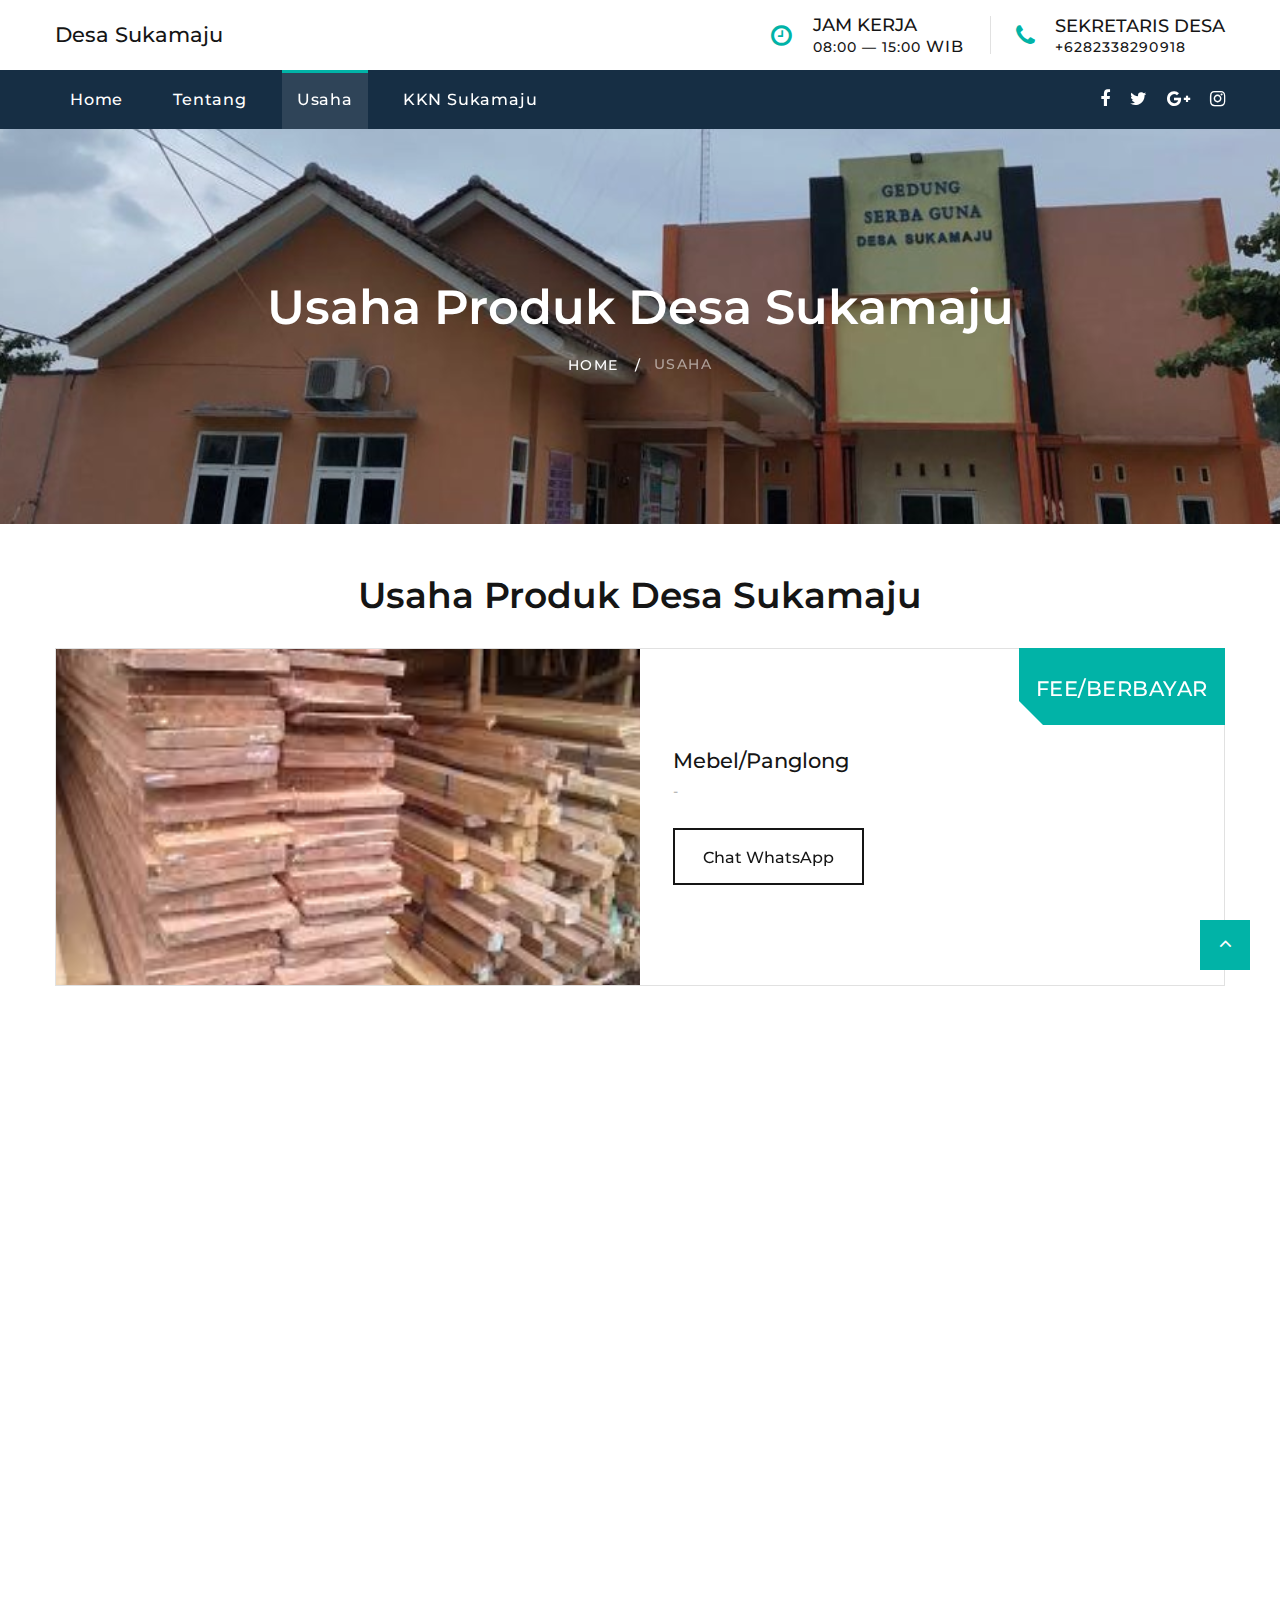
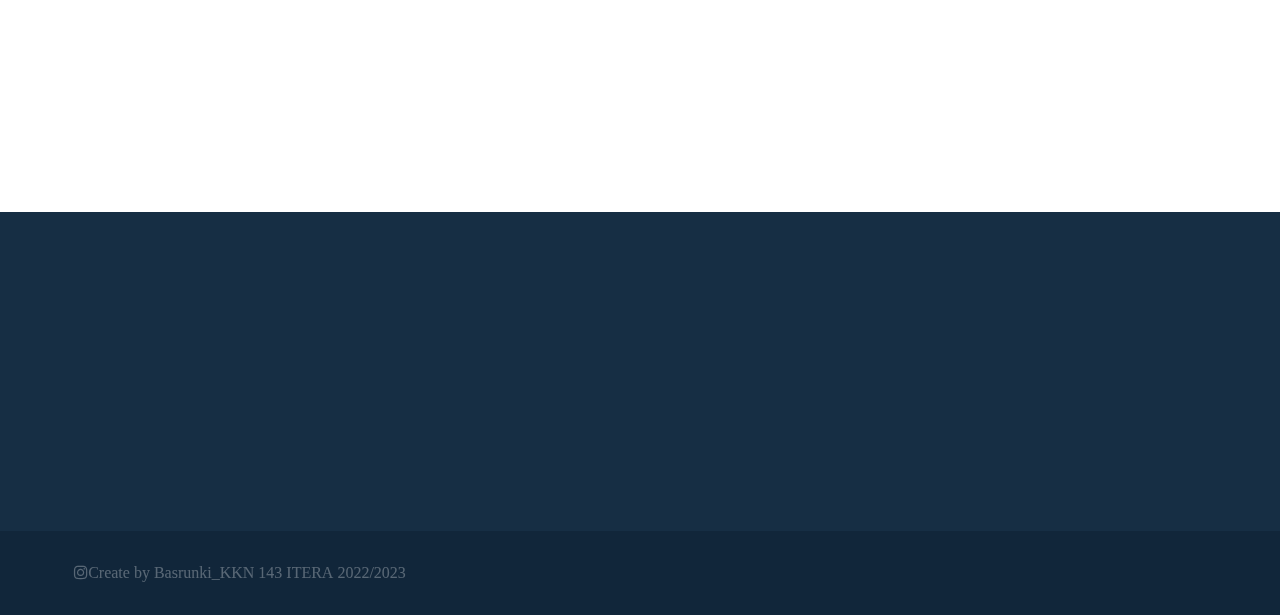
<file: umkm.html>
<!DOCTYPE html>
<html class="wide wow-animation" lang="en">
  <head>
    <title>Usaha Produk Desa Sukamaju</title>
    <meta name="format-detection" content="telephone=no" />
    <meta
      name="viewport"
      content="width=device-width, height=device-height, initial-scale=1.0, maximum-scale=1.0, user-scalable=0"
    />
    <meta http-equiv="X-UA-Compatible" content="IE=edge" />
    <meta charset="utf-8" />
    <link rel="icon" href="images/favicon.ico" type="image/x-icon" />
    <!-- Stylesheets-->
    <link
      rel="stylesheet"
      type="text/css"
      href="//fonts.googleapis.com/css?family=Montserrat:400,500,600,700%7CPoppins:400%7CTeko:300,400"
    />
    <link rel="stylesheet" href="css/bootstrap.css" />
    <link rel="stylesheet" href="css/fonts.css" />
    <link rel="stylesheet" href="css/style.css" />
    <style>
      .ie-panel {
        display: none;
        background: #212121;
        padding: 10px 0;
        box-shadow: 3px 3px 5px 0 rgba(0, 0, 0, 0.3);
        clear: both;
        text-align: center;
        position: relative;
        z-index: 1;
      }
      html.ie-10 .ie-panel,
      html.lt-ie-10 .ie-panel {
        display: block;
      }
    </style>
  </head>
  <body>
    <div class="ie-panel">
      <a href="http://windows.microsoft.com/en-US/internet-explorer/"
        ><img
          src="images/ie8-panel/warning_bar_0000_us.jpg"
          height="42"
          width="820"
          alt="You are using an outdated browser. For a faster, safer browsing experience, upgrade for free today."
      /></a>
    </div>
    <div class="preloader">
      <div class="preloader-body">
        <div class="cssload-container">
          <div class="cssload-speeding-wheel"></div>
        </div>
        <p>Loading...</p>
      </div>
    </div>
    <div class="page">
      <header class="section page-header">
        <!-- RD Navbar-->
        <div class="rd-navbar-wrap">
          <nav
            class="rd-navbar rd-navbar-corporate"
            data-layout="rd-navbar-fixed"
            data-sm-layout="rd-navbar-fixed"
            data-md-layout="rd-navbar-fixed"
            data-md-device-layout="rd-navbar-fixed"
            data-lg-layout="rd-navbar-static"
            data-lg-device-layout="rd-navbar-fixed"
            data-xl-layout="rd-navbar-static"
            data-xl-device-layout="rd-navbar-static"
            data-xxl-layout="rd-navbar-static"
            data-xxl-device-layout="rd-navbar-static"
            data-lg-stick-up-offset="46px"
            data-xl-stick-up-offset="46px"
            data-xxl-stick-up-offset="106px"
            data-lg-stick-up="true"
            data-xl-stick-up="true"
            data-xxl-stick-up="true"
          >
            <div
              class="rd-navbar-collapse-toggle rd-navbar-fixed-element-1"
              data-rd-navbar-toggle=".rd-navbar-collapse"
            >
              <span></span>
            </div>
            <div class="rd-navbar-aside-outer">
              <div class="rd-navbar-aside">
                <!-- RD Navbar Panel-->
                <div class="rd-navbar-panel">
                  <!-- RD Navbar Toggle-->
                  <button
                    class="rd-navbar-toggle"
                    data-rd-navbar-toggle=".rd-navbar-nav-wrap"
                  >
                    <span></span>
                  </button>
                  <!-- RD Navbar Brand-->
                  <div class="rd-navbar-brand">
                    <!--Brand--><a class="brand" href="index.html"
                      ><h5>Desa Sukamaju</h5></a
                    >
                  </div>
                </div>
                <div class="rd-navbar-aside-right rd-navbar-collapse">
                  <ul class="rd-navbar-corporate-contacts">
                    <li>
                      <div class="unit unit-spacing-xs">
                        <div class="unit-left">
                          <span class="icon fa fa-clock-o"></span>
                        </div>
                        <div class="unit-body">
                          <h6>Jam Kerja</h6>
                          <p>08:00 — 15:00 <span>WIB</span></p>
                        </div>
                      </div>
                    </li>
                    <li>
                      <div class="unit unit-spacing-xs">
                        <div class="unit-left">
                          <span class="icon fa fa-phone"></span>
                        </div>
                        <div class="unit-body">
                          <h6>Sekretaris Desa</h6>
                          <a class="link-phone" href="tel:#"
                            >+6282338290918</a
                          >
                        </div>
                      </div>
                    </li>
                  </ul>
                </div>
              </div>
            </div>
            <div class="rd-navbar-main-outer">
              <div class="rd-navbar-main">
                <div class="rd-navbar-nav-wrap">
                  <ul
                    class="list-inline list-inline-md rd-navbar-corporate-list-social"
                  >
                    <li><a class="icon fa fa-facebook" href="#"></a></li>
                    <li><a class="icon fa fa-twitter" href="#"></a></li>
                    <li><a class="icon fa fa-google-plus" href="#"></a></li>
                    <li><a class="icon fa fa-instagram" href="#"></a></li>
                  </ul>
                  <!-- RD Navbar Nav-->
                  <ul class="rd-navbar-nav">
                    <li class="rd-nav-item">
                      <a class="rd-nav-link" href="index.html">Home</a>
                    </li>
                    <li class="rd-nav-item ">
                      <a class="rd-nav-link" href="about.html">Tentang</a>
                    </li>
                    <li class="rd-nav-item active">
                        <a class="rd-nav-link" href="umkm.html">Usaha</a>
                      </li>
                    <li class="rd-nav-item ">
                      <a class="rd-nav-link" href="kkn.html">KKN Sukamaju</a>
                    </li>
                    
                  </ul>
                </div>
              </div>
            </div>
          </nav>
        </div>
      </header>
      <!-- Breadcrumbs -->
      <section class="breadcrumbs-custom-inset">
        <div class="breadcrumbs-custom context-dark bg-overlay-60">
          <div class="container">
            <h2 class="breadcrumbs-custom-title">
              Usaha Produk Desa Sukamaju 
            </h2>
            <ul class="breadcrumbs-custom-path">
              <li><a href="index.html">Home</a></li>
              <li class="active">Usaha</li>
            </ul>
          </div>
          <div
            class="box-position"
            style="background-image: url(sukamaju/balaidesa.jpg)"
          ></div>
        </div>
      </section>
      <!--  -->
 
      <section class="section section-sm bg-default">
        <div class="container">
          <h3 class="oh-desktop">
            <span class="d-inline-block wow slideInDown">Usaha Produk Desa Sukamaju </span>
          </h3>
          <div class="row row-sm row-40 row-md-50" id="usaha">
            
          </div>
        </div>
      </section>
      <!--  -->

      <footer class="section footer-corporate context-dark" id="contact">
        
      </footer>
    </div>
    <!-- Global Mailform Output-->
    <div class="snackbars" id="form-output-global"></div>
    <!-- Javascript-->
    <script src="js/core.min.js"></script>
    <script src="js/script.js"></script>
    <script src="js/ambilData.js"></script>
  </body>
</html>
</file>
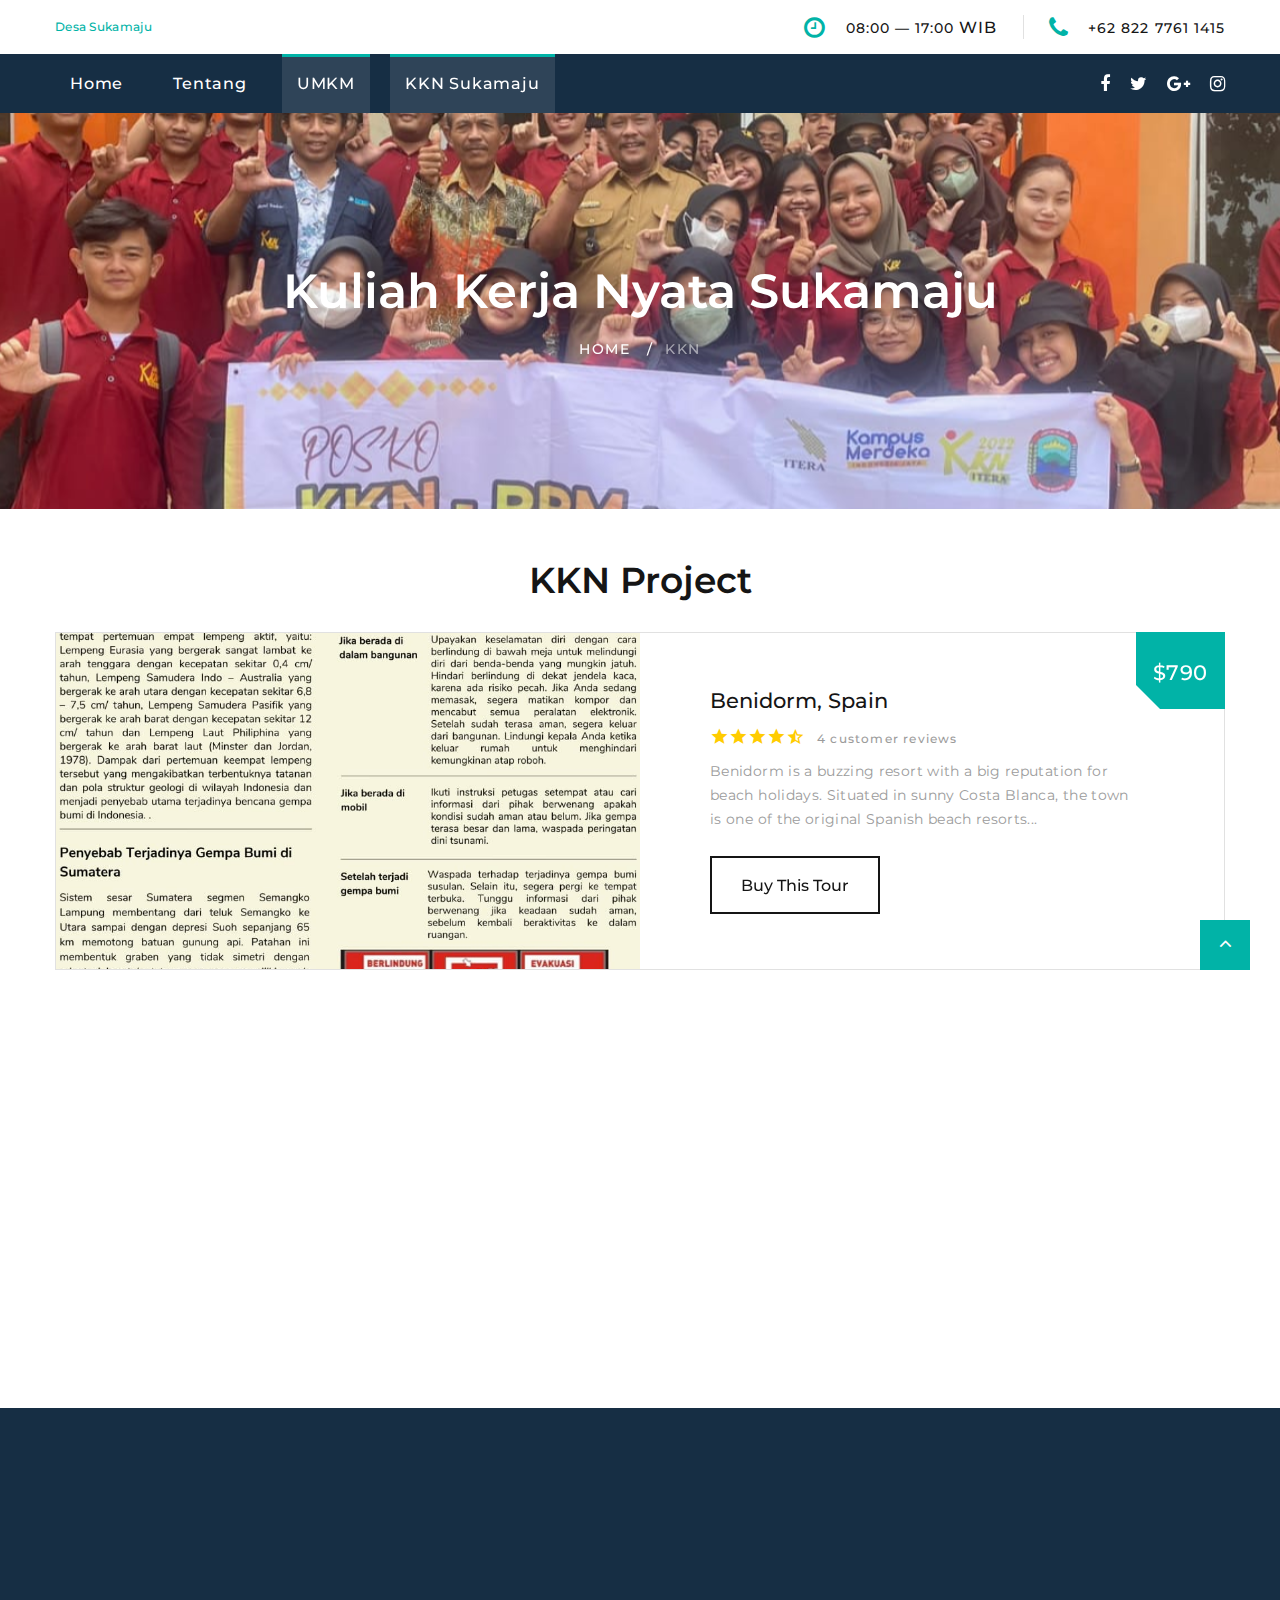
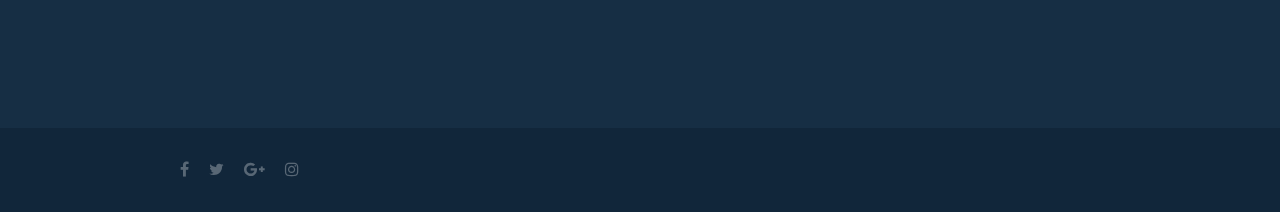
<file: site/kkn.html>
<!DOCTYPE html>
<html class="wide wow-animation" lang="en">
  <head>
    <title>kuliah kerja nyata</title>
    <meta name="format-detection" content="telephone=no" />
    <meta
      name="viewport"
      content="width=device-width, height=device-height, initial-scale=1.0, maximum-scale=1.0, user-scalable=0"
    />
    <meta http-equiv="X-UA-Compatible" content="IE=edge" />
    <meta charset="utf-8" />
    <link rel="icon" href="images/favicon.ico" type="image/x-icon" />
    <!-- Stylesheets-->
    <link
      rel="stylesheet"
      type="text/css"
      href="//fonts.googleapis.com/css?family=Montserrat:400,500,600,700%7CPoppins:400%7CTeko:300,400"
    />
    <link rel="stylesheet" href="css/bootstrap.css" />
    <link rel="stylesheet" href="css/fonts.css" />
    <link rel="stylesheet" href="css/style.css" />
    <style>
      .ie-panel {
        display: none;
        background: #212121;
        padding: 10px 0;
        box-shadow: 3px 3px 5px 0 rgba(0, 0, 0, 0.3);
        clear: both;
        text-align: center;
        position: relative;
        z-index: 1;
      }
      html.ie-10 .ie-panel,
      html.lt-ie-10 .ie-panel {
        display: block;
      }
    </style>
  </head>
  <body>
    <div class="ie-panel">
      <a href="http://windows.microsoft.com/en-US/internet-explorer/"
        ><img
          src="images/ie8-panel/warning_bar_0000_us.jpg"
          height="42"
          width="820"
          alt="You are using an outdated browser. For a faster, safer browsing experience, upgrade for free today."
      /></a>
    </div>
    <div class="preloader">
      <div class="preloader-body">
        <div class="cssload-container">
          <div class="cssload-speeding-wheel"></div>
        </div>
        <p>Loading...</p>
      </div>
    </div>
    <div class="page">
      <header class="section page-header">
        <!-- RD Navbar-->
        <div class="rd-navbar-wrap">
          <nav
            class="rd-navbar rd-navbar-corporate"
            data-layout="rd-navbar-fixed"
            data-sm-layout="rd-navbar-fixed"
            data-md-layout="rd-navbar-fixed"
            data-md-device-layout="rd-navbar-fixed"
            data-lg-layout="rd-navbar-static"
            data-lg-device-layout="rd-navbar-fixed"
            data-xl-layout="rd-navbar-static"
            data-xl-device-layout="rd-navbar-static"
            data-xxl-layout="rd-navbar-static"
            data-xxl-device-layout="rd-navbar-static"
            data-lg-stick-up-offset="46px"
            data-xl-stick-up-offset="46px"
            data-xxl-stick-up-offset="106px"
            data-lg-stick-up="true"
            data-xl-stick-up="true"
            data-xxl-stick-up="true"
          >
            <div
              class="rd-navbar-collapse-toggle rd-navbar-fixed-element-1"
              data-rd-navbar-toggle=".rd-navbar-collapse"
            >
              <span></span>
            </div>
            <div class="rd-navbar-aside-outer">
              <div class="rd-navbar-aside">
                <!-- RD Navbar Panel-->
                <div class="rd-navbar-panel">
                  <!-- RD Navbar Toggle-->
                  <button
                    class="rd-navbar-toggle"
                    data-rd-navbar-toggle=".rd-navbar-nav-wrap"
                  >
                    <span></span>
                  </button>
                  <!-- RD Navbar Brand-->
                  <div class="rd-navbar-brand">
                    <!--Brand--><a class="brand" href="index.html"
                      >Desa Sukamaju</a
                    >
                  </div>
                </div>
                <div class="rd-navbar-aside-right rd-navbar-collapse">
                  <ul class="rd-navbar-corporate-contacts">
                    <li>
                      <div class="unit unit-spacing-xs">
                        <div class="unit-left">
                          <span class="icon fa fa-clock-o"></span>
                        </div>
                        <div class="unit-body">
                          <p>08:00 — 17:00 <span>WIB</span></p>
                        </div>
                      </div>
                    </li>
                    <li>
                      <div class="unit unit-spacing-xs">
                        <div class="unit-left">
                          <span class="icon fa fa-phone"></span>
                        </div>
                        <div class="unit-body">
                          <a class="link-phone" href="tel:#"
                            >+62 822 7761 1415</a
                          >
                        </div>
                      </div>
                    </li>
                  </ul>
                </div>
              </div>
            </div>
            <div class="rd-navbar-main-outer">
              <div class="rd-navbar-main">
                <div class="rd-navbar-nav-wrap">
                  <ul
                    class="list-inline list-inline-md rd-navbar-corporate-list-social"
                  >
                    <li><a class="icon fa fa-facebook" href="#"></a></li>
                    <li><a class="icon fa fa-twitter" href="#"></a></li>
                    <li><a class="icon fa fa-google-plus" href="#"></a></li>
                    <li><a class="icon fa fa-instagram" href="#"></a></li>
                  </ul>
                  <!-- RD Navbar Nav-->
                  <ul class="rd-navbar-nav">
                    <li class="rd-nav-item">
                      <a class="rd-nav-link" href="index.html">Home</a>
                    </li>
                    <li class="rd-nav-item ">
                      <a class="rd-nav-link" href="about.html">Tentang</a>
                    </li>
                    <li class="rd-nav-item active">
                      <a class="rd-nav-link" href="umkm.html">UMKM</a>
                    </li>
                    <li class="rd-nav-item active">
                      <a class="rd-nav-link" href="kkn.html">KKN Sukamaju</a>
                    </li>
                  </ul>
                </div>
              </div>
            </div>
          </nav>
        </div>
      </header>
      <!-- Breadcrumbs -->
      <section class="breadcrumbs-custom-inset">
        <div class="breadcrumbs-custom context-dark bg-overlay-60">
          <div class="container">
            <h2 class="breadcrumbs-custom-title">
              Kuliah Kerja Nyata Sukamaju
            </h2>
            <ul class="breadcrumbs-custom-path">
              <li><a href="index.html">Home</a></li>
              <li class="active">KKN</li>
            </ul>
          </div>
          <div
            class="box-position"
            style="background-image: url(sukamaju/kkn.jpg)"
          ></div>
        </div>
      </section>
      <!--  -->

      <section class="section section-sm bg-default">
        <div class="container">
          <h3 class="oh-desktop">
            <span class="d-inline-block wow slideInDown">KKN Project</span>
          </h3>
          <div class="row row-sm row-40 row-md-50">
            <div class="col-sm-6 col-md-12 wow fadeInRight">
              <!-- Product Big-->
              <article class="product-big">
                <div
                  class="unit flex-column flex-md-row align-items-md-stretch"
                >
                  <div class="unit-left">
                    <a class="product-big-figure" href="#"
                      ><img
                        src="sukamaju/kkn/aning.jpg"
                        alt=""
                        width="960"
                        height="1280"
                    /></a>
                  </div>
                  <div class="unit-body">
                    <div class="product-big-body">
                      <h5 class="product-big-title">
                        <a href="#">Benidorm, Spain</a>
                      </h5>
                      <div class="group-sm group-middle justify-content-start">
                        <div class="product-big-rating">
                          <span class="icon material-icons-star"></span
                          ><span class="icon material-icons-star"></span
                          ><span class="icon material-icons-star"></span
                          ><span class="icon material-icons-star"></span
                          ><span class="icon material-icons-star_half"></span>
                        </div>
                        <a class="product-big-reviews" href="#"
                          >4 customer reviews</a
                        >
                      </div>
                      <p class="product-big-text">
                        Benidorm is a buzzing resort with a big reputation for
                        beach holidays. Situated in sunny Costa Blanca, the town
                        is one of the original Spanish beach resorts...
                      </p>
                      <a
                        class="button button-black-outline button-ujarak"
                        href="#"
                        >Buy This Tour</a
                      >
                      <div class="product-big-price-wrap">
                        <span class="product-big-price">$790</span>
                      </div>
                    </div>
                  </div>
                </div>
              </article>
            </div>
            <div class="col-sm-6 col-md-12 wow fadeInLeft">
              <!-- Product Big-->
              <article class="product-big">
                <div
                  class="unit flex-column flex-md-row align-items-md-stretch"
                >
                  <div class="unit-left">
                    <a class="product-big-figure" href="#"
                      ><img
                        src="images/product-big-2-600x366.jpg"
                        alt=""
                        width="600"
                        height="366"
                    /></a>
                  </div>
                  <div class="unit-body">
                    <div class="product-big-body">
                      <h5 class="product-big-title">
                        <a href="#">Mauritius Island, Africa</a>
                      </h5>
                      <div class="group-sm group-middle justify-content-start">
                        <div class="product-big-rating">
                          <span class="icon material-icons-star"></span
                          ><span class="icon material-icons-star"></span
                          ><span class="icon material-icons-star"></span
                          ><span class="icon material-icons-star"></span
                          ><span class="icon material-icons-star_half"></span>
                        </div>
                        <a class="product-big-reviews" href="#"
                          >5 customer reviews</a
                        >
                      </div>
                      <p class="product-big-text">
                        The beautiful and inviting island nation of Mauritius is
                        an ideal ‘flop and drop’ at the conclusion of your
                        safari. Indulge in the delightful scents of the
                        fragrant...
                      </p>
                      <a
                        class="button button-black-outline button-ujarak"
                        href="#"
                        >Buy This Tour</a
                      >
                      <div class="product-big-price-wrap">
                        <span class="product-big-price">$890</span>
                      </div>
                    </div>
                  </div>
                </div>
              </article>
            </div>
          </div>
        </div>
      </section>
      <!--  -->

      <footer class="section footer-corporate context-dark">
        <div class="footer-corporate-inset">
          <div class="container">
            <div class="row row-40 justify-content-lg-between">
              <div class="col-sm-6 col-md-12 col-lg-3 col-xl-4">
                <div class="oh-desktop">
                  <div class="wow slideInRight" data-wow-delay="0s">
                    <h6 class="text-spacing-100 text-uppercase">Contact us</h6>
                    <ul class="footer-contacts d-inline-block d-sm-block">
                      <li>
                        <div class="unit">
                          <div class="unit-left">
                            <span class="icon fa fa-phone"></span>
                          </div>
                          <div class="unit-body">
                            <a class="link-phone" href="tel:#"
                              >+1 323-913-4688</a
                            >
                          </div>
                        </div>
                      </li>
                      <li>
                        <div class="unit">
                          <div class="unit-left">
                            <span class="icon fa fa-envelope"></span>
                          </div>
                          <div class="unit-body">
                            <a class="link-aemail" href="mailto:#"
                              >info@demolink.org</a
                            >
                          </div>
                        </div>
                      </li>
                      <li>
                        <div class="unit">
                          <div class="unit-left">
                            <span class="icon fa fa-location-arrow"></span>
                          </div>
                          <div class="unit-body">
                            <a class="link-location" href="#"
                              >4730 Crystal Springs Dr, Los Angeles, CA 90027</a
                            >
                          </div>
                        </div>
                      </li>
                    </ul>
                  </div>
                </div>
              </div>
            </div>
          </div>
        </div>
        <div class="footer-corporate-bottom-panel">
          <div class="container">
            <div
              class="row justfy-content-xl-space-berween row-10 align-items-md-center2"
            >
              <div class="col-sm-6 col-md-4 text-sm-right text-md-center">
                <div>
                  <ul class="list-inline list-inline-sm footer-social-list-2">
                    <li><a class="icon fa fa-facebook" href="#"></a></li>
                    <li><a class="icon fa fa-twitter" href="#"></a></li>
                    <li><a class="icon fa fa-google-plus" href="#"></a></li>
                    <li><a class="icon fa fa-instagram" href="#"></a></li>
                  </ul>
                </div>
              </div>
            </div>
          </div>
        </div>
      </footer>
    </div>
    <!-- Global Mailform Output-->
    <div class="snackbars" id="form-output-global"></div>
    <!-- Javascript-->
    <script src="js/core.min.js"></script>
    <script src="js/script.js"></script>
  </body>
</html>
</file>
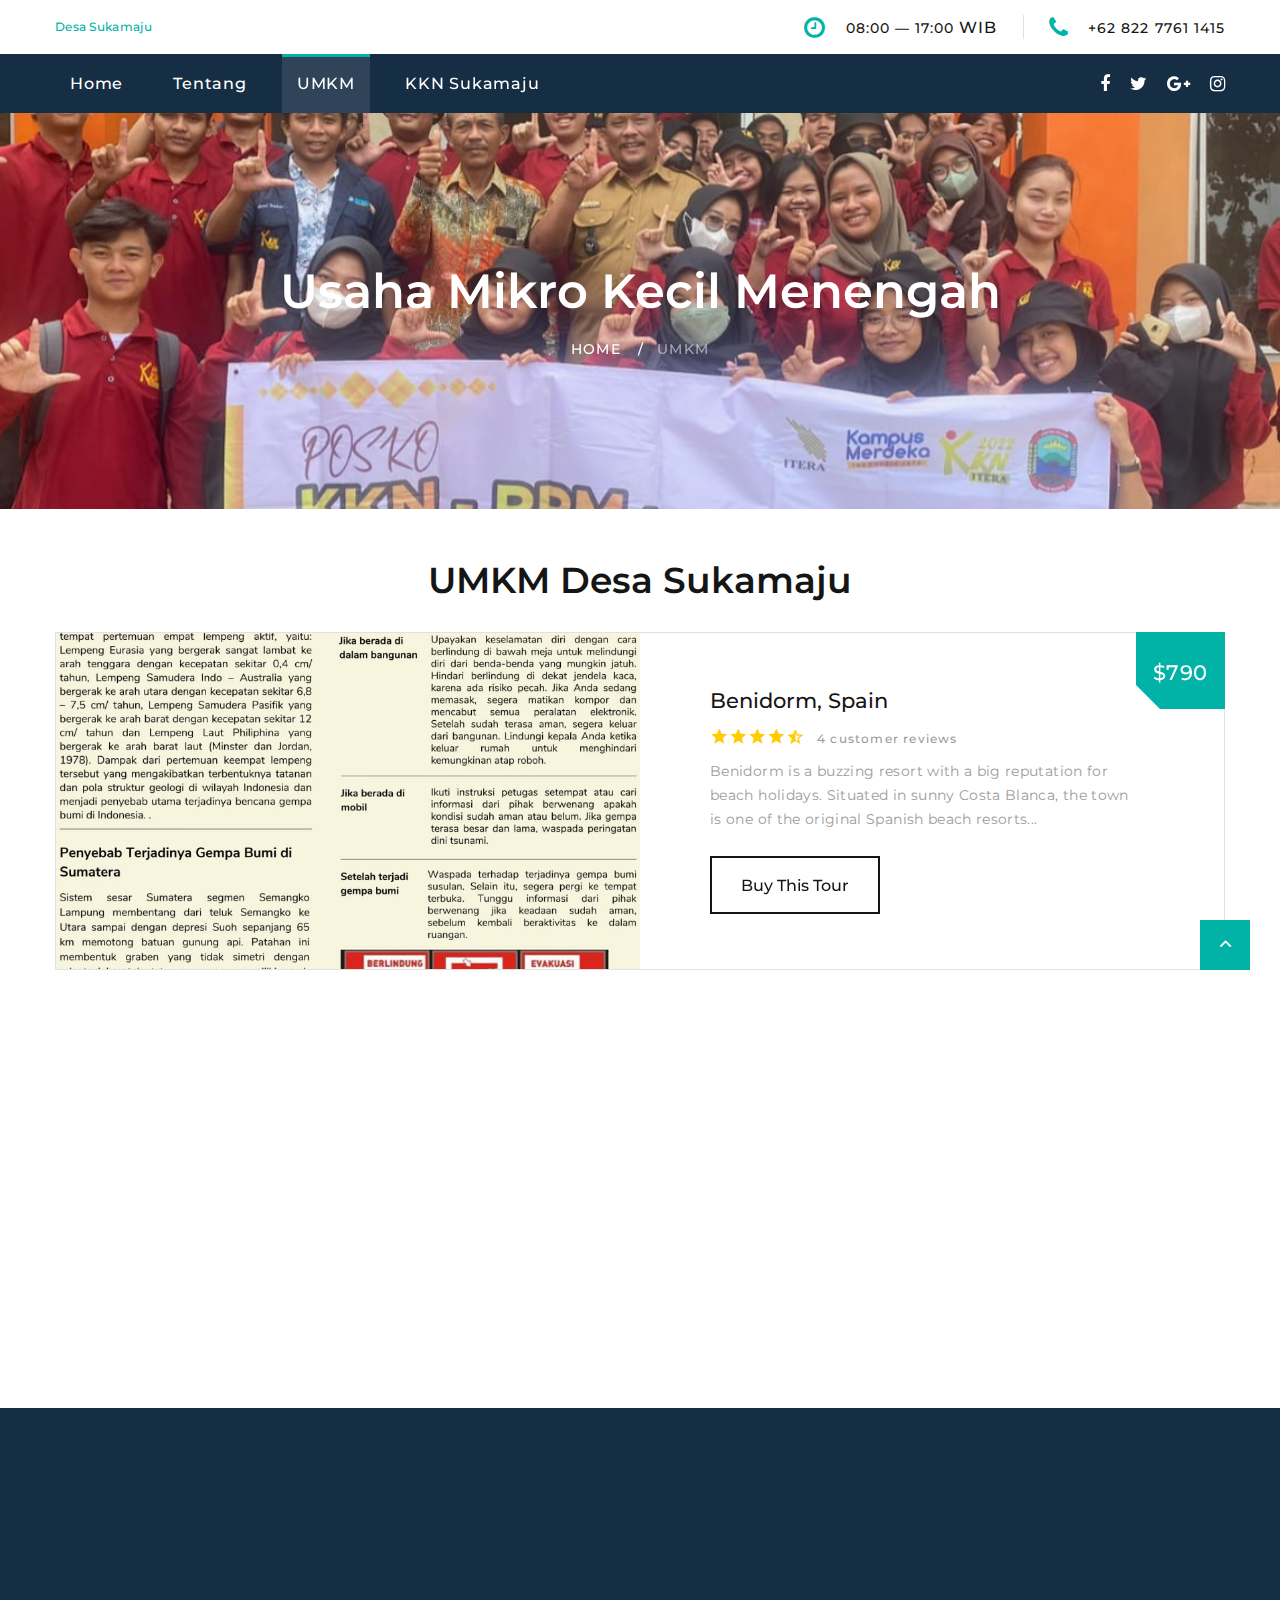
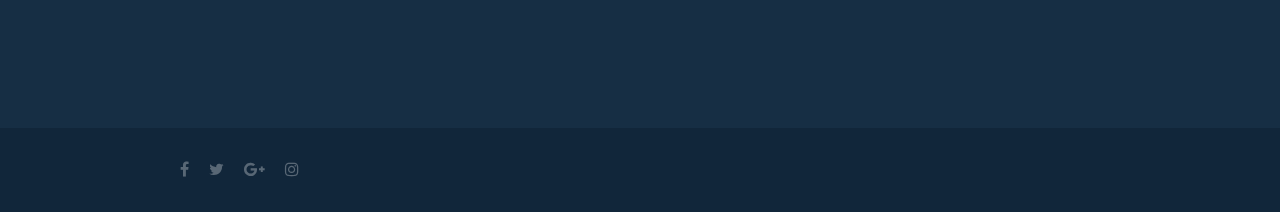
<file: site/umkm.html>
<!DOCTYPE html>
<html class="wide wow-animation" lang="en">
  <head>
    <title>UMKM Desa Sukamaju</title>
    <meta name="format-detection" content="telephone=no" />
    <meta
      name="viewport"
      content="width=device-width, height=device-height, initial-scale=1.0, maximum-scale=1.0, user-scalable=0"
    />
    <meta http-equiv="X-UA-Compatible" content="IE=edge" />
    <meta charset="utf-8" />
    <link rel="icon" href="images/favicon.ico" type="image/x-icon" />
    <!-- Stylesheets-->
    <link
      rel="stylesheet"
      type="text/css"
      href="//fonts.googleapis.com/css?family=Montserrat:400,500,600,700%7CPoppins:400%7CTeko:300,400"
    />
    <link rel="stylesheet" href="css/bootstrap.css" />
    <link rel="stylesheet" href="css/fonts.css" />
    <link rel="stylesheet" href="css/style.css" />
    <style>
      .ie-panel {
        display: none;
        background: #212121;
        padding: 10px 0;
        box-shadow: 3px 3px 5px 0 rgba(0, 0, 0, 0.3);
        clear: both;
        text-align: center;
        position: relative;
        z-index: 1;
      }
      html.ie-10 .ie-panel,
      html.lt-ie-10 .ie-panel {
        display: block;
      }
    </style>
  </head>
  <body>
    <div class="ie-panel">
      <a href="http://windows.microsoft.com/en-US/internet-explorer/"
        ><img
          src="images/ie8-panel/warning_bar_0000_us.jpg"
          height="42"
          width="820"
          alt="You are using an outdated browser. For a faster, safer browsing experience, upgrade for free today."
      /></a>
    </div>
    <div class="preloader">
      <div class="preloader-body">
        <div class="cssload-container">
          <div class="cssload-speeding-wheel"></div>
        </div>
        <p>Loading...</p>
      </div>
    </div>
    <div class="page">
      <header class="section page-header">
        <!-- RD Navbar-->
        <div class="rd-navbar-wrap">
          <nav
            class="rd-navbar rd-navbar-corporate"
            data-layout="rd-navbar-fixed"
            data-sm-layout="rd-navbar-fixed"
            data-md-layout="rd-navbar-fixed"
            data-md-device-layout="rd-navbar-fixed"
            data-lg-layout="rd-navbar-static"
            data-lg-device-layout="rd-navbar-fixed"
            data-xl-layout="rd-navbar-static"
            data-xl-device-layout="rd-navbar-static"
            data-xxl-layout="rd-navbar-static"
            data-xxl-device-layout="rd-navbar-static"
            data-lg-stick-up-offset="46px"
            data-xl-stick-up-offset="46px"
            data-xxl-stick-up-offset="106px"
            data-lg-stick-up="true"
            data-xl-stick-up="true"
            data-xxl-stick-up="true"
          >
            <div
              class="rd-navbar-collapse-toggle rd-navbar-fixed-element-1"
              data-rd-navbar-toggle=".rd-navbar-collapse"
            >
              <span></span>
            </div>
            <div class="rd-navbar-aside-outer">
              <div class="rd-navbar-aside">
                <!-- RD Navbar Panel-->
                <div class="rd-navbar-panel">
                  <!-- RD Navbar Toggle-->
                  <button
                    class="rd-navbar-toggle"
                    data-rd-navbar-toggle=".rd-navbar-nav-wrap"
                  >
                    <span></span>
                  </button>
                  <!-- RD Navbar Brand-->
                  <div class="rd-navbar-brand">
                    <!--Brand--><a class="brand" href="index.html"
                      >Desa Sukamaju</a
                    >
                  </div>
                </div>
                <div class="rd-navbar-aside-right rd-navbar-collapse">
                  <ul class="rd-navbar-corporate-contacts">
                    <li>
                      <div class="unit unit-spacing-xs">
                        <div class="unit-left">
                          <span class="icon fa fa-clock-o"></span>
                        </div>
                        <div class="unit-body">
                          <p>08:00 — 17:00 <span>WIB</span></p>
                        </div>
                      </div>
                    </li>
                    <li>
                      <div class="unit unit-spacing-xs">
                        <div class="unit-left">
                          <span class="icon fa fa-phone"></span>
                        </div>
                        <div class="unit-body">
                          <a class="link-phone" href="tel:#"
                            >+62 822 7761 1415</a
                          >
                        </div>
                      </div>
                    </li>
                  </ul>
                </div>
              </div>
            </div>
            <div class="rd-navbar-main-outer">
              <div class="rd-navbar-main">
                <div class="rd-navbar-nav-wrap">
                  <ul
                    class="list-inline list-inline-md rd-navbar-corporate-list-social"
                  >
                    <li><a class="icon fa fa-facebook" href="#"></a></li>
                    <li><a class="icon fa fa-twitter" href="#"></a></li>
                    <li><a class="icon fa fa-google-plus" href="#"></a></li>
                    <li><a class="icon fa fa-instagram" href="#"></a></li>
                  </ul>
                  <!-- RD Navbar Nav-->
                  <ul class="rd-navbar-nav">
                    <li class="rd-nav-item">
                      <a class="rd-nav-link" href="index.html">Home</a>
                    </li>
                    <li class="rd-nav-item ">
                      <a class="rd-nav-link" href="about.html">Tentang</a>
                    </li>
                    <li class="rd-nav-item active">
                        <a class="rd-nav-link" href="umkm.html">UMKM</a>
                      </li>
                    <li class="rd-nav-item ">
                      <a class="rd-nav-link" href="kkn.html">KKN Sukamaju</a>
                    </li>
                    
                  </ul>
                </div>
              </div>
            </div>
          </nav>
        </div>
      </header>
      <!-- Breadcrumbs -->
      <section class="breadcrumbs-custom-inset">
        <div class="breadcrumbs-custom context-dark bg-overlay-60">
          <div class="container">
            <h2 class="breadcrumbs-custom-title">
              Usaha Mikro Kecil Menengah 
            </h2>
            <ul class="breadcrumbs-custom-path">
              <li><a href="index.html">Home</a></li>
              <li class="active">UMKM</li>
            </ul>
          </div>
          <div
            class="box-position"
            style="background-image: url(sukamaju/kkn.jpg)"
          ></div>
        </div>
      </section>
      <!--  -->

      <section class="section section-sm bg-default">
        <div class="container">
          <h3 class="oh-desktop">
            <span class="d-inline-block wow slideInDown">UMKM Desa Sukamaju </span>
          </h3>
          <div class="row row-sm row-40 row-md-50">
            <div class="col-sm-6 col-md-12 wow fadeInRight">
              <!-- Product Big-->
              <article class="product-big">
                <div
                  class="unit flex-column flex-md-row align-items-md-stretch"
                >
                  <div class="unit-left">
                    <a class="product-big-figure" href="#"
                      ><img
                        src="sukamaju/kkn/aning.jpg"
                        alt=""
                        width="960"
                        height="1280"
                    /></a>
                  </div>
                  <div class="unit-body">
                    <div class="product-big-body">
                      <h5 class="product-big-title">
                        <a href="#">Benidorm, Spain</a>
                      </h5>
                      <div class="group-sm group-middle justify-content-start">
                        <div class="product-big-rating">
                          <span class="icon material-icons-star"></span
                          ><span class="icon material-icons-star"></span
                          ><span class="icon material-icons-star"></span
                          ><span class="icon material-icons-star"></span
                          ><span class="icon material-icons-star_half"></span>
                        </div>
                        <a class="product-big-reviews" href="#"
                          >4 customer reviews</a
                        >
                      </div>
                      <p class="product-big-text">
                        Benidorm is a buzzing resort with a big reputation for
                        beach holidays. Situated in sunny Costa Blanca, the town
                        is one of the original Spanish beach resorts...
                      </p>
                      <a
                        class="button button-black-outline button-ujarak"
                        href="#"
                        >Buy This Tour</a
                      >
                      <div class="product-big-price-wrap">
                        <span class="product-big-price">$790</span>
                      </div>
                    </div>
                  </div>
                </div>
              </article>
            </div>
            <div class="col-sm-6 col-md-12 wow fadeInLeft">
              <!-- Product Big-->
              <article class="product-big">
                <div
                  class="unit flex-column flex-md-row align-items-md-stretch"
                >
                  <div class="unit-left">
                    <a class="product-big-figure" href="#"
                      ><img
                        src="images/product-big-2-600x366.jpg"
                        alt=""
                        width="600"
                        height="366"
                    /></a>
                  </div>
                  <div class="unit-body">
                    <div class="product-big-body">
                      <h5 class="product-big-title">
                        <a href="#">Mauritius Island, Africa</a>
                      </h5>
                      <div class="group-sm group-middle justify-content-start">
                        <div class="product-big-rating">
                          <span class="icon material-icons-star"></span
                          ><span class="icon material-icons-star"></span
                          ><span class="icon material-icons-star"></span
                          ><span class="icon material-icons-star"></span
                          ><span class="icon material-icons-star_half"></span>
                        </div>
                        <a class="product-big-reviews" href="#"
                          >5 customer reviews</a
                        >
                      </div>
                      <p class="product-big-text">
                        The beautiful and inviting island nation of Mauritius is
                        an ideal ‘flop and drop’ at the conclusion of your
                        safari. Indulge in the delightful scents of the
                        fragrant...
                      </p>
                      <a
                        class="button button-black-outline button-ujarak"
                        href="#"
                        >Buy This Tour</a
                      >
                      <div class="product-big-price-wrap">
                        <span class="product-big-price">$890</span>
                      </div>
                    </div>
                  </div>
                </div>
              </article>
            </div>
          </div>
        </div>
      </section>
      <!--  -->

      <footer class="section footer-corporate context-dark">
        <div class="footer-corporate-inset">
          <div class="container">
            <div class="row row-40 justify-content-lg-between">
              <div class="col-sm-6 col-md-12 col-lg-3 col-xl-4">
                <div class="oh-desktop">
                  <div class="wow slideInRight" data-wow-delay="0s">
                    <h6 class="text-spacing-100 text-uppercase">Contact us</h6>
                    <ul class="footer-contacts d-inline-block d-sm-block">
                      <li>
                        <div class="unit">
                          <div class="unit-left">
                            <span class="icon fa fa-phone"></span>
                          </div>
                          <div class="unit-body">
                            <a class="link-phone" href="tel:#"
                              >+1 323-913-4688</a
                            >
                          </div>
                        </div>
                      </li>
                      <li>
                        <div class="unit">
                          <div class="unit-left">
                            <span class="icon fa fa-envelope"></span>
                          </div>
                          <div class="unit-body">
                            <a class="link-aemail" href="mailto:#"
                              >info@demolink.org</a
                            >
                          </div>
                        </div>
                      </li>
                      <li>
                        <div class="unit">
                          <div class="unit-left">
                            <span class="icon fa fa-location-arrow"></span>
                          </div>
                          <div class="unit-body">
                            <a class="link-location" href="#"
                              >4730 Crystal Springs Dr, Los Angeles, CA 90027</a
                            >
                          </div>
                        </div>
                      </li>
                    </ul>
                  </div>
                </div>
              </div>
            </div>
          </div>
        </div>
        <div class="footer-corporate-bottom-panel">
          <div class="container">
            <div
              class="row justfy-content-xl-space-berween row-10 align-items-md-center2"
            >
              <div class="col-sm-6 col-md-4 text-sm-right text-md-center">
                <div>
                  <ul class="list-inline list-inline-sm footer-social-list-2">
                    <li><a class="icon fa fa-facebook" href="#"></a></li>
                    <li><a class="icon fa fa-twitter" href="#"></a></li>
                    <li><a class="icon fa fa-google-plus" href="#"></a></li>
                    <li><a class="icon fa fa-instagram" href="#"></a></li>
                  </ul>
                </div>
              </div>
            </div>
          </div>
        </div>
      </footer>
    </div>
    <!-- Global Mailform Output-->
    <div class="snackbars" id="form-output-global"></div>
    <!-- Javascript-->
    <script src="js/core.min.js"></script>
    <script src="js/script.js"></script>
  </body>
</html>
</file>
<file: css/fonts.css>
/*
*
* Fonts
*//*
*
* Font Awesome Icons 4.7.0
* --------------------------------------------------
*/@font-face {	font-family: 'FontAwesome';	src: url("../fonts/fontawesome-webfont.eot?v=4.7.0");	src: url("../fonts/fontawesome-webfont.eot?#iefix&v=4.7.0") format("embedded-opentype"), url("../fonts/fontawesome-webfont.woff2?v=4.7.0") format("woff2"), url("../fonts/fontawesome-webfont.woff?v=4.7.0") format("woff"), url("../fonts/fontawesome-webfont.ttf?v=4.7.0") format("truetype"), url("../fonts/fontawesome-webfont.svg?v=4.7.0#fontawesomeregular") format("svg");	font-weight: normal;	font-style: normal;}.fa {	display: inline-block;	font-family: 'FontAwesome';	font-size: inherit;	text-rendering: auto;	-webkit-font-smoothing: antialiased;	-moz-osx-font-smoothing: grayscale;}[class*='fa-']:before {	font-weight: 400;	font-family: 'FontAwesome';}/* makes the font 33% larger relative to the icon container */.fa-lg {	font-size: 1.33333333em;	line-height: 0.75em;	vertical-align: -15%;}.fa-2x {	font-size: 2em;}.fa-3x {	font-size: 3em;}.fa-4x {	font-size: 4em;}.fa-5x {	font-size: 5em;}.fa-fw {	width: 1.28571429em;	text-align: center;}.fa-ul {	padding-left: 0;	margin-left: 2.14285714em;	list-style-type: none;}.fa-ul > li {	position: relative;}.fa-li {	position: absolute;	left: -2.14285714em;	width: 2.14285714em;	top: 0.14285714em;	text-align: center;}.fa-li.fa-lg {	left: -1.85714286em;}.fa-border {	padding: .2em .25em .15em;	border: solid 0.08em #eeeeee;	border-radius: .1em;}.fa-pull-left {	float: left;}.fa-pull-right {	float: right;}.fa.fa-pull-left {	margin-right: .3em;}.fa.fa-pull-right {	margin-left: .3em;}/* Deprecated as of 4.4.0 */.pull-right {	float: right;}.pull-left {	float: left;}.fa.pull-left {	margin-right: .3em;}.fa.pull-right {	margin-left: .3em;}.fa-spin {	-webkit-animation: fa-spin 2s infinite linear;	animation: fa-spin 2s infinite linear;}.fa-pulse {	-webkit-animation: fa-spin 1s infinite steps(8);	animation: fa-spin 1s infinite steps(8);}@-webkit-keyframes fa-spin {	0% {		-webkit-transform: rotate(0deg);		transform: rotate(0deg);	}	100% {		-webkit-transform: rotate(359deg);		transform: rotate(359deg);	}}@keyframes fa-spin {	0% {		-webkit-transform: rotate(0deg);		transform: rotate(0deg);	}	100% {		-webkit-transform: rotate(359deg);		transform: rotate(359deg);	}}.fa-rotate-90 {	-ms-filter: "progid:DXImageTransform.Microsoft.BasicImage(rotation=1)";	-webkit-transform: rotate(90deg);	-ms-transform: rotate(90deg);	transform: rotate(90deg);}.fa-rotate-180 {	-ms-filter: "progid:DXImageTransform.Microsoft.BasicImage(rotation=2)";	-webkit-transform: rotate(180deg);	-ms-transform: rotate(180deg);	transform: rotate(180deg);}.fa-rotate-270 {	-ms-filter: "progid:DXImageTransform.Microsoft.BasicImage(rotation=3)";	-webkit-transform: rotate(270deg);	-ms-transform: rotate(270deg);	transform: rotate(270deg);}.fa-flip-horizontal {	-ms-filter: "progid:DXImageTransform.Microsoft.BasicImage(rotation=0, mirror=1)";	-webkit-transform: scale(-1, 1);	-ms-transform: scale(-1, 1);	transform: scale(-1, 1);}.fa-flip-vertical {	-ms-filter: "progid:DXImageTransform.Microsoft.BasicImage(rotation=2, mirror=1)";	-webkit-transform: scale(1, -1);	-ms-transform: scale(1, -1);	transform: scale(1, -1);}:root .fa-rotate-90,:root .fa-rotate-180,:root .fa-rotate-270,:root .fa-flip-horizontal,:root .fa-flip-vertical {	filter: none;}.fa-stack {	position: relative;	display: inline-block;	width: 2em;	height: 2em;	line-height: 2em;	vertical-align: middle;}.fa-stack-1x,.fa-stack-2x {	position: absolute;	left: 0;	width: 100%;	text-align: center;}.fa-stack-1x {	line-height: inherit;}.fa-stack-2x {	font-size: 2em;}.fa-inverse {	color: #ffffff;}/* Font Awesome uses the Unicode Private Use Area (PUA) to ensure screen
   readers do not read off random characters that represent icons */.fa-glass:before {	content: "\f000";}.fa-music:before {	content: "\f001";}.fa-search:before {	content: "\f002";}.fa-envelope-o:before {	content: "\f003";}.fa-heart:before {	content: "\f004";}.fa-star:before {	content: "\f005";}.fa-star-o:before {	content: "\f006";}.fa-user:before {	content: "\f007";}.fa-film:before {	content: "\f008";}.fa-th-large:before {	content: "\f009";}.fa-th:before {	content: "\f00a";}.fa-th-list:before {	content: "\f00b";}.fa-check:before {	content: "\f00c";}.fa-remove:before,.fa-close:before,.fa-times:before {	content: "\f00d";}.fa-search-plus:before {	content: "\f00e";}.fa-search-minus:before {	content: "\f010";}.fa-power-off:before {	content: "\f011";}.fa-signal:before {	content: "\f012";}.fa-gear:before,.fa-cog:before {	content: "\f013";}.fa-trash-o:before {	content: "\f014";}.fa-home:before {	content: "\f015";}.fa-file-o:before {	content: "\f016";}.fa-clock-o:before {	content: "\f017";}.fa-road:before {	content: "\f018";}.fa-download:before {	content: "\f019";}.fa-arrow-circle-o-down:before {	content: "\f01a";}.fa-arrow-circle-o-up:before {	content: "\f01b";}.fa-inbox:before {	content: "\f01c";}.fa-play-circle-o:before {	content: "\f01d";}.fa-rotate-right:before,.fa-repeat:before {	content: "\f01e";}.fa-refresh:before {	content: "\f021";}.fa-list-alt:before {	content: "\f022";}.fa-lock:before {	content: "\f023";}.fa-flag:before {	content: "\f024";}.fa-headphones:before {	content: "\f025";}.fa-volume-off:before {	content: "\f026";}.fa-volume-down:before {	content: "\f027";}.fa-volume-up:before {	content: "\f028";}.fa-qrcode:before {	content: "\f029";}.fa-barcode:before {	content: "\f02a";}.fa-tag:before {	content: "\f02b";}.fa-tags:before {	content: "\f02c";}.fa-book:before {	content: "\f02d";}.fa-bookmark:before {	content: "\f02e";}.fa-print:before {	content: "\f02f";}.fa-camera:before {	content: "\f030";}.fa-font:before {	content: "\f031";}.fa-bold:before {	content: "\f032";}.fa-italic:before {	content: "\f033";}.fa-text-height:before {	content: "\f034";}.fa-text-width:before {	content: "\f035";}.fa-align-left:before {	content: "\f036";}.fa-align-center:before {	content: "\f037";}.fa-align-right:before {	content: "\f038";}.fa-align-justify:before {	content: "\f039";}.fa-list:before {	content: "\f03a";}.fa-dedent:before,.fa-outdent:before {	content: "\f03b";}.fa-indent:before {	content: "\f03c";}.fa-video-camera:before {	content: "\f03d";}.fa-photo:before,.fa-image:before,.fa-picture-o:before {	content: "\f03e";}.fa-pencil:before {	content: "\f040";}.fa-map-marker:before {	content: "\f041";}.fa-adjust:before {	content: "\f042";}.fa-tint:before {	content: "\f043";}.fa-edit:before,.fa-pencil-square-o:before {	content: "\f044";}.fa-share-square-o:before {	content: "\f045";}.fa-check-square-o:before {	content: "\f046";}.fa-arrows:before {	content: "\f047";}.fa-step-backward:before {	content: "\f048";}.fa-fast-backward:before {	content: "\f049";}.fa-backward:before {	content: "\f04a";}.fa-play:before {	content: "\f04b";}.fa-pause:before {	content: "\f04c";}.fa-stop:before {	content: "\f04d";}.fa-forward:before {	content: "\f04e";}.fa-fast-forward:before {	content: "\f050";}.fa-step-forward:before {	content: "\f051";}.fa-eject:before {	content: "\f052";}.fa-chevron-left:before {	content: "\f053";}.fa-chevron-right:before {	content: "\f054";}.fa-plus-circle:before {	content: "\f055";}.fa-minus-circle:before {	content: "\f056";}.fa-times-circle:before {	content: "\f057";}.fa-check-circle:before {	content: "\f058";}.fa-question-circle:before {	content: "\f059";}.fa-info-circle:before {	content: "\f05a";}.fa-crosshairs:before {	content: "\f05b";}.fa-times-circle-o:before {	content: "\f05c";}.fa-check-circle-o:before {	content: "\f05d";}.fa-ban:before {	content: "\f05e";}.fa-arrow-left:before {	content: "\f060";}.fa-arrow-right:before {	content: "\f061";}.fa-arrow-up:before {	content: "\f062";}.fa-arrow-down:before {	content: "\f063";}.fa-mail-forward:before,.fa-share:before {	content: "\f064";}.fa-expand:before {	content: "\f065";}.fa-compress:before {	content: "\f066";}.fa-plus:before {	content: "\f067";}.fa-minus:before {	content: "\f068";}.fa-asterisk:before {	content: "\f069";}.fa-exclamation-circle:before {	content: "\f06a";}.fa-gift:before {	content: "\f06b";}.fa-leaf:before {	content: "\f06c";}.fa-fire:before {	content: "\f06d";}.fa-eye:before {	content: "\f06e";}.fa-eye-slash:before {	content: "\f070";}.fa-warning:before,.fa-exclamation-triangle:before {	content: "\f071";}.fa-plane:before {	content: "\f072";}.fa-calendar:before {	content: "\f073";}.fa-random:before {	content: "\f074";}.fa-comment:before {	content: "\f075";}.fa-magnet:before {	content: "\f076";}.fa-chevron-up:before {	content: "\f077";}.fa-chevron-down:before {	content: "\f078";}.fa-retweet:before {	content: "\f079";}.fa-shopping-cart:before {	content: "\f07a";}.fa-folder:before {	content: "\f07b";}.fa-folder-open:before {	content: "\f07c";}.fa-arrows-v:before {	content: "\f07d";}.fa-arrows-h:before {	content: "\f07e";}.fa-bar-chart-o:before,.fa-bar-chart:before {	content: "\f080";}.fa-twitter-square:before {	content: "\f081";}.fa-facebook-square:before {	content: "\f082";}.fa-camera-retro:before {	content: "\f083";}.fa-key:before {	content: "\f084";}.fa-gears:before,.fa-cogs:before {	content: "\f085";}.fa-comments:before {	content: "\f086";}.fa-thumbs-o-up:before {	content: "\f087";}.fa-thumbs-o-down:before {	content: "\f088";}.fa-star-half:before {	content: "\f089";}.fa-heart-o:before {	content: "\f08a";}.fa-sign-out:before {	content: "\f08b";}.fa-linkedin-square:before {	content: "\f08c";}.fa-thumb-tack:before {	content: "\f08d";}.fa-external-link:before {	content: "\f08e";}.fa-sign-in:before {	content: "\f090";}.fa-trophy:before {	content: "\f091";}.fa-github-square:before {	content: "\f092";}.fa-upload:before {	content: "\f093";}.fa-lemon-o:before {	content: "\f094";}.fa-phone:before {	content: "\f095";}.fa-square-o:before {	content: "\f096";}.fa-bookmark-o:before {	content: "\f097";}.fa-phone-square:before {	content: "\f098";}.fa-twitter:before {	content: "\f099";}.fa-facebook-f:before,.fa-facebook:before {	content: "\f09a";}.fa-github:before {	content: "\f09b";}.fa-unlock:before {	content: "\f09c";}.fa-credit-card:before {	content: "\f09d";}.fa-feed:before,.fa-rss:before {	content: "\f09e";}.fa-hdd-o:before {	content: "\f0a0";}.fa-bullhorn:before {	content: "\f0a1";}.fa-bell:before {	content: "\f0f3";}.fa-certificate:before {	content: "\f0a3";}.fa-hand-o-right:before {	content: "\f0a4";}.fa-hand-o-left:before {	content: "\f0a5";}.fa-hand-o-up:before {	content: "\f0a6";}.fa-hand-o-down:before {	content: "\f0a7";}.fa-arrow-circle-left:before {	content: "\f0a8";}.fa-arrow-circle-right:before {	content: "\f0a9";}.fa-arrow-circle-up:before {	content: "\f0aa";}.fa-arrow-circle-down:before {	content: "\f0ab";}.fa-globe:before {	content: "\f0ac";}.fa-wrench:before {	content: "\f0ad";}.fa-tasks:before {	content: "\f0ae";}.fa-filter:before {	content: "\f0b0";}.fa-briefcase:before {	content: "\f0b1";}.fa-arrows-alt:before {	content: "\f0b2";}.fa-group:before,.fa-users:before {	content: "\f0c0";}.fa-chain:before,.fa-link:before {	content: "\f0c1";}.fa-cloud:before {	content: "\f0c2";}.fa-flask:before {	content: "\f0c3";}.fa-cut:before,.fa-scissors:before {	content: "\f0c4";}.fa-copy:before,.fa-files-o:before {	content: "\f0c5";}.fa-paperclip:before {	content: "\f0c6";}.fa-save:before,.fa-floppy-o:before {	content: "\f0c7";}.fa-square:before {	content: "\f0c8";}.fa-navicon:before,.fa-reorder:before,.fa-bars:before {	content: "\f0c9";}.fa-list-ul:before {	content: "\f0ca";}.fa-list-ol:before {	content: "\f0cb";}.fa-strikethrough:before {	content: "\f0cc";}.fa-underline:before {	content: "\f0cd";}.fa-table:before {	content: "\f0ce";}.fa-magic:before {	content: "\f0d0";}.fa-truck:before {	content: "\f0d1";}.fa-pinterest:before {	content: "\f0d2";}.fa-pinterest-square:before {	content: "\f0d3";}.fa-google-plus-square:before {	content: "\f0d4";}.fa-google-plus:before {	content: "\f0d5";}.fa-money:before {	content: "\f0d6";}.fa-caret-down:before {	content: "\f0d7";}.fa-caret-up:before {	content: "\f0d8";}.fa-caret-left:before {	content: "\f0d9";}.fa-caret-right:before {	content: "\f0da";}.fa-columns:before {	content: "\f0db";}.fa-unsorted:before,.fa-sort:before {	content: "\f0dc";}.fa-sort-down:before,.fa-sort-desc:before {	content: "\f0dd";}.fa-sort-up:before,.fa-sort-asc:before {	content: "\f0de";}.fa-envelope:before {	content: "\f0e0";}.fa-linkedin:before {	content: "\f0e1";}.fa-rotate-left:before,.fa-undo:before {	content: "\f0e2";}.fa-legal:before,.fa-gavel:before {	content: "\f0e3";}.fa-dashboard:before,.fa-tachometer:before {	content: "\f0e4";}.fa-comment-o:before {	content: "\f0e5";}.fa-comments-o:before {	content: "\f0e6";}.fa-flash:before,.fa-bolt:before {	content: "\f0e7";}.fa-sitemap:before {	content: "\f0e8";}.fa-umbrella:before {	content: "\f0e9";}.fa-paste:before,.fa-clipboard:before {	content: "\f0ea";}.fa-lightbulb-o:before {	content: "\f0eb";}.fa-exchange:before {	content: "\f0ec";}.fa-cloud-download:before {	content: "\f0ed";}.fa-cloud-upload:before {	content: "\f0ee";}.fa-user-md:before {	content: "\f0f0";}.fa-stethoscope:before {	content: "\f0f1";}.fa-suitcase:before {	content: "\f0f2";}.fa-bell-o:before {	content: "\f0a2";}.fa-coffee:before {	content: "\f0f4";}.fa-cutlery:before {	content: "\f0f5";}.fa-file-text-o:before {	content: "\f0f6";}.fa-building-o:before {	content: "\f0f7";}.fa-hospital-o:before {	content: "\f0f8";}.fa-ambulance:before {	content: "\f0f9";}.fa-medkit:before {	content: "\f0fa";}.fa-fighter-jet:before {	content: "\f0fb";}.fa-beer:before {	content: "\f0fc";}.fa-h-square:before {	content: "\f0fd";}.fa-plus-square:before {	content: "\f0fe";}.fa-angle-double-left:before {	content: "\f100";}.fa-angle-double-right:before {	content: "\f101";}.fa-angle-double-up:before {	content: "\f102";}.fa-angle-double-down:before {	content: "\f103";}.fa-angle-left:before {	content: "\f104";}.fa-angle-right:before {	content: "\f105";}.fa-angle-up:before {	content: "\f106";}.fa-angle-down:before {	content: "\f107";}.fa-desktop:before {	content: "\f108";}.fa-laptop:before {	content: "\f109";}.fa-tablet:before {	content: "\f10a";}.fa-mobile-phone:before,.fa-mobile:before {	content: "\f10b";}.fa-circle-o:before {	content: "\f10c";}.fa-quote-left:before {	content: "\f10d";}.fa-quote-right:before {	content: "\f10e";}.fa-spinner:before {	content: "\f110";}.fa-circle:before {	content: "\f111";}.fa-mail-reply:before,.fa-reply:before {	content: "\f112";}.fa-github-alt:before {	content: "\f113";}.fa-folder-o:before {	content: "\f114";}.fa-folder-open-o:before {	content: "\f115";}.fa-smile-o:before {	content: "\f118";}.fa-frown-o:before {	content: "\f119";}.fa-meh-o:before {	content: "\f11a";}.fa-gamepad:before {	content: "\f11b";}.fa-keyboard-o:before {	content: "\f11c";}.fa-flag-o:before {	content: "\f11d";}.fa-flag-checkered:before {	content: "\f11e";}.fa-terminal:before {	content: "\f120";}.fa-code:before {	content: "\f121";}.fa-mail-reply-all:before,.fa-reply-all:before {	content: "\f122";}.fa-star-half-empty:before,.fa-star-half-full:before,.fa-star-half-o:before {	content: "\f123";}.fa-location-arrow:before {	content: "\f124";}.fa-crop:before {	content: "\f125";}.fa-code-fork:before {	content: "\f126";}.fa-unlink:before,.fa-chain-broken:before {	content: "\f127";}.fa-question:before {	content: "\f128";}.fa-info:before {	content: "\f129";}.fa-exclamation:before {	content: "\f12a";}.fa-superscript:before {	content: "\f12b";}.fa-subscript:before {	content: "\f12c";}.fa-eraser:before {	content: "\f12d";}.fa-puzzle-piece:before {	content: "\f12e";}.fa-microphone:before {	content: "\f130";}.fa-microphone-slash:before {	content: "\f131";}.fa-shield:before {	content: "\f132";}.fa-calendar-o:before {	content: "\f133";}.fa-fire-extinguisher:before {	content: "\f134";}.fa-rocket:before {	content: "\f135";}.fa-maxcdn:before {	content: "\f136";}.fa-chevron-circle-left:before {	content: "\f137";}.fa-chevron-circle-right:before {	content: "\f138";}.fa-chevron-circle-up:before {	content: "\f139";}.fa-chevron-circle-down:before {	content: "\f13a";}.fa-html5:before {	content: "\f13b";}.fa-css3:before {	content: "\f13c";}.fa-anchor:before {	content: "\f13d";}.fa-unlock-alt:before {	content: "\f13e";}.fa-bullseye:before {	content: "\f140";}.fa-ellipsis-h:before {	content: "\f141";}.fa-ellipsis-v:before {	content: "\f142";}.fa-rss-square:before {	content: "\f143";}.fa-play-circle:before {	content: "\f144";}.fa-ticket:before {	content: "\f145";}.fa-minus-square:before {	content: "\f146";}.fa-minus-square-o:before {	content: "\f147";}.fa-level-up:before {	content: "\f148";}.fa-level-down:before {	content: "\f149";}.fa-check-square:before {	content: "\f14a";}.fa-pencil-square:before {	content: "\f14b";}.fa-external-link-square:before {	content: "\f14c";}.fa-share-square:before {	content: "\f14d";}.fa-compass:before {	content: "\f14e";}.fa-toggle-down:before,.fa-caret-square-o-down:before {	content: "\f150";}.fa-toggle-up:before,.fa-caret-square-o-up:before {	content: "\f151";}.fa-toggle-right:before,.fa-caret-square-o-right:before {	content: "\f152";}.fa-euro:before,.fa-eur:before {	content: "\f153";}.fa-gbp:before {	content: "\f154";}.fa-dollar:before,.fa-usd:before {	content: "\f155";}.fa-rupee:before,.fa-inr:before {	content: "\f156";}.fa-cny:before,.fa-rmb:before,.fa-yen:before,.fa-jpy:before {	content: "\f157";}.fa-ruble:before,.fa-rouble:before,.fa-rub:before {	content: "\f158";}.fa-won:before,.fa-krw:before {	content: "\f159";}.fa-bitcoin:before,.fa-btc:before {	content: "\f15a";}.fa-file:before {	content: "\f15b";}.fa-file-text:before {	content: "\f15c";}.fa-sort-alpha-asc:before {	content: "\f15d";}.fa-sort-alpha-desc:before {	content: "\f15e";}.fa-sort-amount-asc:before {	content: "\f160";}.fa-sort-amount-desc:before {	content: "\f161";}.fa-sort-numeric-asc:before {	content: "\f162";}.fa-sort-numeric-desc:before {	content: "\f163";}.fa-thumbs-up:before {	content: "\f164";}.fa-thumbs-down:before {	content: "\f165";}.fa-youtube-square:before {	content: "\f166";}.fa-youtube:before {	content: "\f167";}.fa-xing:before {	content: "\f168";}.fa-xing-square:before {	content: "\f169";}.fa-youtube-play:before {	content: "\f16a";}.fa-dropbox:before {	content: "\f16b";}.fa-stack-overflow:before {	content: "\f16c";}.fa-instagram:before {	content: "\f16d";}.fa-flickr:before {	content: "\f16e";}.fa-adn:before {	content: "\f170";}.fa-bitbucket:before {	content: "\f171";}.fa-bitbucket-square:before {	content: "\f172";}.fa-tumblr:before {	content: "\f173";}.fa-tumblr-square:before {	content: "\f174";}.fa-long-arrow-down:before {	content: "\f175";}.fa-long-arrow-up:before {	content: "\f176";}.fa-long-arrow-left:before {	content: "\f177";}.fa-long-arrow-right:before {	content: "\f178";}.fa-apple:before {	content: "\f179";}.fa-windows:before {	content: "\f17a";}.fa-android:before {	content: "\f17b";}.fa-linux:before {	content: "\f17c";}.fa-dribbble:before {	content: "\f17d";}.fa-skype:before {	content: "\f17e";}.fa-foursquare:before {	content: "\f180";}.fa-trello:before {	content: "\f181";}.fa-female:before {	content: "\f182";}.fa-male:before {	content: "\f183";}.fa-gittip:before,.fa-gratipay:before {	content: "\f184";}.fa-sun-o:before {	content: "\f185";}.fa-moon-o:before {	content: "\f186";}.fa-archive:before {	content: "\f187";}.fa-bug:before {	content: "\f188";}.fa-vk:before {	content: "\f189";}.fa-weibo:before {	content: "\f18a";}.fa-renren:before {	content: "\f18b";}.fa-pagelines:before {	content: "\f18c";}.fa-stack-exchange:before {	content: "\f18d";}.fa-arrow-circle-o-right:before {	content: "\f18e";}.fa-arrow-circle-o-left:before {	content: "\f190";}.fa-toggle-left:before,.fa-caret-square-o-left:before {	content: "\f191";}.fa-dot-circle-o:before {	content: "\f192";}.fa-wheelchair:before {	content: "\f193";}.fa-vimeo-square:before {	content: "\f194";}.fa-turkish-lira:before,.fa-try:before {	content: "\f195";}.fa-plus-square-o:before {	content: "\f196";}.fa-space-shuttle:before {	content: "\f197";}.fa-slack:before {	content: "\f198";}.fa-envelope-square:before {	content: "\f199";}.fa-wordpress:before {	content: "\f19a";}.fa-openid:before {	content: "\f19b";}.fa-institution:before,.fa-bank:before,.fa-university:before {	content: "\f19c";}.fa-mortar-board:before,.fa-graduation-cap:before {	content: "\f19d";}.fa-yahoo:before {	content: "\f19e";}.fa-google:before {	content: "\f1a0";}.fa-reddit:before {	content: "\f1a1";}.fa-reddit-square:before {	content: "\f1a2";}.fa-stumbleupon-circle:before {	content: "\f1a3";}.fa-stumbleupon:before {	content: "\f1a4";}.fa-delicious:before {	content: "\f1a5";}.fa-digg:before {	content: "\f1a6";}.fa-pied-piper-pp:before {	content: "\f1a7";}.fa-pied-piper-alt:before {	content: "\f1a8";}.fa-drupal:before {	content: "\f1a9";}.fa-joomla:before {	content: "\f1aa";}.fa-language:before {	content: "\f1ab";}.fa-fax:before {	content: "\f1ac";}.fa-building:before {	content: "\f1ad";}.fa-child:before {	content: "\f1ae";}.fa-paw:before {	content: "\f1b0";}.fa-spoon:before {	content: "\f1b1";}.fa-cube:before {	content: "\f1b2";}.fa-cubes:before {	content: "\f1b3";}.fa-behance:before {	content: "\f1b4";}.fa-behance-square:before {	content: "\f1b5";}.fa-steam:before {	content: "\f1b6";}.fa-steam-square:before {	content: "\f1b7";}.fa-recycle:before {	content: "\f1b8";}.fa-automobile:before,.fa-car:before {	content: "\f1b9";}.fa-cab:before,.fa-taxi:before {	content: "\f1ba";}.fa-tree:before {	content: "\f1bb";}.fa-spotify:before {	content: "\f1bc";}.fa-deviantart:before {	content: "\f1bd";}.fa-soundcloud:before {	content: "\f1be";}.fa-database:before {	content: "\f1c0";}.fa-file-pdf-o:before {	content: "\f1c1";}.fa-file-word-o:before {	content: "\f1c2";}.fa-file-excel-o:before {	content: "\f1c3";}.fa-file-powerpoint-o:before {	content: "\f1c4";}.fa-file-photo-o:before,.fa-file-picture-o:before,.fa-file-image-o:before {	content: "\f1c5";}.fa-file-zip-o:before,.fa-file-archive-o:before {	content: "\f1c6";}.fa-file-sound-o:before,.fa-file-audio-o:before {	content: "\f1c7";}.fa-file-movie-o:before,.fa-file-video-o:before {	content: "\f1c8";}.fa-file-code-o:before {	content: "\f1c9";}.fa-vine:before {	content: "\f1ca";}.fa-codepen:before {	content: "\f1cb";}.fa-jsfiddle:before {	content: "\f1cc";}.fa-life-bouy:before,.fa-life-buoy:before,.fa-life-saver:before,.fa-support:before,.fa-life-ring:before {	content: "\f1cd";}.fa-circle-o-notch:before {	content: "\f1ce";}.fa-ra:before,.fa-resistance:before,.fa-rebel:before {	content: "\f1d0";}.fa-ge:before,.fa-empire:before {	content: "\f1d1";}.fa-git-square:before {	content: "\f1d2";}.fa-git:before {	content: "\f1d3";}.fa-y-combinator-square:before,.fa-yc-square:before,.fa-hacker-news:before {	content: "\f1d4";}.fa-tencent-weibo:before {	content: "\f1d5";}.fa-qq:before {	content: "\f1d6";}.fa-wechat:before,.fa-weixin:before {	content: "\f1d7";}.fa-send:before,.fa-paper-plane:before {	content: "\f1d8";}.fa-send-o:before,.fa-paper-plane-o:before {	content: "\f1d9";}.fa-history:before {	content: "\f1da";}.fa-circle-thin:before {	content: "\f1db";}.fa-header:before {	content: "\f1dc";}.fa-paragraph:before {	content: "\f1dd";}.fa-sliders:before {	content: "\f1de";}.fa-share-alt:before {	content: "\f1e0";}.fa-share-alt-square:before {	content: "\f1e1";}.fa-bomb:before {	content: "\f1e2";}.fa-soccer-ball-o:before,.fa-futbol-o:before {	content: "\f1e3";}.fa-tty:before {	content: "\f1e4";}.fa-binoculars:before {	content: "\f1e5";}.fa-plug:before {	content: "\f1e6";}.fa-slideshare:before {	content: "\f1e7";}.fa-twitch:before {	content: "\f1e8";}.fa-yelp:before {	content: "\f1e9";}.fa-newspaper-o:before {	content: "\f1ea";}.fa-wifi:before {	content: "\f1eb";}.fa-calculator:before {	content: "\f1ec";}.fa-paypal:before {	content: "\f1ed";}.fa-google-wallet:before {	content: "\f1ee";}.fa-cc-visa:before {	content: "\f1f0";}.fa-cc-mastercard:before {	content: "\f1f1";}.fa-cc-discover:before {	content: "\f1f2";}.fa-cc-amex:before {	content: "\f1f3";}.fa-cc-paypal:before {	content: "\f1f4";}.fa-cc-stripe:before {	content: "\f1f5";}.fa-bell-slash:before {	content: "\f1f6";}.fa-bell-slash-o:before {	content: "\f1f7";}.fa-trash:before {	content: "\f1f8";}.fa-copyright:before {	content: "\f1f9";}.fa-at:before {	content: "\f1fa";}.fa-eyedropper:before {	content: "\f1fb";}.fa-paint-brush:before {	content: "\f1fc";}.fa-birthday-cake:before {	content: "\f1fd";}.fa-area-chart:before {	content: "\f1fe";}.fa-pie-chart:before {	content: "\f200";}.fa-line-chart:before {	content: "\f201";}.fa-lastfm:before {	content: "\f202";}.fa-lastfm-square:before {	content: "\f203";}.fa-toggle-off:before {	content: "\f204";}.fa-toggle-on:before {	content: "\f205";}.fa-bicycle:before {	content: "\f206";}.fa-bus:before {	content: "\f207";}.fa-ioxhost:before {	content: "\f208";}.fa-angellist:before {	content: "\f209";}.fa-cc:before {	content: "\f20a";}.fa-shekel:before,.fa-sheqel:before,.fa-ils:before {	content: "\f20b";}.fa-meanpath:before {	content: "\f20c";}.fa-buysellads:before {	content: "\f20d";}.fa-connectdevelop:before {	content: "\f20e";}.fa-dashcube:before {	content: "\f210";}.fa-forumbee:before {	content: "\f211";}.fa-leanpub:before {	content: "\f212";}.fa-sellsy:before {	content: "\f213";}.fa-shirtsinbulk:before {	content: "\f214";}.fa-simplybuilt:before {	content: "\f215";}.fa-skyatlas:before {	content: "\f216";}.fa-cart-plus:before {	content: "\f217";}.fa-cart-arrow-down:before {	content: "\f218";}.fa-diamond:before {	content: "\f219";}.fa-ship:before {	content: "\f21a";}.fa-user-secret:before {	content: "\f21b";}.fa-motorcycle:before {	content: "\f21c";}.fa-street-view:before {	content: "\f21d";}.fa-heartbeat:before {	content: "\f21e";}.fa-venus:before {	content: "\f221";}.fa-mars:before {	content: "\f222";}.fa-mercury:before {	content: "\f223";}.fa-intersex:before,.fa-transgender:before {	content: "\f224";}.fa-transgender-alt:before {	content: "\f225";}.fa-venus-double:before {	content: "\f226";}.fa-mars-double:before {	content: "\f227";}.fa-venus-mars:before {	content: "\f228";}.fa-mars-stroke:before {	content: "\f229";}.fa-mars-stroke-v:before {	content: "\f22a";}.fa-mars-stroke-h:before {	content: "\f22b";}.fa-neuter:before {	content: "\f22c";}.fa-genderless:before {	content: "\f22d";}.fa-facebook-official:before {	content: "\f230";}.fa-pinterest-p:before {	content: "\f231";}.fa-whatsapp:before {	content: "\f232";}.fa-server:before {	content: "\f233";}.fa-user-plus:before {	content: "\f234";}.fa-user-times:before {	content: "\f235";}.fa-hotel:before,.fa-bed:before {	content: "\f236";}.fa-viacoin:before {	content: "\f237";}.fa-train:before {	content: "\f238";}.fa-subway:before {	content: "\f239";}.fa-medium:before {	content: "\f23a";}.fa-yc:before,.fa-y-combinator:before {	content: "\f23b";}.fa-optin-monster:before {	content: "\f23c";}.fa-opencart:before {	content: "\f23d";}.fa-expeditedssl:before {	content: "\f23e";}.fa-battery-4:before,.fa-battery:before,.fa-battery-full:before {	content: "\f240";}.fa-battery-3:before,.fa-battery-three-quarters:before {	content: "\f241";}.fa-battery-2:before,.fa-battery-half:before {	content: "\f242";}.fa-battery-1:before,.fa-battery-quarter:before {	content: "\f243";}.fa-battery-0:before,.fa-battery-empty:before {	content: "\f244";}.fa-mouse-pointer:before {	content: "\f245";}.fa-i-cursor:before {	content: "\f246";}.fa-object-group:before {	content: "\f247";}.fa-object-ungroup:before {	content: "\f248";}.fa-sticky-note:before {	content: "\f249";}.fa-sticky-note-o:before {	content: "\f24a";}.fa-cc-jcb:before {	content: "\f24b";}.fa-cc-diners-club:before {	content: "\f24c";}.fa-clone:before {	content: "\f24d";}.fa-balance-scale:before {	content: "\f24e";}.fa-hourglass-o:before {	content: "\f250";}.fa-hourglass-1:before,.fa-hourglass-start:before {	content: "\f251";}.fa-hourglass-2:before,.fa-hourglass-half:before {	content: "\f252";}.fa-hourglass-3:before,.fa-hourglass-end:before {	content: "\f253";}.fa-hourglass:before {	content: "\f254";}.fa-hand-grab-o:before,.fa-hand-rock-o:before {	content: "\f255";}.fa-hand-stop-o:before,.fa-hand-paper-o:before {	content: "\f256";}.fa-hand-scissors-o:before {	content: "\f257";}.fa-hand-lizard-o:before {	content: "\f258";}.fa-hand-spock-o:before {	content: "\f259";}.fa-hand-pointer-o:before {	content: "\f25a";}.fa-hand-peace-o:before {	content: "\f25b";}.fa-trademark:before {	content: "\f25c";}.fa-registered:before {	content: "\f25d";}.fa-creative-commons:before {	content: "\f25e";}.fa-gg:before {	content: "\f260";}.fa-gg-circle:before {	content: "\f261";}.fa-tripadvisor:before {	content: "\f262";}.fa-odnoklassniki:before {	content: "\f263";}.fa-odnoklassniki-square:before {	content: "\f264";}.fa-get-pocket:before {	content: "\f265";}.fa-wikipedia-w:before {	content: "\f266";}.fa-safari:before {	content: "\f267";}.fa-chrome:before {	content: "\f268";}.fa-firefox:before {	content: "\f269";}.fa-opera:before {	content: "\f26a";}.fa-internet-explorer:before {	content: "\f26b";}.fa-tv:before,.fa-television:before {	content: "\f26c";}.fa-contao:before {	content: "\f26d";}.fa-500px:before {	content: "\f26e";}.fa-amazon:before {	content: "\f270";}.fa-calendar-plus-o:before {	content: "\f271";}.fa-calendar-minus-o:before {	content: "\f272";}.fa-calendar-times-o:before {	content: "\f273";}.fa-calendar-check-o:before {	content: "\f274";}.fa-industry:before {	content: "\f275";}.fa-map-pin:before {	content: "\f276";}.fa-map-signs:before {	content: "\f277";}.fa-map-o:before {	content: "\f278";}.fa-map:before {	content: "\f279";}.fa-commenting:before {	content: "\f27a";}.fa-commenting-o:before {	content: "\f27b";}.fa-houzz:before {	content: "\f27c";}.fa-vimeo:before {	content: "\f27d";}.fa-black-tie:before {	content: "\f27e";}.fa-fonticons:before {	content: "\f280";}.fa-reddit-alien:before {	content: "\f281";}.fa-edge:before {	content: "\f282";}.fa-credit-card-alt:before {	content: "\f283";}.fa-codiepie:before {	content: "\f284";}.fa-modx:before {	content: "\f285";}.fa-fort-awesome:before {	content: "\f286";}.fa-usb:before {	content: "\f287";}.fa-product-hunt:before {	content: "\f288";}.fa-mixcloud:before {	content: "\f289";}.fa-scribd:before {	content: "\f28a";}.fa-pause-circle:before {	content: "\f28b";}.fa-pause-circle-o:before {	content: "\f28c";}.fa-stop-circle:before {	content: "\f28d";}.fa-stop-circle-o:before {	content: "\f28e";}.fa-shopping-bag:before {	content: "\f290";}.fa-shopping-basket:before {	content: "\f291";}.fa-hashtag:before {	content: "\f292";}.fa-bluetooth:before {	content: "\f293";}.fa-bluetooth-b:before {	content: "\f294";}.fa-percent:before {	content: "\f295";}.fa-gitlab:before {	content: "\f296";}.fa-wpbeginner:before {	content: "\f297";}.fa-wpforms:before {	content: "\f298";}.fa-envira:before {	content: "\f299";}.fa-universal-access:before {	content: "\f29a";}.fa-wheelchair-alt:before {	content: "\f29b";}.fa-question-circle-o:before {	content: "\f29c";}.fa-blind:before {	content: "\f29d";}.fa-audio-description:before {	content: "\f29e";}.fa-volume-control-phone:before {	content: "\f2a0";}.fa-braille:before {	content: "\f2a1";}.fa-assistive-listening-systems:before {	content: "\f2a2";}.fa-asl-interpreting:before,.fa-american-sign-language-interpreting:before {	content: "\f2a3";}.fa-deafness:before,.fa-hard-of-hearing:before,.fa-deaf:before {	content: "\f2a4";}.fa-glide:before {	content: "\f2a5";}.fa-glide-g:before {	content: "\f2a6";}.fa-signing:before,.fa-sign-language:before {	content: "\f2a7";}.fa-low-vision:before {	content: "\f2a8";}.fa-viadeo:before {	content: "\f2a9";}.fa-viadeo-square:before {	content: "\f2aa";}.fa-snapchat:before {	content: "\f2ab";}.fa-snapchat-ghost:before {	content: "\f2ac";}.fa-snapchat-square:before {	content: "\f2ad";}.fa-pied-piper:before {	content: "\f2ae";}.fa-first-order:before {	content: "\f2b0";}.fa-yoast:before {	content: "\f2b1";}.fa-themeisle:before {	content: "\f2b2";}.fa-google-plus-circle:before,.fa-google-plus-official:before {	content: "\f2b3";}.fa-fa:before,.fa-font-awesome:before {	content: "\f2b4";}.fa-handshake-o:before {	content: "\f2b5";}.fa-envelope-open:before {	content: "\f2b6";}.fa-envelope-open-o:before {	content: "\f2b7";}.fa-linode:before {	content: "\f2b8";}.fa-address-book:before {	content: "\f2b9";}.fa-address-book-o:before {	content: "\f2ba";}.fa-vcard:before,.fa-address-card:before {	content: "\f2bb";}.fa-vcard-o:before,.fa-address-card-o:before {	content: "\f2bc";}.fa-user-circle:before {	content: "\f2bd";}.fa-user-circle-o:before {	content: "\f2be";}.fa-user-o:before {	content: "\f2c0";}.fa-id-badge:before {	content: "\f2c1";}.fa-drivers-license:before,.fa-id-card:before {	content: "\f2c2";}.fa-drivers-license-o:before,.fa-id-card-o:before {	content: "\f2c3";}.fa-quora:before {	content: "\f2c4";}.fa-free-code-camp:before {	content: "\f2c5";}.fa-telegram:before {	content: "\f2c6";}.fa-thermometer-4:before,.fa-thermometer:before,.fa-thermometer-full:before {	content: "\f2c7";}.fa-thermometer-3:before,.fa-thermometer-three-quarters:before {	content: "\f2c8";}.fa-thermometer-2:before,.fa-thermometer-half:before {	content: "\f2c9";}.fa-thermometer-1:before,.fa-thermometer-quarter:before {	content: "\f2ca";}.fa-thermometer-0:before,.fa-thermometer-empty:before {	content: "\f2cb";}.fa-shower:before {	content: "\f2cc";}.fa-bathtub:before,.fa-s15:before,.fa-bath:before {	content: "\f2cd";}.fa-podcast:before {	content: "\f2ce";}.fa-window-maximize:before {	content: "\f2d0";}.fa-window-minimize:before {	content: "\f2d1";}.fa-window-restore:before {	content: "\f2d2";}.fa-times-rectangle:before,.fa-window-close:before {	content: "\f2d3";}.fa-times-rectangle-o:before,.fa-window-close-o:before {	content: "\f2d4";}.fa-bandcamp:before {	content: "\f2d5";}.fa-grav:before {	content: "\f2d6";}.fa-etsy:before {	content: "\f2d7";}.fa-imdb:before {	content: "\f2d8";}.fa-ravelry:before {	content: "\f2d9";}.fa-eercast:before {	content: "\f2da";}.fa-microchip:before {	content: "\f2db";}.fa-snowflake-o:before {	content: "\f2dc";}.fa-superpowers:before {	content: "\f2dd";}.fa-wpexplorer:before {	content: "\f2de";}.fa-meetup:before {	content: "\f2e0";}.sr-only {	position: absolute;	width: 1px;	height: 1px;	padding: 0;	margin: -1px;	overflow: hidden;	clip: rect(0, 0, 0, 0);	border: 0;}.sr-only-focusable:active,.sr-only-focusable:focus {	position: static;	width: auto;	height: auto;	margin: 0;	overflow: visible;	clip: auto;}/*
*
* Material Design Icons
* --------------------------------------------------
*/@font-face {	font-family: "Material Design Icons";	src: url("../fonts/materialdesignicons-webfont.eot?v=1.4.57");	src: url("../fonts/materialdesignicons-webfont.eot?#iefix&v=1.4.57") format("embedded-opentype"), url("../fonts/materialdesignicons-webfont.woff2?v=1.4.57") format("woff2"), url("../fonts/materialdesignicons-webfont.woff?v=1.4.57") format("woff"), url("../fonts/materialdesignicons-webfont.ttf?v=1.4.57") format("truetype"), url("../fonts/materialdesignicons-webfont.svg?v=1.4.57#materialdesigniconsregular") format("svg");	font-weight: normal;	font-style: normal;}.mdi {	display: inline-block;	font: normal normal normal 24px/1 "Material Design Icons";	font-size: inherit;	text-rendering: auto;	-webkit-font-smoothing: antialiased;	-moz-osx-font-smoothing: grayscale;	transform: translate(0, 0);}.mdi-access-point:before {	content: "\f101";}.mdi-access-point-network:before {	content: "\f102";}.mdi-account:before {	content: "\f103";}.mdi-account-alert:before {	content: "\f104";}.mdi-account-box:before {	content: "\f105";}.mdi-account-box-outline:before {	content: "\f106";}.mdi-account-check:before {	content: "\f107";}.mdi-account-circle:before {	content: "\f108";}.mdi-account-convert:before {	content: "\f109";}.mdi-account-key:before {	content: "\f10a";}.mdi-account-location:before {	content: "\f10b";}.mdi-account-minus:before {	content: "\f10c";}.mdi-account-multiple:before {	content: "\f10d";}.mdi-account-multiple-outline:before {	content: "\f10e";}.mdi-account-multiple-plus:before {	content: "\f10f";}.mdi-account-network:before {	content: "\f110";}.mdi-account-off:before {	content: "\f111";}.mdi-account-outline:before {	content: "\f112";}.mdi-account-plus:before {	content: "\f113";}.mdi-account-remove:before {	content: "\f114";}.mdi-account-search:before {	content: "\f115";}.mdi-account-star:before {	content: "\f116";}.mdi-account-star-variant:before {	content: "\f117";}.mdi-account-switch:before {	content: "\f118";}.mdi-adjust:before {	content: "\f119";}.mdi-air-conditioner:before {	content: "\f11a";}.mdi-airballoon:before {	content: "\f11b";}.mdi-airplane:before {	content: "\f11c";}.mdi-airplane-off:before {	content: "\f11d";}.mdi-airplay:before {	content: "\f11e";}.mdi-alarm:before {	content: "\f11f";}.mdi-alarm-check:before {	content: "\f120";}.mdi-alarm-multiple:before {	content: "\f121";}.mdi-alarm-off:before {	content: "\f122";}.mdi-alarm-plus:before {	content: "\f123";}.mdi-album:before {	content: "\f124";}.mdi-alert:before {	content: "\f125";}.mdi-alert-box:before {	content: "\f126";}.mdi-alert-circle:before {	content: "\f127";}.mdi-alert-octagon:before {	content: "\f128";}.mdi-alert-outline:before {	content: "\f129";}.mdi-alpha:before {	content: "\f12a";}.mdi-alphabetical:before {	content: "\f12b";}.mdi-amazon:before {	content: "\f12c";}.mdi-amazon-clouddrive:before {	content: "\f12d";}.mdi-ambulance:before {	content: "\f12e";}.mdi-anchor:before {	content: "\f12f";}.mdi-android:before {	content: "\f130";}.mdi-android-debug-bridge:before {	content: "\f131";}.mdi-android-studio:before {	content: "\f132";}.mdi-apple:before {	content: "\f133";}.mdi-apple-finder:before {	content: "\f134";}.mdi-apple-ios:before {	content: "\f135";}.mdi-apple-mobileme:before {	content: "\f136";}.mdi-apple-safari:before {	content: "\f137";}.mdi-appnet:before {	content: "\f138";}.mdi-apps:before {	content: "\f139";}.mdi-archive:before {	content: "\f13a";}.mdi-arrange-bring-forward:before {	content: "\f13b";}.mdi-arrange-bring-to-front:before {	content: "\f13c";}.mdi-arrange-send-backward:before {	content: "\f13d";}.mdi-arrange-send-to-back:before {	content: "\f13e";}.mdi-arrow-all:before {	content: "\f13f";}.mdi-arrow-bottom-drop-circle:before {	content: "\f140";}.mdi-arrow-bottom-left:before {	content: "\f141";}.mdi-arrow-bottom-right:before {	content: "\f142";}.mdi-arrow-collapse:before {	content: "\f143";}.mdi-arrow-down:before {	content: "\f144";}.mdi-arrow-down-bold:before {	content: "\f145";}.mdi-arrow-down-bold-circle:before {	content: "\f146";}.mdi-arrow-down-bold-circle-outline:before {	content: "\f147";}.mdi-arrow-down-bold-hexagon-outline:before {	content: "\f148";}.mdi-arrow-expand:before {	content: "\f149";}.mdi-arrow-left:before {	content: "\f14a";}.mdi-arrow-left-bold:before {	content: "\f14b";}.mdi-arrow-left-bold-circle:before {	content: "\f14c";}.mdi-arrow-left-bold-circle-outline:before {	content: "\f14d";}.mdi-arrow-left-bold-hexagon-outline:before {	content: "\f14e";}.mdi-arrow-right:before {	content: "\f14f";}.mdi-arrow-right-bold:before {	content: "\f150";}.mdi-arrow-right-bold-circle:before {	content: "\f151";}.mdi-arrow-right-bold-circle-outline:before {	content: "\f152";}.mdi-arrow-right-bold-hexagon-outline:before {	content: "\f153";}.mdi-arrow-top-left:before {	content: "\f154";}.mdi-arrow-top-right:before {	content: "\f155";}.mdi-arrow-up:before {	content: "\f156";}.mdi-arrow-up-bold:before {	content: "\f157";}.mdi-arrow-up-bold-circle:before {	content: "\f158";}.mdi-arrow-up-bold-circle-outline:before {	content: "\f159";}.mdi-arrow-up-bold-hexagon-outline:before {	content: "\f15a";}.mdi-assistant:before {	content: "\f15b";}.mdi-at:before {	content: "\f15c";}.mdi-attachment:before {	content: "\f15d";}.mdi-audiobook:before {	content: "\f15e";}.mdi-auto-fix:before {	content: "\f15f";}.mdi-auto-upload:before {	content: "\f160";}.mdi-autorenew:before {	content: "\f161";}.mdi-av-timer:before {	content: "\f162";}.mdi-baby:before {	content: "\f163";}.mdi-backburger:before {	content: "\f164";}.mdi-backspace:before {	content: "\f165";}.mdi-backup-restore:before {	content: "\f166";}.mdi-bank:before {	content: "\f167";}.mdi-barcode:before {	content: "\f168";}.mdi-barcode-scan:before {	content: "\f169";}.mdi-barley:before {	content: "\f16a";}.mdi-barrel:before {	content: "\f16b";}.mdi-basecamp:before {	content: "\f16c";}.mdi-basket:before {	content: "\f16d";}.mdi-basket-fill:before {	content: "\f16e";}.mdi-basket-unfill:before {	content: "\f16f";}.mdi-battery:before {	content: "\f170";}.mdi-battery-10:before {	content: "\f171";}.mdi-battery-20:before {	content: "\f172";}.mdi-battery-30:before {	content: "\f173";}.mdi-battery-40:before {	content: "\f174";}.mdi-battery-50:before {	content: "\f175";}.mdi-battery-60:before {	content: "\f176";}.mdi-battery-70:before {	content: "\f177";}.mdi-battery-80:before {	content: "\f178";}.mdi-battery-90:before {	content: "\f179";}.mdi-battery-alert:before {	content: "\f17a";}.mdi-battery-charging:before {	content: "\f17b";}.mdi-battery-charging-100:before {	content: "\f17c";}.mdi-battery-charging-20:before {	content: "\f17d";}.mdi-battery-charging-30:before {	content: "\f17e";}.mdi-battery-charging-40:before {	content: "\f17f";}.mdi-battery-charging-60:before {	content: "\f180";}.mdi-battery-charging-80:before {	content: "\f181";}.mdi-battery-charging-90:before {	content: "\f182";}.mdi-battery-minus:before {	content: "\f183";}.mdi-battery-negative:before {	content: "\f184";}.mdi-battery-outline:before {	content: "\f185";}.mdi-battery-plus:before {	content: "\f186";}.mdi-battery-positive:before {	content: "\f187";}.mdi-battery-unknown:before {	content: "\f188";}.mdi-beach:before {	content: "\f189";}.mdi-beaker:before {	content: "\f18a";}.mdi-beaker-empty:before {	content: "\f18b";}.mdi-beaker-empty-outline:before {	content: "\f18c";}.mdi-beaker-outline:before {	content: "\f18d";}.mdi-beats:before {	content: "\f18e";}.mdi-beer:before {	content: "\f18f";}.mdi-behance:before {	content: "\f190";}.mdi-bell:before {	content: "\f191";}.mdi-bell-off:before {	content: "\f192";}.mdi-bell-outline:before {	content: "\f193";}.mdi-bell-plus:before {	content: "\f194";}.mdi-bell-ring:before {	content: "\f195";}.mdi-bell-ring-outline:before {	content: "\f196";}.mdi-bell-sleep:before {	content: "\f197";}.mdi-beta:before {	content: "\f198";}.mdi-bike:before {	content: "\f199";}.mdi-bing:before {	content: "\f19a";}.mdi-binoculars:before {	content: "\f19b";}.mdi-bio:before {	content: "\f19c";}.mdi-biohazard:before {	content: "\f19d";}.mdi-bitbucket:before {	content: "\f19e";}.mdi-black-mesa:before {	content: "\f19f";}.mdi-blackberry:before {	content: "\f1a0";}.mdi-blender:before {	content: "\f1a1";}.mdi-blinds:before {	content: "\f1a2";}.mdi-block-helper:before {	content: "\f1a3";}.mdi-blogger:before {	content: "\f1a4";}.mdi-bluetooth:before {	content: "\f1a5";}.mdi-bluetooth-audio:before {	content: "\f1a6";}.mdi-bluetooth-connect:before {	content: "\f1a7";}.mdi-bluetooth-off:before {	content: "\f1a8";}.mdi-bluetooth-settings:before {	content: "\f1a9";}.mdi-bluetooth-transfer:before {	content: "\f1aa";}.mdi-blur:before {	content: "\f1ab";}.mdi-blur-linear:before {	content: "\f1ac";}.mdi-blur-off:before {	content: "\f1ad";}.mdi-blur-radial:before {	content: "\f1ae";}.mdi-bone:before {	content: "\f1af";}.mdi-book:before {	content: "\f1b0";}.mdi-book-multiple:before {	content: "\f1b1";}.mdi-book-multiple-variant:before {	content: "\f1b2";}.mdi-book-open:before {	content: "\f1b3";}.mdi-book-open-variant:before {	content: "\f1b4";}.mdi-book-variant:before {	content: "\f1b5";}.mdi-bookmark:before {	content: "\f1b6";}.mdi-bookmark-check:before {	content: "\f1b7";}.mdi-bookmark-music:before {	content: "\f1b8";}.mdi-bookmark-outline:before {	content: "\f1b9";}.mdi-bookmark-outline-plus:before {	content: "\f1ba";}.mdi-bookmark-plus:before {	content: "\f1bb";}.mdi-bookmark-remove:before {	content: "\f1bc";}.mdi-border-all:before {	content: "\f1bd";}.mdi-border-bottom:before {	content: "\f1be";}.mdi-border-color:before {	content: "\f1bf";}.mdi-border-horizontal:before {	content: "\f1c0";}.mdi-border-inside:before {	content: "\f1c1";}.mdi-border-left:before {	content: "\f1c2";}.mdi-border-none:before {	content: "\f1c3";}.mdi-border-outside:before {	content: "\f1c4";}.mdi-border-right:before {	content: "\f1c5";}.mdi-border-style:before {	content: "\f1c6";}.mdi-border-top:before {	content: "\f1c7";}.mdi-border-vertical:before {	content: "\f1c8";}.mdi-bowling:before {	content: "\f1c9";}.mdi-box:before {	content: "\f1ca";}.mdi-box-cutter:before {	content: "\f1cb";}.mdi-briefcase:before {	content: "\f1cc";}.mdi-briefcase-check:before {	content: "\f1cd";}.mdi-briefcase-download:before {	content: "\f1ce";}.mdi-briefcase-upload:before {	content: "\f1cf";}.mdi-brightness-1:before {	content: "\f1d0";}.mdi-brightness-2:before {	content: "\f1d1";}.mdi-brightness-3:before {	content: "\f1d2";}.mdi-brightness-4:before {	content: "\f1d3";}.mdi-brightness-5:before {	content: "\f1d4";}.mdi-brightness-6:before {	content: "\f1d5";}.mdi-brightness-7:before {	content: "\f1d6";}.mdi-brightness-auto:before {	content: "\f1d7";}.mdi-broom:before {	content: "\f1d8";}.mdi-brush:before {	content: "\f1d9";}.mdi-bug:before {	content: "\f1da";}.mdi-bulletin-board:before {	content: "\f1db";}.mdi-bullhorn:before {	content: "\f1dc";}.mdi-bus:before {	content: "\f1dd";}.mdi-cached:before {	content: "\f1de";}.mdi-cake:before {	content: "\f1df";}.mdi-cake-layered:before {	content: "\f1e0";}.mdi-cake-variant:before {	content: "\f1e1";}.mdi-calculator:before {	content: "\f1e2";}.mdi-calendar:before {	content: "\f1e3";}.mdi-calendar-blank:before {	content: "\f1e4";}.mdi-calendar-check:before {	content: "\f1e5";}.mdi-calendar-clock:before {	content: "\f1e6";}.mdi-calendar-multiple:before {	content: "\f1e7";}.mdi-calendar-multiple-check:before {	content: "\f1e8";}.mdi-calendar-plus:before {	content: "\f1e9";}.mdi-calendar-remove:before {	content: "\f1ea";}.mdi-calendar-text:before {	content: "\f1eb";}.mdi-calendar-today:before {	content: "\f1ec";}.mdi-call-made:before {	content: "\f1ed";}.mdi-call-merge:before {	content: "\f1ee";}.mdi-call-missed:before {	content: "\f1ef";}.mdi-call-received:before {	content: "\f1f0";}.mdi-call-split:before {	content: "\f1f1";}.mdi-camcorder:before {	content: "\f1f2";}.mdi-camcorder-box:before {	content: "\f1f3";}.mdi-camcorder-box-off:before {	content: "\f1f4";}.mdi-camcorder-off:before {	content: "\f1f5";}.mdi-camera:before {	content: "\f1f6";}.mdi-camera-enhance:before {	content: "\f1f7";}.mdi-camera-front:before {	content: "\f1f8";}.mdi-camera-front-variant:before {	content: "\f1f9";}.mdi-camera-iris:before {	content: "\f1fa";}.mdi-camera-party-mode:before {	content: "\f1fb";}.mdi-camera-rear:before {	content: "\f1fc";}.mdi-camera-rear-variant:before {	content: "\f1fd";}.mdi-camera-switch:before {	content: "\f1fe";}.mdi-camera-timer:before {	content: "\f1ff";}.mdi-candycane:before {	content: "\f200";}.mdi-car:before {	content: "\f201";}.mdi-car-battery:before {	content: "\f202";}.mdi-car-connected:before {	content: "\f203";}.mdi-car-wash:before {	content: "\f204";}.mdi-carrot:before {	content: "\f205";}.mdi-cart:before {	content: "\f206";}.mdi-cart-outline:before {	content: "\f207";}.mdi-cart-plus:before {	content: "\f208";}.mdi-case-sensitive-alt:before {	content: "\f209";}.mdi-cash:before {	content: "\f20a";}.mdi-cash-100:before {	content: "\f20b";}.mdi-cash-multiple:before {	content: "\f20c";}.mdi-cash-usd:before {	content: "\f20d";}.mdi-cast:before {	content: "\f20e";}.mdi-cast-connected:before {	content: "\f20f";}.mdi-castle:before {	content: "\f210";}.mdi-cat:before {	content: "\f211";}.mdi-cellphone:before {	content: "\f212";}.mdi-cellphone-android:before {	content: "\f213";}.mdi-cellphone-basic:before {	content: "\f214";}.mdi-cellphone-dock:before {	content: "\f215";}.mdi-cellphone-iphone:before {	content: "\f216";}.mdi-cellphone-link:before {	content: "\f217";}.mdi-cellphone-link-off:before {	content: "\f218";}.mdi-cellphone-settings:before {	content: "\f219";}.mdi-certificate:before {	content: "\f21a";}.mdi-chair-school:before {	content: "\f21b";}.mdi-chart-arc:before {	content: "\f21c";}.mdi-chart-areaspline:before {	content: "\f21d";}.mdi-chart-bar:before {	content: "\f21e";}.mdi-chart-histogram:before {	content: "\f21f";}.mdi-chart-line:before {	content: "\f220";}.mdi-chart-pie:before {	content: "\f221";}.mdi-check:before {	content: "\f222";}.mdi-check-all:before {	content: "\f223";}.mdi-checkbox-blank:before {	content: "\f224";}.mdi-checkbox-blank-circle:before {	content: "\f225";}.mdi-checkbox-blank-circle-outline:before {	content: "\f226";}.mdi-checkbox-blank-outline:before {	content: "\f227";}.mdi-checkbox-marked:before {	content: "\f228";}.mdi-checkbox-marked-circle:before {	content: "\f229";}.mdi-checkbox-marked-circle-outline:before {	content: "\f22a";}.mdi-checkbox-marked-outline:before {	content: "\f22b";}.mdi-checkbox-multiple-blank:before {	content: "\f22c";}.mdi-checkbox-multiple-blank-outline:before {	content: "\f22d";}.mdi-checkbox-multiple-marked:before {	content: "\f22e";}.mdi-checkbox-multiple-marked-outline:before {	content: "\f22f";}.mdi-checkerboard:before {	content: "\f230";}.mdi-chemical-weapon:before {	content: "\f231";}.mdi-chevron-double-down:before {	content: "\f232";}.mdi-chevron-double-left:before {	content: "\f233";}.mdi-chevron-double-right:before {	content: "\f234";}.mdi-chevron-double-up:before {	content: "\f235";}.mdi-chevron-down:before {	content: "\f236";}.mdi-chevron-left:before {	content: "\f237";}.mdi-chevron-right:before {	content: "\f238";}.mdi-chevron-up:before {	content: "\f239";}.mdi-church:before {	content: "\f23a";}.mdi-cisco-webex:before {	content: "\f23b";}.mdi-city:before {	content: "\f23c";}.mdi-clipboard:before {	content: "\f23d";}.mdi-clipboard-account:before {	content: "\f23e";}.mdi-clipboard-alert:before {	content: "\f23f";}.mdi-clipboard-arrow-down:before {	content: "\f240";}.mdi-clipboard-arrow-left:before {	content: "\f241";}.mdi-clipboard-check:before {	content: "\f242";}.mdi-clipboard-outline:before {	content: "\f243";}.mdi-clipboard-text:before {	content: "\f244";}.mdi-clippy:before {	content: "\f245";}.mdi-clock:before {	content: "\f246";}.mdi-clock-end:before {	content: "\f247";}.mdi-clock-fast:before {	content: "\f248";}.mdi-clock-in:before {	content: "\f249";}.mdi-clock-out:before {	content: "\f24a";}.mdi-clock-start:before {	content: "\f24b";}.mdi-close:before {	content: "\f24c";}.mdi-close-box:before {	content: "\f24d";}.mdi-close-box-outline:before {	content: "\f24e";}.mdi-close-circle:before {	content: "\f24f";}.mdi-close-circle-outline:before {	content: "\f250";}.mdi-close-network:before {	content: "\f251";}.mdi-close-octagon:before {	content: "\f252";}.mdi-close-octagon-outline:before {	content: "\f253";}.mdi-closed-caption:before {	content: "\f254";}.mdi-cloud:before {	content: "\f255";}.mdi-cloud-check:before {	content: "\f256";}.mdi-cloud-circle:before {	content: "\f257";}.mdi-cloud-download:before {	content: "\f258";}.mdi-cloud-outline:before {	content: "\f259";}.mdi-cloud-outline-off:before {	content: "\f25a";}.mdi-cloud-print:before {	content: "\f25b";}.mdi-cloud-print-outline:before {	content: "\f25c";}.mdi-cloud-upload:before {	content: "\f25d";}.mdi-code-array:before {	content: "\f25e";}.mdi-code-braces:before {	content: "\f25f";}.mdi-code-brackets:before {	content: "\f260";}.mdi-code-equal:before {	content: "\f261";}.mdi-code-greater-than:before {	content: "\f262";}.mdi-code-greater-than-or-equal:before {	content: "\f263";}.mdi-code-less-than:before {	content: "\f264";}.mdi-code-less-than-or-equal:before {	content: "\f265";}.mdi-code-not-equal:before {	content: "\f266";}.mdi-code-not-equal-variant:before {	content: "\f267";}.mdi-code-parentheses:before {	content: "\f268";}.mdi-code-string:before {	content: "\f269";}.mdi-code-tags:before {	content: "\f26a";}.mdi-codepen:before {	content: "\f26b";}.mdi-coffee:before {	content: "\f26c";}.mdi-coffee-to-go:before {	content: "\f26d";}.mdi-coin:before {	content: "\f26e";}.mdi-color-helper:before {	content: "\f26f";}.mdi-comment:before {	content: "\f270";}.mdi-comment-account:before {	content: "\f271";}.mdi-comment-account-outline:before {	content: "\f272";}.mdi-comment-alert:before {	content: "\f273";}.mdi-comment-alert-outline:before {	content: "\f274";}.mdi-comment-check:before {	content: "\f275";}.mdi-comment-check-outline:before {	content: "\f276";}.mdi-comment-multiple-outline:before {	content: "\f277";}.mdi-comment-outline:before {	content: "\f278";}.mdi-comment-plus-outline:before {	content: "\f279";}.mdi-comment-processing:before {	content: "\f27a";}.mdi-comment-processing-outline:before {	content: "\f27b";}.mdi-comment-question-outline:before {	content: "\f27c";}.mdi-comment-remove-outline:before {	content: "\f27d";}.mdi-comment-text:before {	content: "\f27e";}.mdi-comment-text-outline:before {	content: "\f27f";}.mdi-compare:before {	content: "\f280";}.mdi-compass:before {	content: "\f281";}.mdi-compass-outline:before {	content: "\f282";}.mdi-console:before {	content: "\f283";}.mdi-contact-mail:before {	content: "\f284";}.mdi-content-copy:before {	content: "\f285";}.mdi-content-cut:before {	content: "\f286";}.mdi-content-duplicate:before {	content: "\f287";}.mdi-content-paste:before {	content: "\f288";}.mdi-content-save:before {	content: "\f289";}.mdi-content-save-all:before {	content: "\f28a";}.mdi-contrast:before {	content: "\f28b";}.mdi-contrast-box:before {	content: "\f28c";}.mdi-contrast-circle:before {	content: "\f28d";}.mdi-cookie:before {	content: "\f28e";}.mdi-cow:before {	content: "\f28f";}.mdi-credit-card:before {	content: "\f290";}.mdi-credit-card-multiple:before {	content: "\f291";}.mdi-credit-card-scan:before {	content: "\f292";}.mdi-crop:before {	content: "\f293";}.mdi-crop-free:before {	content: "\f294";}.mdi-crop-landscape:before {	content: "\f295";}.mdi-crop-portrait:before {	content: "\f296";}.mdi-crop-square:before {	content: "\f297";}.mdi-crosshairs:before {	content: "\f298";}.mdi-crosshairs-gps:before {	content: "\f299";}.mdi-crown:before {	content: "\f29a";}.mdi-cube:before {	content: "\f29b";}.mdi-cube-outline:before {	content: "\f29c";}.mdi-cube-send:before {	content: "\f29d";}.mdi-cube-unfolded:before {	content: "\f29e";}.mdi-cup:before {	content: "\f29f";}.mdi-cup-water:before {	content: "\f2a0";}.mdi-currency-btc:before {	content: "\f2a1";}.mdi-currency-eur:before {	content: "\f2a2";}.mdi-currency-gbp:before {	content: "\f2a3";}.mdi-currency-inr:before {	content: "\f2a4";}.mdi-currency-ngn:before {	content: "\f2a5";}.mdi-currency-rub:before {	content: "\f2a6";}.mdi-currency-try:before {	content: "\f2a7";}.mdi-currency-usd:before {	content: "\f2a8";}.mdi-cursor-default:before {	content: "\f2a9";}.mdi-cursor-default-outline:before {	content: "\f2aa";}.mdi-cursor-move:before {	content: "\f2ab";}.mdi-cursor-pointer:before {	content: "\f2ac";}.mdi-database:before {	content: "\f2ad";}.mdi-database-minus:before {	content: "\f2ae";}.mdi-database-plus:before {	content: "\f2af";}.mdi-debug-step-into:before {	content: "\f2b0";}.mdi-debug-step-out:before {	content: "\f2b1";}.mdi-debug-step-over:before {	content: "\f2b2";}.mdi-decimal-decrease:before {	content: "\f2b3";}.mdi-decimal-increase:before {	content: "\f2b4";}.mdi-delete:before {	content: "\f2b5";}.mdi-delete-variant:before {	content: "\f2b6";}.mdi-delta:before {	content: "\f2b7";}.mdi-deskphone:before {	content: "\f2b8";}.mdi-desktop-mac:before {	content: "\f2b9";}.mdi-desktop-tower:before {	content: "\f2ba";}.mdi-details:before {	content: "\f2bb";}.mdi-deviantart:before {	content: "\f2bc";}.mdi-diamond:before {	content: "\f2bd";}.mdi-dice:before {	content: "\f2be";}.mdi-dice-1:before {	content: "\f2bf";}.mdi-dice-2:before {	content: "\f2c0";}.mdi-dice-3:before {	content: "\f2c1";}.mdi-dice-4:before {	content: "\f2c2";}.mdi-dice-5:before {	content: "\f2c3";}.mdi-dice-6:before {	content: "\f2c4";}.mdi-directions:before {	content: "\f2c5";}.mdi-disk-alert:before {	content: "\f2c6";}.mdi-disqus:before {	content: "\f2c7";}.mdi-disqus-outline:before {	content: "\f2c8";}.mdi-division:before {	content: "\f2c9";}.mdi-division-box:before {	content: "\f2ca";}.mdi-dns:before {	content: "\f2cb";}.mdi-domain:before {	content: "\f2cc";}.mdi-dots-horizontal:before {	content: "\f2cd";}.mdi-dots-vertical:before {	content: "\f2ce";}.mdi-download:before {	content: "\f2cf";}.mdi-drag:before {	content: "\f2d0";}.mdi-drag-horizontal:before {	content: "\f2d1";}.mdi-drag-vertical:before {	content: "\f2d2";}.mdi-drawing:before {	content: "\f2d3";}.mdi-drawing-box:before {	content: "\f2d4";}.mdi-dribbble:before {	content: "\f2d5";}.mdi-dribbble-box:before {	content: "\f2d6";}.mdi-drone:before {	content: "\f2d7";}.mdi-dropbox:before {	content: "\f2d8";}.mdi-drupal:before {	content: "\f2d9";}.mdi-duck:before {	content: "\f2da";}.mdi-dumbbell:before {	content: "\f2db";}.mdi-earth:before {	content: "\f2dc";}.mdi-earth-off:before {	content: "\f2dd";}.mdi-edge:before {	content: "\f2de";}.mdi-eject:before {	content: "\f2df";}.mdi-elevation-decline:before {	content: "\f2e0";}.mdi-elevation-rise:before {	content: "\f2e1";}.mdi-elevator:before {	content: "\f2e2";}.mdi-email:before {	content: "\f2e3";}.mdi-email-open:before {	content: "\f2e4";}.mdi-email-outline:before {	content: "\f2e5";}.mdi-email-secure:before {	content: "\f2e6";}.mdi-emoticon:before {	content: "\f2e7";}.mdi-emoticon-cool:before {	content: "\f2e8";}.mdi-emoticon-devil:before {	content: "\f2e9";}.mdi-emoticon-happy:before {	content: "\f2ea";}.mdi-emoticon-neutral:before {	content: "\f2eb";}.mdi-emoticon-poop:before {	content: "\f2ec";}.mdi-emoticon-sad:before {	content: "\f2ed";}.mdi-emoticon-tongue:before {	content: "\f2ee";}.mdi-engine:before {	content: "\f2ef";}.mdi-engine-outline:before {	content: "\f2f0";}.mdi-equal:before {	content: "\f2f1";}.mdi-equal-box:before {	content: "\f2f2";}.mdi-eraser:before {	content: "\f2f3";}.mdi-escalator:before {	content: "\f2f4";}.mdi-ethernet:before {	content: "\f2f5";}.mdi-ethernet-cable:before {	content: "\f2f6";}.mdi-ethernet-cable-off:before {	content: "\f2f7";}.mdi-etsy:before {	content: "\f2f8";}.mdi-evernote:before {	content: "\f2f9";}.mdi-exclamation:before {	content: "\f2fa";}.mdi-exit-to-app:before {	content: "\f2fb";}.mdi-export:before {	content: "\f2fc";}.mdi-eye:before {	content: "\f2fd";}.mdi-eye-off:before {	content: "\f2fe";}.mdi-eyedropper:before {	content: "\f2ff";}.mdi-eyedropper-variant:before {	content: "\f300";}.mdi-facebook:before {	content: "\f301";}.mdi-facebook-box:before {	content: "\f302";}.mdi-facebook-messenger:before {	content: "\f303";}.mdi-factory:before {	content: "\f304";}.mdi-fan:before {	content: "\f305";}.mdi-fast-forward:before {	content: "\f306";}.mdi-fax:before {	content: "\f307";}.mdi-ferry:before {	content: "\f308";}.mdi-file:before {	content: "\f309";}.mdi-file-chart:before {	content: "\f30a";}.mdi-file-check:before {	content: "\f30b";}.mdi-file-cloud:before {	content: "\f30c";}.mdi-file-delimited:before {	content: "\f30d";}.mdi-file-document:before {	content: "\f30e";}.mdi-file-document-box:before {	content: "\f30f";}.mdi-file-excel:before {	content: "\f310";}.mdi-file-excel-box:before {	content: "\f311";}.mdi-file-export:before {	content: "\f312";}.mdi-file-find:before {	content: "\f313";}.mdi-file-image:before {	content: "\f314";}.mdi-file-import:before {	content: "\f315";}.mdi-file-lock:before {	content: "\f316";}.mdi-file-multiple:before {	content: "\f317";}.mdi-file-music:before {	content: "\f318";}.mdi-file-outline:before {	content: "\f319";}.mdi-file-pdf:before {	content: "\f31a";}.mdi-file-pdf-box:before {	content: "\f31b";}.mdi-file-powerpoint:before {	content: "\f31c";}.mdi-file-powerpoint-box:before {	content: "\f31d";}.mdi-file-presentation-box:before {	content: "\f31e";}.mdi-file-send:before {	content: "\f31f";}.mdi-file-video:before {	content: "\f320";}.mdi-file-word:before {	content: "\f321";}.mdi-file-word-box:before {	content: "\f322";}.mdi-file-xml:before {	content: "\f323";}.mdi-film:before {	content: "\f324";}.mdi-filmstrip:before {	content: "\f325";}.mdi-filmstrip-off:before {	content: "\f326";}.mdi-filter:before {	content: "\f327";}.mdi-filter-outline:before {	content: "\f328";}.mdi-filter-remove:before {	content: "\f329";}.mdi-filter-remove-outline:before {	content: "\f32a";}.mdi-filter-variant:before {	content: "\f32b";}.mdi-fingerprint:before {	content: "\f32c";}.mdi-fire:before {	content: "\f32d";}.mdi-firefox:before {	content: "\f32e";}.mdi-fish:before {	content: "\f32f";}.mdi-flag:before {	content: "\f330";}.mdi-flag-checkered:before {	content: "\f331";}.mdi-flag-outline:before {	content: "\f332";}.mdi-flag-outline-variant:before {	content: "\f333";}.mdi-flag-triangle:before {	content: "\f334";}.mdi-flag-variant:before {	content: "\f335";}.mdi-flash:before {	content: "\f336";}.mdi-flash-auto:before {	content: "\f337";}.mdi-flash-off:before {	content: "\f338";}.mdi-flashlight:before {	content: "\f339";}.mdi-flashlight-off:before {	content: "\f33a";}.mdi-flattr:before {	content: "\f33b";}.mdi-flip-to-back:before {	content: "\f33c";}.mdi-flip-to-front:before {	content: "\f33d";}.mdi-floppy:before {	content: "\f33e";}.mdi-flower:before {	content: "\f33f";}.mdi-folder:before {	content: "\f340";}.mdi-folder-account:before {	content: "\f341";}.mdi-folder-download:before {	content: "\f342";}.mdi-folder-google-drive:before {	content: "\f343";}.mdi-folder-image:before {	content: "\f344";}.mdi-folder-lock:before {	content: "\f345";}.mdi-folder-lock-open:before {	content: "\f346";}.mdi-folder-move:before {	content: "\f347";}.mdi-folder-multiple:before {	content: "\f348";}.mdi-folder-multiple-image:before {	content: "\f349";}.mdi-folder-multiple-outline:before {	content: "\f34a";}.mdi-folder-outline:before {	content: "\f34b";}.mdi-folder-plus:before {	content: "\f34c";}.mdi-folder-remove:before {	content: "\f34d";}.mdi-folder-upload:before {	content: "\f34e";}.mdi-food:before {	content: "\f34f";}.mdi-food-apple:before {	content: "\f350";}.mdi-food-variant:before {	content: "\f351";}.mdi-football:before {	content: "\f352";}.mdi-football-australian:before {	content: "\f353";}.mdi-football-helmet:before {	content: "\f354";}.mdi-format-align-center:before {	content: "\f355";}.mdi-format-align-justify:before {	content: "\f356";}.mdi-format-align-left:before {	content: "\f357";}.mdi-format-align-right:before {	content: "\f358";}.mdi-format-bold:before {	content: "\f359";}.mdi-format-clear:before {	content: "\f35a";}.mdi-format-color-fill:before {	content: "\f35b";}.mdi-format-float-center:before {	content: "\f35c";}.mdi-format-float-left:before {	content: "\f35d";}.mdi-format-float-none:before {	content: "\f35e";}.mdi-format-float-right:before {	content: "\f35f";}.mdi-format-header-1:before {	content: "\f360";}.mdi-format-header-2:before {	content: "\f361";}.mdi-format-header-3:before {	content: "\f362";}.mdi-format-header-4:before {	content: "\f363";}.mdi-format-header-5:before {	content: "\f364";}.mdi-format-header-6:before {	content: "\f365";}.mdi-format-header-decrease:before {	content: "\f366";}.mdi-format-header-equal:before {	content: "\f367";}.mdi-format-header-increase:before {	content: "\f368";}.mdi-format-header-pound:before {	content: "\f369";}.mdi-format-indent-decrease:before {	content: "\f36a";}.mdi-format-indent-increase:before {	content: "\f36b";}.mdi-format-italic:before {	content: "\f36c";}.mdi-format-line-spacing:before {	content: "\f36d";}.mdi-format-list-bulleted:before {	content: "\f36e";}.mdi-format-list-bulleted-type:before {	content: "\f36f";}.mdi-format-list-numbers:before {	content: "\f370";}.mdi-format-paint:before {	content: "\f371";}.mdi-format-paragraph:before {	content: "\f372";}.mdi-format-quote:before {	content: "\f373";}.mdi-format-size:before {	content: "\f374";}.mdi-format-strikethrough:before {	content: "\f375";}.mdi-format-strikethrough-variant:before {	content: "\f376";}.mdi-format-subscript:before {	content: "\f377";}.mdi-format-superscript:before {	content: "\f378";}.mdi-format-text:before {	content: "\f379";}.mdi-format-textdirection-l-to-r:before {	content: "\f37a";}.mdi-format-textdirection-r-to-l:before {	content: "\f37b";}.mdi-format-underline:before {	content: "\f37c";}.mdi-format-wrap-inline:before {	content: "\f37d";}.mdi-format-wrap-square:before {	content: "\f37e";}.mdi-format-wrap-tight:before {	content: "\f37f";}.mdi-format-wrap-top-bottom:before {	content: "\f380";}.mdi-forum:before {	content: "\f381";}.mdi-forward:before {	content: "\f382";}.mdi-foursquare:before {	content: "\f383";}.mdi-fridge:before {	content: "\f384";}.mdi-fridge-filled:before {	content: "\f385";}.mdi-fridge-filled-bottom:before {	content: "\f386";}.mdi-fridge-filled-top:before {	content: "\f387";}.mdi-fullscreen:before {	content: "\f388";}.mdi-fullscreen-exit:before {	content: "\f389";}.mdi-function:before {	content: "\f38a";}.mdi-gamepad:before {	content: "\f38b";}.mdi-gamepad-variant:before {	content: "\f38c";}.mdi-gas-station:before {	content: "\f38d";}.mdi-gate:before {	content: "\f38e";}.mdi-gauge:before {	content: "\f38f";}.mdi-gavel:before {	content: "\f390";}.mdi-gender-female:before {	content: "\f391";}.mdi-gender-male:before {	content: "\f392";}.mdi-gender-male-female:before {	content: "\f393";}.mdi-gender-transgender:before {	content: "\f394";}.mdi-ghost:before {	content: "\f395";}.mdi-gift:before {	content: "\f396";}.mdi-git:before {	content: "\f397";}.mdi-github-box:before {	content: "\f398";}.mdi-github-circle:before {	content: "\f399";}.mdi-glass-flute:before {	content: "\f39a";}.mdi-glass-mug:before {	content: "\f39b";}.mdi-glass-stange:before {	content: "\f39c";}.mdi-glass-tulip:before {	content: "\f39d";}.mdi-glasses:before {	content: "\f39e";}.mdi-gmail:before {	content: "\f39f";}.mdi-google:before {	content: "\f3a0";}.mdi-google-cardboard:before {	content: "\f3a1";}.mdi-google-chrome:before {	content: "\f3a2";}.mdi-google-circles:before {	content: "\f3a3";}.mdi-google-circles-communities:before {	content: "\f3a4";}.mdi-google-circles-extended:before {	content: "\f3a5";}.mdi-google-circles-group:before {	content: "\f3a6";}.mdi-google-controller:before {	content: "\f3a7";}.mdi-google-controller-off:before {	content: "\f3a8";}.mdi-google-drive:before {	content: "\f3a9";}.mdi-google-earth:before {	content: "\f3aa";}.mdi-google-glass:before {	content: "\f3ab";}.mdi-google-nearby:before {	content: "\f3ac";}.mdi-google-pages:before {	content: "\f3ad";}.mdi-google-physical-web:before {	content: "\f3ae";}.mdi-google-play:before {	content: "\f3af";}.mdi-google-plus:before {	content: "\f3b0";}.mdi-google-plus-box:before {	content: "\f3b1";}.mdi-google-translate:before {	content: "\f3b2";}.mdi-google-wallet:before {	content: "\f3b3";}.mdi-grid:before {	content: "\f3b4";}.mdi-grid-off:before {	content: "\f3b5";}.mdi-group:before {	content: "\f3b6";}.mdi-guitar:before {	content: "\f3b7";}.mdi-guitar-pick:before {	content: "\f3b8";}.mdi-guitar-pick-outline:before {	content: "\f3b9";}.mdi-hand-pointing-right:before {	content: "\f3ba";}.mdi-hanger:before {	content: "\f3bb";}.mdi-hangouts:before {	content: "\f3bc";}.mdi-harddisk:before {	content: "\f3bd";}.mdi-headphones:before {	content: "\f3be";}.mdi-headphones-box:before {	content: "\f3bf";}.mdi-headphones-settings:before {	content: "\f3c0";}.mdi-headset:before {	content: "\f3c1";}.mdi-headset-dock:before {	content: "\f3c2";}.mdi-headset-off:before {	content: "\f3c3";}.mdi-heart:before {	content: "\f3c4";}.mdi-heart-box:before {	content: "\f3c5";}.mdi-heart-box-outline:before {	content: "\f3c6";}.mdi-heart-broken:before {	content: "\f3c7";}.mdi-heart-outline:before {	content: "\f3c8";}.mdi-help:before {	content: "\f3c9";}.mdi-help-circle:before {	content: "\f3ca";}.mdi-hexagon:before {	content: "\f3cb";}.mdi-hexagon-outline:before {	content: "\f3cc";}.mdi-history:before {	content: "\f3cd";}.mdi-hololens:before {	content: "\f3ce";}.mdi-home:before {	content: "\f3cf";}.mdi-home-modern:before {	content: "\f3d0";}.mdi-home-variant:before {	content: "\f3d1";}.mdi-hops:before {	content: "\f3d2";}.mdi-hospital:before {	content: "\f3d3";}.mdi-hospital-building:before {	content: "\f3d4";}.mdi-hospital-marker:before {	content: "\f3d5";}.mdi-hotel:before {	content: "\f3d6";}.mdi-houzz:before {	content: "\f3d7";}.mdi-houzz-box:before {	content: "\f3d8";}.mdi-human:before {	content: "\f3d9";}.mdi-human-child:before {	content: "\f3da";}.mdi-human-male-female:before {	content: "\f3db";}.mdi-image:before {	content: "\f3dc";}.mdi-image-album:before {	content: "\f3dd";}.mdi-image-area:before {	content: "\f3de";}.mdi-image-area-close:before {	content: "\f3df";}.mdi-image-broken:before {	content: "\f3e0";}.mdi-image-broken-variant:before {	content: "\f3e1";}.mdi-image-filter:before {	content: "\f3e2";}.mdi-image-filter-black-white:before {	content: "\f3e3";}.mdi-image-filter-center-focus:before {	content: "\f3e4";}.mdi-image-filter-center-focus-weak:before {	content: "\f3e5";}.mdi-image-filter-drama:before {	content: "\f3e6";}.mdi-image-filter-frames:before {	content: "\f3e7";}.mdi-image-filter-hdr:before {	content: "\f3e8";}.mdi-image-filter-none:before {	content: "\f3e9";}.mdi-image-filter-tilt-shift:before {	content: "\f3ea";}.mdi-image-filter-vintage:before {	content: "\f3eb";}.mdi-image-multiple:before {	content: "\f3ec";}.mdi-import:before {	content: "\f3ed";}.mdi-inbox:before {	content: "\f3ee";}.mdi-information:before {	content: "\f3ef";}.mdi-information-outline:before {	content: "\f3f0";}.mdi-instagram:before {	content: "\f3f1";}.mdi-instapaper:before {	content: "\f3f2";}.mdi-internet-explorer:before {	content: "\f3f3";}.mdi-invert-colors:before {	content: "\f3f4";}.mdi-jeepney:before {	content: "\f3f5";}.mdi-jira:before {	content: "\f3f6";}.mdi-jsfiddle:before {	content: "\f3f7";}.mdi-keg:before {	content: "\f3f8";}.mdi-key:before {	content: "\f3f9";}.mdi-key-change:before {	content: "\f3fa";}.mdi-key-minus:before {	content: "\f3fb";}.mdi-key-plus:before {	content: "\f3fc";}.mdi-key-remove:before {	content: "\f3fd";}.mdi-key-variant:before {	content: "\f3fe";}.mdi-keyboard:before {	content: "\f3ff";}.mdi-keyboard-backspace:before {	content: "\f400";}.mdi-keyboard-caps:before {	content: "\f401";}.mdi-keyboard-close:before {	content: "\f402";}.mdi-keyboard-off:before {	content: "\f403";}.mdi-keyboard-return:before {	content: "\f404";}.mdi-keyboard-tab:before {	content: "\f405";}.mdi-keyboard-variant:before {	content: "\f406";}.mdi-label:before {	content: "\f407";}.mdi-label-outline:before {	content: "\f408";}.mdi-lan:before {	content: "\f409";}.mdi-lan-connect:before {	content: "\f40a";}.mdi-lan-disconnect:before {	content: "\f40b";}.mdi-lan-pending:before {	content: "\f40c";}.mdi-language-csharp:before {	content: "\f40d";}.mdi-language-css3:before {	content: "\f40e";}.mdi-language-html5:before {	content: "\f40f";}.mdi-language-javascript:before {	content: "\f410";}.mdi-language-php:before {	content: "\f411";}.mdi-language-python:before {	content: "\f412";}.mdi-language-python-text:before {	content: "\f413";}.mdi-laptop:before {	content: "\f414";}.mdi-laptop-chromebook:before {	content: "\f415";}.mdi-laptop-mac:before {	content: "\f416";}.mdi-laptop-windows:before {	content: "\f417";}.mdi-lastfm:before {	content: "\f418";}.mdi-launch:before {	content: "\f419";}.mdi-layers:before {	content: "\f41a";}.mdi-layers-off:before {	content: "\f41b";}.mdi-leaf:before {	content: "\f41c";}.mdi-led-off:before {	content: "\f41d";}.mdi-led-on:before {	content: "\f41e";}.mdi-led-outline:before {	content: "\f41f";}.mdi-led-variant-off:before {	content: "\f420";}.mdi-led-variant-on:before {	content: "\f421";}.mdi-led-variant-outline:before {	content: "\f422";}.mdi-library:before {	content: "\f423";}.mdi-library-books:before {	content: "\f424";}.mdi-library-music:before {	content: "\f425";}.mdi-library-plus:before {	content: "\f426";}.mdi-lightbulb:before {	content: "\f427";}.mdi-lightbulb-outline:before {	content: "\f428";}.mdi-link:before {	content: "\f429";}.mdi-link-off:before {	content: "\f42a";}.mdi-link-variant:before {	content: "\f42b";}.mdi-link-variant-off:before {	content: "\f42c";}.mdi-linkedin:before {	content: "\f42d";}.mdi-linkedin-box:before {	content: "\f42e";}.mdi-linux:before {	content: "\f42f";}.mdi-lock:before {	content: "\f430";}.mdi-lock-open:before {	content: "\f431";}.mdi-lock-open-outline:before {	content: "\f432";}.mdi-lock-outline:before {	content: "\f433";}.mdi-login:before {	content: "\f434";}.mdi-logout:before {	content: "\f435";}.mdi-looks:before {	content: "\f436";}.mdi-loupe:before {	content: "\f437";}.mdi-lumx:before {	content: "\f438";}.mdi-magnet:before {	content: "\f439";}.mdi-magnet-on:before {	content: "\f43a";}.mdi-magnify:before {	content: "\f43b";}.mdi-magnify-minus:before {	content: "\f43c";}.mdi-magnify-plus:before {	content: "\f43d";}.mdi-mail-ru:before {	content: "\f43e";}.mdi-map:before {	content: "\f43f";}.mdi-map-marker:before {	content: "\f440";}.mdi-map-marker-circle:before {	content: "\f441";}.mdi-map-marker-multiple:before {	content: "\f442";}.mdi-map-marker-off:before {	content: "\f443";}.mdi-map-marker-radius:before {	content: "\f444";}.mdi-margin:before {	content: "\f445";}.mdi-markdown:before {	content: "\f446";}.mdi-marker-check:before {	content: "\f447";}.mdi-martini:before {	content: "\f448";}.mdi-material-ui:before {	content: "\f449";}.mdi-math-compass:before {	content: "\f44a";}.mdi-maxcdn:before {	content: "\f44b";}.mdi-medium:before {	content: "\f44c";}.mdi-memory:before {	content: "\f44d";}.mdi-menu:before {	content: "\f44e";}.mdi-menu-down:before {	content: "\f44f";}.mdi-menu-left:before {	content: "\f450";}.mdi-menu-right:before {	content: "\f451";}.mdi-menu-up:before {	content: "\f452";}.mdi-message:before {	content: "\f453";}.mdi-message-alert:before {	content: "\f454";}.mdi-message-draw:before {	content: "\f455";}.mdi-message-image:before {	content: "\f456";}.mdi-message-outline:before {	content: "\f457";}.mdi-message-processing:before {	content: "\f458";}.mdi-message-reply:before {	content: "\f459";}.mdi-message-reply-text:before {	content: "\f45a";}.mdi-message-text:before {	content: "\f45b";}.mdi-message-text-outline:before {	content: "\f45c";}.mdi-message-video:before {	content: "\f45d";}.mdi-microphone:before {	content: "\f45e";}.mdi-microphone-off:before {	content: "\f45f";}.mdi-microphone-outline:before {	content: "\f460";}.mdi-microphone-settings:before {	content: "\f461";}.mdi-microphone-variant:before {	content: "\f462";}.mdi-microphone-variant-off:before {	content: "\f463";}.mdi-microsoft:before {	content: "\f464";}.mdi-minus:before {	content: "\f465";}.mdi-minus-box:before {	content: "\f466";}.mdi-minus-circle:before {	content: "\f467";}.mdi-minus-circle-outline:before {	content: "\f468";}.mdi-minus-network:before {	content: "\f469";}.mdi-monitor:before {	content: "\f46a";}.mdi-monitor-multiple:before {	content: "\f46b";}.mdi-more:before {	content: "\f46c";}.mdi-motorbike:before {	content: "\f46d";}.mdi-mouse:before {	content: "\f46e";}.mdi-mouse-off:before {	content: "\f46f";}.mdi-mouse-variant:before {	content: "\f470";}.mdi-mouse-variant-off:before {	content: "\f471";}.mdi-movie:before {	content: "\f472";}.mdi-multiplication:before {	content: "\f473";}.mdi-multiplication-box:before {	content: "\f474";}.mdi-music-box:before {	content: "\f475";}.mdi-music-box-outline:before {	content: "\f476";}.mdi-music-circle:before {	content: "\f477";}.mdi-music-note:before {	content: "\f478";}.mdi-music-note-eighth:before {	content: "\f479";}.mdi-music-note-half:before {	content: "\f47a";}.mdi-music-note-off:before {	content: "\f47b";}.mdi-music-note-quarter:before {	content: "\f47c";}.mdi-music-note-sixteenth:before {	content: "\f47d";}.mdi-music-note-whole:before {	content: "\f47e";}.mdi-nature:before {	content: "\f47f";}.mdi-nature-people:before {	content: "\f480";}.mdi-navigation:before {	content: "\f481";}.mdi-needle:before {	content: "\f482";}.mdi-nest-protect:before {	content: "\f483";}.mdi-nest-thermostat:before {	content: "\f484";}.mdi-newspaper:before {	content: "\f485";}.mdi-nfc:before {	content: "\f486";}.mdi-nfc-tap:before {	content: "\f487";}.mdi-nfc-variant:before {	content: "\f488";}.mdi-nodejs:before {	content: "\f489";}.mdi-note:before {	content: "\f48a";}.mdi-note-outline:before {	content: "\f48b";}.mdi-note-plus:before {	content: "\f48c";}.mdi-note-plus-outline:before {	content: "\f48d";}.mdi-note-text:before {	content: "\f48e";}.mdi-notification-clear-all:before {	content: "\f48f";}.mdi-numeric:before {	content: "\f490";}.mdi-numeric-0-box:before {	content: "\f491";}.mdi-numeric-0-box-multiple-outline:before {	content: "\f492";}.mdi-numeric-0-box-outline:before {	content: "\f493";}.mdi-numeric-1-box:before {	content: "\f494";}.mdi-numeric-1-box-multiple-outline:before {	content: "\f495";}.mdi-numeric-1-box-outline:before {	content: "\f496";}.mdi-numeric-2-box:before {	content: "\f497";}.mdi-numeric-2-box-multiple-outline:before {	content: "\f498";}.mdi-numeric-2-box-outline:before {	content: "\f499";}.mdi-numeric-3-box:before {	content: "\f49a";}.mdi-numeric-3-box-multiple-outline:before {	content: "\f49b";}.mdi-numeric-3-box-outline:before {	content: "\f49c";}.mdi-numeric-4-box:before {	content: "\f49d";}.mdi-numeric-4-box-multiple-outline:before {	content: "\f49e";}.mdi-numeric-4-box-outline:before {	content: "\f49f";}.mdi-numeric-5-box:before {	content: "\f4a0";}.mdi-numeric-5-box-multiple-outline:before {	content: "\f4a1";}.mdi-numeric-5-box-outline:before {	content: "\f4a2";}.mdi-numeric-6-box:before {	content: "\f4a3";}.mdi-numeric-6-box-multiple-outline:before {	content: "\f4a4";}.mdi-numeric-6-box-outline:before {	content: "\f4a5";}.mdi-numeric-7-box:before {	content: "\f4a6";}.mdi-numeric-7-box-multiple-outline:before {	content: "\f4a7";}.mdi-numeric-7-box-outline:before {	content: "\f4a8";}.mdi-numeric-8-box:before {	content: "\f4a9";}.mdi-numeric-8-box-multiple-outline:before {	content: "\f4aa";}.mdi-numeric-8-box-outline:before {	content: "\f4ab";}.mdi-numeric-9-box:before {	content: "\f4ac";}.mdi-numeric-9-box-multiple-outline:before {	content: "\f4ad";}.mdi-numeric-9-box-outline:before {	content: "\f4ae";}.mdi-numeric-9-plus-box:before {	content: "\f4af";}.mdi-numeric-9-plus-box-multiple-outline:before {	content: "\f4b0";}.mdi-numeric-9-plus-box-outline:before {	content: "\f4b1";}.mdi-nutrition:before {	content: "\f4b2";}.mdi-octagon:before {	content: "\f4b3";}.mdi-octagon-outline:before {	content: "\f4b4";}.mdi-odnoklassniki:before {	content: "\f4b5";}.mdi-office:before {	content: "\f4b6";}.mdi-oil:before {	content: "\f4b7";}.mdi-oil-temperature:before {	content: "\f4b8";}.mdi-omega:before {	content: "\f4b9";}.mdi-onedrive:before {	content: "\f4ba";}.mdi-open-in-app:before {	content: "\f4bb";}.mdi-open-in-new:before {	content: "\f4bc";}.mdi-opera:before {	content: "\f4bd";}.mdi-ornament:before {	content: "\f4be";}.mdi-ornament-variant:before {	content: "\f4bf";}.mdi-outbox:before {	content: "\f4c0";}.mdi-owl:before {	content: "\f4c1";}.mdi-package:before {	content: "\f4c2";}.mdi-package-down:before {	content: "\f4c3";}.mdi-package-up:before {	content: "\f4c4";}.mdi-package-variant:before {	content: "\f4c5";}.mdi-package-variant-closed:before {	content: "\f4c6";}.mdi-palette:before {	content: "\f4c7";}.mdi-palette-advanced:before {	content: "\f4c8";}.mdi-panda:before {	content: "\f4c9";}.mdi-pandora:before {	content: "\f4ca";}.mdi-panorama:before {	content: "\f4cb";}.mdi-panorama-fisheye:before {	content: "\f4cc";}.mdi-panorama-horizontal:before {	content: "\f4cd";}.mdi-panorama-vertical:before {	content: "\f4ce";}.mdi-panorama-wide-angle:before {	content: "\f4cf";}.mdi-paper-cut-vertical:before {	content: "\f4d0";}.mdi-paperclip:before {	content: "\f4d1";}.mdi-parking:before {	content: "\f4d2";}.mdi-pause:before {	content: "\f4d3";}.mdi-pause-circle:before {	content: "\f4d4";}.mdi-pause-circle-outline:before {	content: "\f4d5";}.mdi-pause-octagon:before {	content: "\f4d6";}.mdi-pause-octagon-outline:before {	content: "\f4d7";}.mdi-paw:before {	content: "\f4d8";}.mdi-pen:before {	content: "\f4d9";}.mdi-pencil:before {	content: "\f4da";}.mdi-pencil-box:before {	content: "\f4db";}.mdi-pencil-box-outline:before {	content: "\f4dc";}.mdi-pencil-lock:before {	content: "\f4dd";}.mdi-pencil-off:before {	content: "\f4de";}.mdi-percent:before {	content: "\f4df";}.mdi-pharmacy:before {	content: "\f4e0";}.mdi-phone:before {	content: "\f4e1";}.mdi-phone-bluetooth:before {	content: "\f4e2";}.mdi-phone-forward:before {	content: "\f4e3";}.mdi-phone-hangup:before {	content: "\f4e4";}.mdi-phone-in-talk:before {	content: "\f4e5";}.mdi-phone-incoming:before {	content: "\f4e6";}.mdi-phone-locked:before {	content: "\f4e7";}.mdi-phone-log:before {	content: "\f4e8";}.mdi-phone-missed:before {	content: "\f4e9";}.mdi-phone-outgoing:before {	content: "\f4ea";}.mdi-phone-paused:before {	content: "\f4eb";}.mdi-phone-settings:before {	content: "\f4ec";}.mdi-phone-voip:before {	content: "\f4ed";}.mdi-pi:before {	content: "\f4ee";}.mdi-pi-box:before {	content: "\f4ef";}.mdi-pig:before {	content: "\f4f0";}.mdi-pill:before {	content: "\f4f1";}.mdi-pin:before {	content: "\f4f2";}.mdi-pin-off:before {	content: "\f4f3";}.mdi-pine-tree:before {	content: "\f4f4";}.mdi-pine-tree-box:before {	content: "\f4f5";}.mdi-pinterest:before {	content: "\f4f6";}.mdi-pinterest-box:before {	content: "\f4f7";}.mdi-pizza:before {	content: "\f4f8";}.mdi-play:before {	content: "\f4f9";}.mdi-play-box-outline:before {	content: "\f4fa";}.mdi-play-circle:before {	content: "\f4fb";}.mdi-play-circle-outline:before {	content: "\f4fc";}.mdi-play-pause:before {	content: "\f4fd";}.mdi-play-protected-content:before {	content: "\f4fe";}.mdi-playlist-minus:before {	content: "\f4ff";}.mdi-playlist-play:before {	content: "\f500";}.mdi-playlist-plus:before {	content: "\f501";}.mdi-playlist-remove:before {	content: "\f502";}.mdi-playstation:before {	content: "\f503";}.mdi-plus:before {	content: "\f504";}.mdi-plus-box:before {	content: "\f505";}.mdi-plus-circle:before {	content: "\f506";}.mdi-plus-circle-multiple-outline:before {	content: "\f507";}.mdi-plus-circle-outline:before {	content: "\f508";}.mdi-plus-network:before {	content: "\f509";}.mdi-plus-one:before {	content: "\f50a";}.mdi-pocket:before {	content: "\f50b";}.mdi-pokeball:before {	content: "\f50c";}.mdi-polaroid:before {	content: "\f50d";}.mdi-poll:before {	content: "\f50e";}.mdi-poll-box:before {	content: "\f50f";}.mdi-polymer:before {	content: "\f510";}.mdi-popcorn:before {	content: "\f511";}.mdi-pound:before {	content: "\f512";}.mdi-pound-box:before {	content: "\f513";}.mdi-power:before {	content: "\f514";}.mdi-power-settings:before {	content: "\f515";}.mdi-power-socket:before {	content: "\f516";}.mdi-presentation:before {	content: "\f517";}.mdi-presentation-play:before {	content: "\f518";}.mdi-printer:before {	content: "\f519";}.mdi-printer-3d:before {	content: "\f51a";}.mdi-printer-alert:before {	content: "\f51b";}.mdi-professional-hexagon:before {	content: "\f51c";}.mdi-projector:before {	content: "\f51d";}.mdi-projector-screen:before {	content: "\f51e";}.mdi-pulse:before {	content: "\f51f";}.mdi-puzzle:before {	content: "\f520";}.mdi-qrcode:before {	content: "\f521";}.mdi-qrcode-scan:before {	content: "\f522";}.mdi-quadcopter:before {	content: "\f523";}.mdi-quality-high:before {	content: "\f524";}.mdi-quicktime:before {	content: "\f525";}.mdi-radar:before {	content: "\f526";}.mdi-radiator:before {	content: "\f527";}.mdi-radio:before {	content: "\f528";}.mdi-radio-handheld:before {	content: "\f529";}.mdi-radio-tower:before {	content: "\f52a";}.mdi-radioactive:before {	content: "\f52b";}.mdi-radiobox-blank:before {	content: "\f52c";}.mdi-radiobox-marked:before {	content: "\f52d";}.mdi-raspberrypi:before {	content: "\f52e";}.mdi-ray-end:before {	content: "\f52f";}.mdi-ray-end-arrow:before {	content: "\f530";}.mdi-ray-start:before {	content: "\f531";}.mdi-ray-start-arrow:before {	content: "\f532";}.mdi-ray-start-end:before {	content: "\f533";}.mdi-ray-vertex:before {	content: "\f534";}.mdi-rdio:before {	content: "\f535";}.mdi-read:before {	content: "\f536";}.mdi-readability:before {	content: "\f537";}.mdi-receipt:before {	content: "\f538";}.mdi-record:before {	content: "\f539";}.mdi-record-rec:before {	content: "\f53a";}.mdi-recycle:before {	content: "\f53b";}.mdi-reddit:before {	content: "\f53c";}.mdi-redo:before {	content: "\f53d";}.mdi-redo-variant:before {	content: "\f53e";}.mdi-refresh:before {	content: "\f53f";}.mdi-regex:before {	content: "\f540";}.mdi-relative-scale:before {	content: "\f541";}.mdi-reload:before {	content: "\f542";}.mdi-remote:before {	content: "\f543";}.mdi-rename-box:before {	content: "\f544";}.mdi-repeat:before {	content: "\f545";}.mdi-repeat-off:before {	content: "\f546";}.mdi-repeat-once:before {	content: "\f547";}.mdi-replay:before {	content: "\f548";}.mdi-reply:before {	content: "\f549";}.mdi-reply-all:before {	content: "\f54a";}.mdi-reproduction:before {	content: "\f54b";}.mdi-resize-bottom-right:before {	content: "\f54c";}.mdi-responsive:before {	content: "\f54d";}.mdi-rewind:before {	content: "\f54e";}.mdi-ribbon:before {	content: "\f54f";}.mdi-road:before {	content: "\f550";}.mdi-road-variant:before {	content: "\f551";}.mdi-rocket:before {	content: "\f552";}.mdi-rotate-3d:before {	content: "\f553";}.mdi-rotate-left:before {	content: "\f554";}.mdi-rotate-left-variant:before {	content: "\f555";}.mdi-rotate-right:before {	content: "\f556";}.mdi-rotate-right-variant:before {	content: "\f557";}.mdi-router-wireless:before {	content: "\f558";}.mdi-routes:before {	content: "\f559";}.mdi-rss:before {	content: "\f55a";}.mdi-rss-box:before {	content: "\f55b";}.mdi-ruler:before {	content: "\f55c";}.mdi-run:before {	content: "\f55d";}.mdi-sale:before {	content: "\f55e";}.mdi-satellite:before {	content: "\f55f";}.mdi-satellite-variant:before {	content: "\f560";}.mdi-scale:before {	content: "\f561";}.mdi-scale-bathroom:before {	content: "\f562";}.mdi-school:before {	content: "\f563";}.mdi-screen-rotation:before {	content: "\f564";}.mdi-screen-rotation-lock:before {	content: "\f565";}.mdi-screwdriver:before {	content: "\f566";}.mdi-script:before {	content: "\f567";}.mdi-sd:before {	content: "\f568";}.mdi-seal:before {	content: "\f569";}.mdi-seat-flat:before {	content: "\f56a";}.mdi-seat-flat-angled:before {	content: "\f56b";}.mdi-seat-individual-suite:before {	content: "\f56c";}.mdi-seat-legroom-extra:before {	content: "\f56d";}.mdi-seat-legroom-normal:before {	content: "\f56e";}.mdi-seat-legroom-reduced:before {	content: "\f56f";}.mdi-seat-recline-extra:before {	content: "\f570";}.mdi-seat-recline-normal:before {	content: "\f571";}.mdi-security:before {	content: "\f572";}.mdi-security-network:before {	content: "\f573";}.mdi-select:before {	content: "\f574";}.mdi-select-all:before {	content: "\f575";}.mdi-select-inverse:before {	content: "\f576";}.mdi-select-off:before {	content: "\f577";}.mdi-selection:before {	content: "\f578";}.mdi-send:before {	content: "\f579";}.mdi-server:before {	content: "\f57a";}.mdi-server-minus:before {	content: "\f57b";}.mdi-server-network:before {	content: "\f57c";}.mdi-server-network-off:before {	content: "\f57d";}.mdi-server-off:before {	content: "\f57e";}.mdi-server-plus:before {	content: "\f57f";}.mdi-server-remove:before {	content: "\f580";}.mdi-server-security:before {	content: "\f581";}.mdi-settings:before {	content: "\f582";}.mdi-settings-box:before {	content: "\f583";}.mdi-shape-plus:before {	content: "\f584";}.mdi-share:before {	content: "\f585";}.mdi-share-variant:before {	content: "\f586";}.mdi-shield:before {	content: "\f587";}.mdi-shield-outline:before {	content: "\f588";}.mdi-shopping:before {	content: "\f589";}.mdi-shopping-music:before {	content: "\f58a";}.mdi-shredder:before {	content: "\f58b";}.mdi-shuffle:before {	content: "\f58c";}.mdi-shuffle-disabled:before {	content: "\f58d";}.mdi-shuffle-variant:before {	content: "\f58e";}.mdi-sigma:before {	content: "\f58f";}.mdi-sign-caution:before {	content: "\f590";}.mdi-signal:before {	content: "\f591";}.mdi-silverware:before {	content: "\f592";}.mdi-silverware-fork:before {	content: "\f593";}.mdi-silverware-spoon:before {	content: "\f594";}.mdi-silverware-variant:before {	content: "\f595";}.mdi-sim:before {	content: "\f596";}.mdi-sim-alert:before {	content: "\f597";}.mdi-sim-off:before {	content: "\f598";}.mdi-sitemap:before {	content: "\f599";}.mdi-skip-backward:before {	content: "\f59a";}.mdi-skip-forward:before {	content: "\f59b";}.mdi-skip-next:before {	content: "\f59c";}.mdi-skip-previous:before {	content: "\f59d";}.mdi-skype:before {	content: "\f59e";}.mdi-skype-business:before {	content: "\f59f";}.mdi-slack:before {	content: "\f5a0";}.mdi-sleep:before {	content: "\f5a1";}.mdi-sleep-off:before {	content: "\f5a2";}.mdi-smoking:before {	content: "\f5a3";}.mdi-smoking-off:before {	content: "\f5a4";}.mdi-snapchat:before {	content: "\f5a5";}.mdi-snowman:before {	content: "\f5a6";}.mdi-sofa:before {	content: "\f5a7";}.mdi-sort:before {	content: "\f5a8";}.mdi-sort-alphabetical:before {	content: "\f5a9";}.mdi-sort-ascending:before {	content: "\f5aa";}.mdi-sort-descending:before {	content: "\f5ab";}.mdi-sort-numeric:before {	content: "\f5ac";}.mdi-sort-variant:before {	content: "\f5ad";}.mdi-soundcloud:before {	content: "\f5ae";}.mdi-source-fork:before {	content: "\f5af";}.mdi-source-pull:before {	content: "\f5b0";}.mdi-speaker:before {	content: "\f5b1";}.mdi-speaker-off:before {	content: "\f5b2";}.mdi-speedometer:before {	content: "\f5b3";}.mdi-spellcheck:before {	content: "\f5b4";}.mdi-spotify:before {	content: "\f5b5";}.mdi-spotlight:before {	content: "\f5b6";}.mdi-spotlight-beam:before {	content: "\f5b7";}.mdi-square-inc:before {	content: "\f5b8";}.mdi-square-inc-cash:before {	content: "\f5b9";}.mdi-stackoverflow:before {	content: "\f5ba";}.mdi-stairs:before {	content: "\f5bb";}.mdi-star:before {	content: "\f5bc";}.mdi-star-circle:before {	content: "\f5bd";}.mdi-star-half:before {	content: "\f5be";}.mdi-star-off:before {	content: "\f5bf";}.mdi-star-outline:before {	content: "\f5c0";}.mdi-steam:before {	content: "\f5c1";}.mdi-steering:before {	content: "\f5c2";}.mdi-step-backward:before {	content: "\f5c3";}.mdi-step-backward-2:before {	content: "\f5c4";}.mdi-step-forward:before {	content: "\f5c5";}.mdi-step-forward-2:before {	content: "\f5c6";}.mdi-stethoscope:before {	content: "\f5c7";}.mdi-stocking:before {	content: "\f5c8";}.mdi-stop:before {	content: "\f5c9";}.mdi-store:before {	content: "\f5ca";}.mdi-store-24-hour:before {	content: "\f5cb";}.mdi-stove:before {	content: "\f5cc";}.mdi-subway:before {	content: "\f5cd";}.mdi-sunglasses:before {	content: "\f5ce";}.mdi-swap-horizontal:before {	content: "\f5cf";}.mdi-swap-vertical:before {	content: "\f5d0";}.mdi-swim:before {	content: "\f5d1";}.mdi-switch:before {	content: "\f5d2";}.mdi-sword:before {	content: "\f5d3";}.mdi-sync:before {	content: "\f5d4";}.mdi-sync-alert:before {	content: "\f5d5";}.mdi-sync-off:before {	content: "\f5d6";}.mdi-tab:before {	content: "\f5d7";}.mdi-tab-unselected:before {	content: "\f5d8";}.mdi-table:before {	content: "\f5d9";}.mdi-table-column-plus-after:before {	content: "\f5da";}.mdi-table-column-plus-before:before {	content: "\f5db";}.mdi-table-column-remove:before {	content: "\f5dc";}.mdi-table-column-width:before {	content: "\f5dd";}.mdi-table-edit:before {	content: "\f5de";}.mdi-table-large:before {	content: "\f5df";}.mdi-table-row-height:before {	content: "\f5e0";}.mdi-table-row-plus-after:before {	content: "\f5e1";}.mdi-table-row-plus-before:before {	content: "\f5e2";}.mdi-table-row-remove:before {	content: "\f5e3";}.mdi-tablet:before {	content: "\f5e4";}.mdi-tablet-android:before {	content: "\f5e5";}.mdi-tablet-ipad:before {	content: "\f5e6";}.mdi-tag:before {	content: "\f5e7";}.mdi-tag-faces:before {	content: "\f5e8";}.mdi-tag-multiple:before {	content: "\f5e9";}.mdi-tag-outline:before {	content: "\f5ea";}.mdi-tag-text-outline:before {	content: "\f5eb";}.mdi-target:before {	content: "\f5ec";}.mdi-taxi:before {	content: "\f5ed";}.mdi-teamviewer:before {	content: "\f5ee";}.mdi-telegram:before {	content: "\f5ef";}.mdi-television:before {	content: "\f5f0";}.mdi-television-guide:before {	content: "\f5f1";}.mdi-temperature-celsius:before {	content: "\f5f2";}.mdi-temperature-fahrenheit:before {	content: "\f5f3";}.mdi-temperature-kelvin:before {	content: "\f5f4";}.mdi-tennis:before {	content: "\f5f5";}.mdi-tent:before {	content: "\f5f6";}.mdi-terrain:before {	content: "\f5f7";}.mdi-text-to-speech:before {	content: "\f5f8";}.mdi-text-to-speech-off:before {	content: "\f5f9";}.mdi-texture:before {	content: "\f5fa";}.mdi-theater:before {	content: "\f5fb";}.mdi-theme-light-dark:before {	content: "\f5fc";}.mdi-thermometer:before {	content: "\f5fd";}.mdi-thermometer-lines:before {	content: "\f5fe";}.mdi-thumb-down:before {	content: "\f5ff";}.mdi-thumb-down-outline:before {	content: "\f600";}.mdi-thumb-up:before {	content: "\f601";}.mdi-thumb-up-outline:before {	content: "\f602";}.mdi-thumbs-up-down:before {	content: "\f603";}.mdi-ticket:before {	content: "\f604";}.mdi-ticket-account:before {	content: "\f605";}.mdi-ticket-confirmation:before {	content: "\f606";}.mdi-tie:before {	content: "\f607";}.mdi-timelapse:before {	content: "\f608";}.mdi-timer:before {	content: "\f609";}.mdi-timer-10:before {	content: "\f60a";}.mdi-timer-3:before {	content: "\f60b";}.mdi-timer-off:before {	content: "\f60c";}.mdi-timer-sand:before {	content: "\f60d";}.mdi-timetable:before {	content: "\f60e";}.mdi-toggle-switch:before {	content: "\f60f";}.mdi-toggle-switch-off:before {	content: "\f610";}.mdi-tooltip:before {	content: "\f611";}.mdi-tooltip-edit:before {	content: "\f612";}.mdi-tooltip-image:before {	content: "\f613";}.mdi-tooltip-outline:before {	content: "\f614";}.mdi-tooltip-outline-plus:before {	content: "\f615";}.mdi-tooltip-text:before {	content: "\f616";}.mdi-tor:before {	content: "\f617";}.mdi-traffic-light:before {	content: "\f618";}.mdi-train:before {	content: "\f619";}.mdi-tram:before {	content: "\f61a";}.mdi-transcribe:before {	content: "\f61b";}.mdi-transcribe-close:before {	content: "\f61c";}.mdi-transfer:before {	content: "\f61d";}.mdi-tree:before {	content: "\f61e";}.mdi-trello:before {	content: "\f61f";}.mdi-trending-down:before {	content: "\f620";}.mdi-trending-neutral:before {	content: "\f621";}.mdi-trending-up:before {	content: "\f622";}.mdi-triangle:before {	content: "\f623";}.mdi-triangle-outline:before {	content: "\f624";}.mdi-trophy:before {	content: "\f625";}.mdi-trophy-award:before {	content: "\f626";}.mdi-trophy-outline:before {	content: "\f627";}.mdi-trophy-variant:before {	content: "\f628";}.mdi-trophy-variant-outline:before {	content: "\f629";}.mdi-truck:before {	content: "\f62a";}.mdi-truck-delivery:before {	content: "\f62b";}.mdi-tshirt-crew:before {	content: "\f62c";}.mdi-tshirt-v:before {	content: "\f62d";}.mdi-tumblr:before {	content: "\f62e";}.mdi-tumblr-reblog:before {	content: "\f62f";}.mdi-twitch:before {	content: "\f630";}.mdi-twitter:before {	content: "\f631";}.mdi-twitter-box:before {	content: "\f632";}.mdi-twitter-circle:before {	content: "\f633";}.mdi-twitter-retweet:before {	content: "\f634";}.mdi-ubuntu:before {	content: "\f635";}.mdi-umbraco:before {	content: "\f636";}.mdi-umbrella:before {	content: "\f637";}.mdi-umbrella-outline:before {	content: "\f638";}.mdi-undo:before {	content: "\f639";}.mdi-undo-variant:before {	content: "\f63a";}.mdi-unfold-less:before {	content: "\f63b";}.mdi-unfold-more:before {	content: "\f63c";}.mdi-ungroup:before {	content: "\f63d";}.mdi-untappd:before {	content: "\f63e";}.mdi-upload:before {	content: "\f63f";}.mdi-usb:before {	content: "\f640";}.mdi-vector-arrange-above:before {	content: "\f641";}.mdi-vector-arrange-below:before {	content: "\f642";}.mdi-vector-circle:before {	content: "\f643";}.mdi-vector-circle-variant:before {	content: "\f644";}.mdi-vector-combine:before {	content: "\f645";}.mdi-vector-curve:before {	content: "\f646";}.mdi-vector-difference:before {	content: "\f647";}.mdi-vector-difference-ab:before {	content: "\f648";}.mdi-vector-difference-ba:before {	content: "\f649";}.mdi-vector-intersection:before {	content: "\f64a";}.mdi-vector-line:before {	content: "\f64b";}.mdi-vector-point:before {	content: "\f64c";}.mdi-vector-polygon:before {	content: "\f64d";}.mdi-vector-polyline:before {	content: "\f64e";}.mdi-vector-selection:before {	content: "\f64f";}.mdi-vector-square:before {	content: "\f650";}.mdi-vector-triangle:before {	content: "\f651";}.mdi-vector-union:before {	content: "\f652";}.mdi-verified:before {	content: "\f653";}.mdi-vibrate:before {	content: "\f654";}.mdi-video:before {	content: "\f655";}.mdi-video-off:before {	content: "\f656";}.mdi-video-switch:before {	content: "\f657";}.mdi-view-agenda:before {	content: "\f658";}.mdi-view-array:before {	content: "\f659";}.mdi-view-carousel:before {	content: "\f65a";}.mdi-view-column:before {	content: "\f65b";}.mdi-view-dashboard:before {	content: "\f65c";}.mdi-view-day:before {	content: "\f65d";}.mdi-view-grid:before {	content: "\f65e";}.mdi-view-headline:before {	content: "\f65f";}.mdi-view-list:before {	content: "\f660";}.mdi-view-module:before {	content: "\f661";}.mdi-view-quilt:before {	content: "\f662";}.mdi-view-stream:before {	content: "\f663";}.mdi-view-week:before {	content: "\f664";}.mdi-vimeo:before {	content: "\f665";}.mdi-vine:before {	content: "\f666";}.mdi-vk:before {	content: "\f667";}.mdi-vk-box:before {	content: "\f668";}.mdi-vk-circle:before {	content: "\f669";}.mdi-voicemail:before {	content: "\f66a";}.mdi-volume-high:before {	content: "\f66b";}.mdi-volume-low:before {	content: "\f66c";}.mdi-volume-medium:before {	content: "\f66d";}.mdi-volume-off:before {	content: "\f66e";}.mdi-vpn:before {	content: "\f66f";}.mdi-walk:before {	content: "\f670";}.mdi-wallet:before {	content: "\f671";}.mdi-wallet-giftcard:before {	content: "\f672";}.mdi-wallet-membership:before {	content: "\f673";}.mdi-wallet-travel:before {	content: "\f674";}.mdi-wan:before {	content: "\f675";}.mdi-watch:before {	content: "\f676";}.mdi-watch-export:before {	content: "\f677";}.mdi-watch-import:before {	content: "\f678";}.mdi-water:before {	content: "\f679";}.mdi-water-off:before {	content: "\f67a";}.mdi-water-percent:before {	content: "\f67b";}.mdi-water-pump:before {	content: "\f67c";}.mdi-weather-cloudy:before {	content: "\f67d";}.mdi-weather-fog:before {	content: "\f67e";}.mdi-weather-hail:before {	content: "\f67f";}.mdi-weather-lightning:before {	content: "\f680";}.mdi-weather-night:before {	content: "\f681";}.mdi-weather-partlycloudy:before {	content: "\f682";}.mdi-weather-pouring:before {	content: "\f683";}.mdi-weather-rainy:before {	content: "\f684";}.mdi-weather-snowy:before {	content: "\f685";}.mdi-weather-sunny:before {	content: "\f686";}.mdi-weather-sunset:before {	content: "\f687";}.mdi-weather-sunset-down:before {	content: "\f688";}.mdi-weather-sunset-up:before {	content: "\f689";}.mdi-weather-windy:before {	content: "\f68a";}.mdi-weather-windy-variant:before {	content: "\f68b";}.mdi-web:before {	content: "\f68c";}.mdi-webcam:before {	content: "\f68d";}.mdi-weight:before {	content: "\f68e";}.mdi-weight-kilogram:before {	content: "\f68f";}.mdi-whatsapp:before {	content: "\f690";}.mdi-wheelchair-accessibility:before {	content: "\f691";}.mdi-white-balance-auto:before {	content: "\f692";}.mdi-white-balance-incandescent:before {	content: "\f693";}.mdi-white-balance-irradescent:before {	content: "\f694";}.mdi-white-balance-sunny:before {	content: "\f695";}.mdi-wifi:before {	content: "\f696";}.mdi-wifi-off:before {	content: "\f697";}.mdi-wii:before {	content: "\f698";}.mdi-wikipedia:before {	content: "\f699";}.mdi-window-close:before {	content: "\f69a";}.mdi-window-closed:before {	content: "\f69b";}.mdi-window-maximize:before {	content: "\f69c";}.mdi-window-minimize:before {	content: "\f69d";}.mdi-window-open:before {	content: "\f69e";}.mdi-window-restore:before {	content: "\f69f";}.mdi-windows:before {	content: "\f6a0";}.mdi-wordpress:before {	content: "\f6a1";}.mdi-worker:before {	content: "\f6a2";}.mdi-wrap:before {	content: "\f6a3";}.mdi-wrench:before {	content: "\f6a4";}.mdi-wunderlist:before {	content: "\f6a5";}.mdi-xbox:before {	content: "\f6a6";}.mdi-xbox-controller:before {	content: "\f6a7";}.mdi-xbox-controller-off:before {	content: "\f6a8";}.mdi-xda:before {	content: "\f6a9";}.mdi-xing:before {	content: "\f6aa";}.mdi-xing-box:before {	content: "\f6ab";}.mdi-xing-circle:before {	content: "\f6ac";}.mdi-xml:before {	content: "\f6ad";}.mdi-yeast:before {	content: "\f6ae";}.mdi-yelp:before {	content: "\f6af";}.mdi-youtube-play:before {	content: "\f6b0";}.mdi-zip-box:before {	content: "\f6b1";}.mdi-18px {	font-size: 18px;}.mdi-24px {	font-size: 24px;}.mdi-36px {	font-size: 36px;}.mdi-48px {	font-size: 48px;}.mdi-dark {	color: rgba(0, 0, 0, 0.54);}.mdi-dark.mdi-inactive {	color: rgba(0, 0, 0, 0.26);}.mdi-light {	color: white;}.mdi-light.mdi-inactive {	color: rgba(255, 255, 255, 0.3);}/**
 * Title:  Bigmug Line Flaticon Pack
 * Author: Catalin Fertu
 * Source: http://www.flaticon.com/packs/bigmug-line
 * License:  CC BY 3.0 (http://creativecommons.org/licenses/by/3.0/)
 */@font-face {	font-family: "fl-bigmug-line";	src: url("../fonts/fl-bigmug-line.eot");	src: url("../fonts/fl-bigmug-line.eot#iefix") format("embedded-opentype"), url("../fonts/fl-bigmug-line.woff") format("woff"), url("../fonts/fl-bigmug-line.ttf") format("truetype"), url("../fonts/fl-bigmug-line.svg") format("svg");	font-weight: normal;	font-style: normal;}.fl-bigmug-line-ico,[class^="fl-bigmug-line-"]:before, [class*=" fl-bigmug-line-"]:before,[class^="fl-bigmug-line-"]:after, [class*=" fl-bigmug-line-"]:after {	font-family: 'fl-bigmug-line';	font-size: inherit;	font-weight: 400;	font-style: normal;}.fl-bigmug-line-add137:before {	content: "\e000";}.fl-bigmug-line-add139:before {	content: "\e001";}.fl-bigmug-line-add149:before {	content: "\e002";}.fl-bigmug-line-airplane86:before {	content: "\e003";}.fl-bigmug-line-alarm31:before {	content: "\e004";}.fl-bigmug-line-arrow592:before {	content: "\e005";}.fl-bigmug-line-attach8:before {	content: "\e006";}.fl-bigmug-line-attachment15:before {	content: "\e007";}.fl-bigmug-line-audio46:before {	content: "\e008";}.fl-bigmug-line-back44:before {	content: "\e009";}.fl-bigmug-line-back46:before {	content: "\e00a";}.fl-bigmug-line-big104:before {	content: "\e00b";}.fl-bigmug-line-book188:before {	content: "\e00c";}.fl-bigmug-line-bookmark28:before {	content: "\e00d";}.fl-bigmug-line-bottle34:before {	content: "\e00e";}.fl-bigmug-line-button5:before {	content: "\e00f";}.fl-bigmug-line-buttons5:before {	content: "\e010";}.fl-bigmug-line-cellphone55:before {	content: "\e011";}.fl-bigmug-line-cellular9:before {	content: "\e012";}.fl-bigmug-line-center10:before {	content: "\e013";}.fl-bigmug-line-chat51:before {	content: "\e014";}.fl-bigmug-line-chat55:before {	content: "\e015";}.fl-bigmug-line-checkmark14:before {	content: "\e016";}.fl-bigmug-line-checkmark15:before {	content: "\e017";}.fl-bigmug-line-checkmark16:before {	content: "\e018";}.fl-bigmug-line-circular220:before {	content: "\e019";}.fl-bigmug-line-circular224:before {	content: "\e01a";}.fl-bigmug-line-circular228:before {	content: "\e01b";}.fl-bigmug-line-circular229:before {	content: "\e01c";}.fl-bigmug-line-clipboard68:before {	content: "\e01d";}.fl-bigmug-line-close42:before {	content: "\e01e";}.fl-bigmug-line-cloud255:before {	content: "\e01f";}.fl-bigmug-line-cloud260:before {	content: "\e020";}.fl-bigmug-line-cocktail26:before {	content: "\e021";}.fl-bigmug-line-code30:before {	content: "\e022";}.fl-bigmug-line-collapse5:before {	content: "\e023";}.fl-bigmug-line-comment45:before {	content: "\e024";}.fl-bigmug-line-compass80:before {	content: "\e025";}.fl-bigmug-line-contract5:before {	content: "\e026";}.fl-bigmug-line-copy23:before {	content: "\e027";}.fl-bigmug-line-crescent23:before {	content: "\e028";}.fl-bigmug-line-cropping1:before {	content: "\e029";}.fl-bigmug-line-cross81:before {	content: "\e02a";}.fl-bigmug-line-cross83:before {	content: "\e02b";}.fl-bigmug-line-cube29:before {	content: "\e02c";}.fl-bigmug-line-double97:before {	content: "\e02d";}.fl-bigmug-line-double98:before {	content: "\e02e";}.fl-bigmug-line-double99:before {	content: "\e02f";}.fl-bigmug-line-down55:before {	content: "\e030";}.fl-bigmug-line-down56:before {	content: "\e031";}.fl-bigmug-line-down58:before {	content: "\e032";}.fl-bigmug-line-down59:before {	content: "\e033";}.fl-bigmug-line-down64:before {	content: "\e034";}.fl-bigmug-line-download136:before {	content: "\e035";}.fl-bigmug-line-download142:before {	content: "\e036";}.fl-bigmug-line-download146:before {	content: "\e037";}.fl-bigmug-line-download147:before {	content: "\e038";}.fl-bigmug-line-download148:before {	content: "\e039";}.fl-bigmug-line-electrical17:before {	content: "\e03a";}.fl-bigmug-line-electronic57:before {	content: "\e03b";}.fl-bigmug-line-email64:before {	content: "\e03c";}.fl-bigmug-line-email67:before {	content: "\e03d";}.fl-bigmug-line-equalization3:before {	content: "\e03e";}.fl-bigmug-line-equalizer26:before {	content: "\e03f";}.fl-bigmug-line-event6:before {	content: "\e040";}.fl-bigmug-line-expand25:before {	content: "\e041";}.fl-bigmug-line-expanding2:before {	content: "\e042";}.fl-bigmug-line-fast33:before {	content: "\e043";}.fl-bigmug-line-favourites5:before {	content: "\e044";}.fl-bigmug-line-file68:before {	content: "\e045";}.fl-bigmug-line-file69:before {	content: "\e046";}.fl-bigmug-line-film57:before {	content: "\e047";}.fl-bigmug-line-flag53:before {	content: "\e048";}.fl-bigmug-line-fog10:before {	content: "\e049";}.fl-bigmug-line-foggy3:before {	content: "\e04a";}.fl-bigmug-line-folder173:before {	content: "\e04b";}.fl-bigmug-line-fork34:before {	content: "\e04c";}.fl-bigmug-line-four87:before {	content: "\e04d";}.fl-bigmug-line-full40:before {	content: "\e04e";}.fl-bigmug-line-games32:before {	content: "\e04f";}.fl-bigmug-line-gear30:before {	content: "\e050";}.fl-bigmug-line-giftbox54:before {	content: "\e051";}.fl-bigmug-line-graphical8:before {	content: "\e052";}.fl-bigmug-line-headphones32:before {	content: "\e053";}.fl-bigmug-line-hot67:before {	content: "\e054";}.fl-bigmug-line-images21:before {	content: "\e055";}.fl-bigmug-line-ink12:before {	content: "\e056";}.fl-bigmug-line-label25:before {	content: "\e057";}.fl-bigmug-line-left144:before {	content: "\e058";}.fl-bigmug-line-left145:before {	content: "\e059";}.fl-bigmug-line-left146:before {	content: "\e05a";}.fl-bigmug-line-left148:before {	content: "\e05b";}.fl-bigmug-line-left152:before {	content: "\e05c";}.fl-bigmug-line-left153:before {	content: "\e05d";}.fl-bigmug-line-left158:before {	content: "\e05e";}.fl-bigmug-line-left159:before {	content: "\e05f";}.fl-bigmug-line-like51:before {	content: "\e060";}.fl-bigmug-line-link52:before {	content: "\e061";}.fl-bigmug-line-list63:before {	content: "\e062";}.fl-bigmug-line-list65:before {	content: "\e063";}.fl-bigmug-line-lock64:before {	content: "\e064";}.fl-bigmug-line-login12:before {	content: "\e065";}.fl-bigmug-line-login9:before {	content: "\e066";}.fl-bigmug-line-map87:before {	content: "\e067";}.fl-bigmug-line-megaphone11:before {	content: "\e068";}.fl-bigmug-line-men25:before {	content: "\e069";}.fl-bigmug-line-menu40:before {	content: "\e06a";}.fl-bigmug-line-menu41:before {	content: "\e06b";}.fl-bigmug-line-microphone76:before {	content: "\e06c";}.fl-bigmug-line-microphone77:before {	content: "\e06d";}.fl-bigmug-line-minus79:before {	content: "\e06e";}.fl-bigmug-line-minus80:before {	content: "\e06f";}.fl-bigmug-line-minus83:before {	content: "\e070";}.fl-bigmug-line-minus86:before {	content: "\e071";}.fl-bigmug-line-monitor74:before {	content: "\e072";}.fl-bigmug-line-music218:before {	content: "\e073";}.fl-bigmug-line-music219:before {	content: "\e074";}.fl-bigmug-line-music221:before {	content: "\e075";}.fl-bigmug-line-musical100:before {	content: "\e076";}.fl-bigmug-line-musical98:before {	content: "\e077";}.fl-bigmug-line-mute34:before {	content: "\e078";}.fl-bigmug-line-new83:before {	content: "\e079";}.fl-bigmug-line-nine16:before {	content: "\e07a";}.fl-bigmug-line-note35:before {	content: "\e07b";}.fl-bigmug-line-notebook41:before {	content: "\e07c";}.fl-bigmug-line-notification4:before {	content: "\e07d";}.fl-bigmug-line-notification5:before {	content: "\e07e";}.fl-bigmug-line-opened25:before {	content: "\e07f";}.fl-bigmug-line-oval34:before {	content: "\e080";}.fl-bigmug-line-paintbrush9:before {	content: "\e081";}.fl-bigmug-line-paper122:before {	content: "\e082";}.fl-bigmug-line-pause37:before {	content: "\e083";}.fl-bigmug-line-pencil85:before {	content: "\e084";}.fl-bigmug-line-phone351:before {	content: "\e085";}.fl-bigmug-line-photo181:before {	content: "\e086";}.fl-bigmug-line-pin42:before {	content: "\e087";}.fl-bigmug-line-planetary2:before {	content: "\e088";}.fl-bigmug-line-play83:before {	content: "\e089";}.fl-bigmug-line-portfolio23:before {	content: "\e08a";}.fl-bigmug-line-print34:before {	content: "\e08b";}.fl-bigmug-line-radio46:before {	content: "\e08c";}.fl-bigmug-line-rain30:before {	content: "\e08d";}.fl-bigmug-line-rectangular78:before {	content: "\e08e";}.fl-bigmug-line-recycling10:before {	content: "\e08f";}.fl-bigmug-line-rewind37:before {	content: "\e090";}.fl-bigmug-line-right139:before {	content: "\e091";}.fl-bigmug-line-right141:before {	content: "\e092";}.fl-bigmug-line-right142:before {	content: "\e093";}.fl-bigmug-line-right144:before {	content: "\e094";}.fl-bigmug-line-right148:before {	content: "\e095";}.fl-bigmug-line-right153:before {	content: "\e096";}.fl-bigmug-line-right154:before {	content: "\e097";}.fl-bigmug-line-right156:before {	content: "\e098";}.fl-bigmug-line-rounded51:before {	content: "\e099";}.fl-bigmug-line-sand14:before {	content: "\e09a";}.fl-bigmug-line-save15:before {	content: "\e09b";}.fl-bigmug-line-search74:before {	content: "\e09c";}.fl-bigmug-line-search78:before {	content: "\e09d";}.fl-bigmug-line-share27:before {	content: "\e09e";}.fl-bigmug-line-shopping198:before {	content: "\e09f";}.fl-bigmug-line-shopping199:before {	content: "\e0a0";}.fl-bigmug-line-shopping202:before {	content: "\e0a1";}.fl-bigmug-line-shopping204:before {	content: "\e0a2";}.fl-bigmug-line-shuffle17:before {	content: "\e0a3";}.fl-bigmug-line-sort47:before {	content: "\e0a4";}.fl-bigmug-line-sort48:before {	content: "\e0a5";}.fl-bigmug-line-speaker75:before {	content: "\e0a6";}.fl-bigmug-line-speaker80:before {	content: "\e0a7";}.fl-bigmug-line-speaker81:before {	content: "\e0a8";}.fl-bigmug-line-speaker86:before {	content: "\e0a9";}.fl-bigmug-line-speaker87:before {	content: "\e0aa";}.fl-bigmug-line-speech96:before {	content: "\e0ab";}.fl-bigmug-line-square152:before {	content: "\e0ac";}.fl-bigmug-line-square156:before {	content: "\e0ad";}.fl-bigmug-line-square160:before {	content: "\e0ae";}.fl-bigmug-line-store10:before {	content: "\e0af";}.fl-bigmug-line-sun81:before {	content: "\e0b0";}.fl-bigmug-line-sunrise3:before {	content: "\e0b1";}.fl-bigmug-line-switch23:before {	content: "\e0b2";}.fl-bigmug-line-switch24:before {	content: "\e0b3";}.fl-bigmug-line-tag47:before {	content: "\e0b4";}.fl-bigmug-line-television20:before {	content: "\e0b5";}.fl-bigmug-line-text108:before {	content: "\e0b6";}.fl-bigmug-line-text109:before {	content: "\e0b7";}.fl-bigmug-line-three142:before {	content: "\e0b8";}.fl-bigmug-line-timer35:before {	content: "\e0b9";}.fl-bigmug-line-tool16:before {	content: "\e0ba";}.fl-bigmug-line-triangle33:before {	content: "\e0bb";}.fl-bigmug-line-trophy55:before {	content: "\e0bc";}.fl-bigmug-line-two311:before {	content: "\e0bd";}.fl-bigmug-line-two316:before {	content: "\e0be";}.fl-bigmug-line-two317:before {	content: "\e0bf";}.fl-bigmug-line-two319:before {	content: "\e0c0";}.fl-bigmug-line-two323:before {	content: "\e0c1";}.fl-bigmug-line-unlocked27:before {	content: "\e0c2";}.fl-bigmug-line-up100:before {	content: "\e0c3";}.fl-bigmug-line-up102:before {	content: "\e0c4";}.fl-bigmug-line-up103:before {	content: "\e0c5";}.fl-bigmug-line-up104:before {	content: "\e0c6";}.fl-bigmug-line-up107:before {	content: "\e0c7";}.fl-bigmug-line-up111:before {	content: "\e0c8";}.fl-bigmug-line-up112:before {	content: "\e0c9";}.fl-bigmug-line-up114:before {	content: "\e0ca";}.fl-bigmug-line-up98:before {	content: "\e0cb";}.fl-bigmug-line-up99:before {	content: "\e0cc";}.fl-bigmug-line-upload91:before {	content: "\e0cd";}.fl-bigmug-line-upload92:before {	content: "\e0ce";}.fl-bigmug-line-upper8:before {	content: "\e0cf";}.fl-bigmug-line-user143:before {	content: "\e0d0";}.fl-bigmug-line-user144:before {	content: "\e0d1";}.fl-bigmug-line-video163:before {	content: "\e0d2";}.fl-bigmug-line-wallet26:before {	content: "\e0d3";}.fl-bigmug-line-weather21:before {	content: "\e0d4";}.fl-bigmug-line-weekly14:before {	content: "\e0d5";}.fl-bigmug-line-weekly15:before {	content: "\e0d6";}.fl-bigmug-line-wind24:before {	content: "\e0d7";}.fl-bigmug-line-window50:before {	content: "\e0d8";}.fl-bigmug-line-winds4:before {	content: "\e0d9";}.fl-bigmug-line-wrench66:before {	content: "\e0da";}.fl-bigmug-line-zoom60:before {	content: "\e0db";}@font-face {	font-family: 'Material Icons';	font-style: normal;	font-weight: 400;	src: url(../fonts/MaterialIcons-Regular.eot);	/* For IE6-8 */	src: local("Material Icons"), local("MaterialIcons-Regular"), url(../fonts/MaterialIcons-Regular.woff2) format("woff2"), url(../fonts/MaterialIcons-Regular.woff) format("woff"), url(../fonts/MaterialIcons-Regular.ttf) format("truetype");}.material-icons-ico,[class*="material-icons-"]:before {	font-family: 'Material Icons';	font-weight: 400;	font-style: normal;	font-size: inherit;}.material-icons-3d_rotation:before {	content: "\e84d";}.material-icons-access_alarm:before {	content: "\e190";}.material-icons-access_alarms:before {	content: "\e191";}.material-icons-access_time:before {	content: "\e192";}.material-icons-accessibility:before {	content: "\e84e";}.material-icons-account_balance:before {	content: "\e84f";}.material-icons-account_balance_wallet:before {	content: "\e850";}.material-icons-account_box:before {	content: "\e851";}.material-icons-account_circle:before {	content: "\e853";}.material-icons-adb:before {	content: "\e60e";}.material-icons-add:before {	content: "\e145";}.material-icons-add_alarm:before {	content: "\e193";}.material-icons-add_alert:before {	content: "\e003";}.material-icons-add_box:before {	content: "\e146";}.material-icons-add_circle:before {	content: "\e147";}.material-icons-add_circle_outline:before {	content: "\e148";}.material-icons-add_shopping_cart:before {	content: "\e854";}.material-icons-add_to_photos:before {	content: "\e39d";}.material-icons-adjust:before {	content: "\e39e";}.material-icons-airline_seat_flat:before {	content: "\e630";}.material-icons-airline_seat_flat_angled:before {	content: "\e631";}.material-icons-airline_seat_individual_suite:before {	content: "\e632";}.material-icons-airline_seat_legroom_extra:before {	content: "\e633";}.material-icons-airline_seat_legroom_normal:before {	content: "\e634";}.material-icons-airline_seat_legroom_reduced:before {	content: "\e635";}.material-icons-airline_seat_recline_extra:before {	content: "\e636";}.material-icons-airline_seat_recline_normal:before {	content: "\e637";}.material-icons-airplanemode_active:before {	content: "\e195";}.material-icons-airplanemode_inactive:before {	content: "\e194";}.material-icons-airplay:before {	content: "\e055";}.material-icons-alarm:before {	content: "\e855";}.material-icons-alarm_add:before {	content: "\e856";}.material-icons-alarm_off:before {	content: "\e857";}.material-icons-alarm_on:before {	content: "\e858";}.material-icons-album:before {	content: "\e019";}.material-icons-android:before {	content: "\e859";}.material-icons-announcement:before {	content: "\e85a";}.material-icons-apps:before {	content: "\e5c3";}.material-icons-archive:before {	content: "\e149";}.material-icons-arrow_back:before {	content: "\e5c4";}.material-icons-arrow_drop_down:before {	content: "\e5c5";}.material-icons-arrow_drop_down_circle:before {	content: "\e5c6";}.material-icons-arrow_drop_up:before {	content: "\e5c7";}.material-icons-arrow_forward:before {	content: "\e5c8";}.material-icons-aspect_ratio:before {	content: "\e85b";}.material-icons-assessment:before {	content: "\e85c";}.material-icons-assignment:before {	content: "\e85d";}.material-icons-assignment_ind:before {	content: "\e85e";}.material-icons-assignment_late:before {	content: "\e85f";}.material-icons-assignment_return:before {	content: "\e860";}.material-icons-assignment_returned:before {	content: "\e861";}.material-icons-assignment_turned_in:before {	content: "\e862";}.material-icons-assistant:before {	content: "\e39f";}.material-icons-assistant_photo:before {	content: "\e3a0";}.material-icons-attach_file:before {	content: "\e226";}.material-icons-attach_money:before {	content: "\e227";}.material-icons-attachment:before {	content: "\e2bc";}.material-icons-audiotrack:before {	content: "\e3a1";}.material-icons-autorenew:before {	content: "\e863";}.material-icons-av_timer:before {	content: "\e01b";}.material-icons-backspace:before {	content: "\e14a";}.material-icons-backup:before {	content: "\e864";}.material-icons-battery_alert:before {	content: "\e19c";}.material-icons-battery_charging_full:before {	content: "\e1a3";}.material-icons-battery_full:before {	content: "\e1a4";}.material-icons-battery_std:before {	content: "\e1a5";}.material-icons-battery_unknown:before {	content: "\e1a6";}.material-icons-beenhere:before {	content: "\e52d";}.material-icons-block:before {	content: "\e14b";}.material-icons-bluetooth:before {	content: "\e1a7";}.material-icons-bluetooth_audio:before {	content: "\e60f";}.material-icons-bluetooth_connected:before {	content: "\e1a8";}.material-icons-bluetooth_disabled:before {	content: "\e1a9";}.material-icons-bluetooth_searching:before {	content: "\e1aa";}.material-icons-blur_circular:before {	content: "\e3a2";}.material-icons-blur_linear:before {	content: "\e3a3";}.material-icons-blur_off:before {	content: "\e3a4";}.material-icons-blur_on:before {	content: "\e3a5";}.material-icons-book:before {	content: "\e865";}.material-icons-bookmark:before {	content: "\e866";}.material-icons-bookmark_border:before {	content: "\e867";}.material-icons-border_all:before {	content: "\e228";}.material-icons-border_bottom:before {	content: "\e229";}.material-icons-border_clear:before {	content: "\e22a";}.material-icons-border_color:before {	content: "\e22b";}.material-icons-border_horizontal:before {	content: "\e22c";}.material-icons-border_inner:before {	content: "\e22d";}.material-icons-border_left:before {	content: "\e22e";}.material-icons-border_outer:before {	content: "\e22f";}.material-icons-border_right:before {	content: "\e230";}.material-icons-border_style:before {	content: "\e231";}.material-icons-border_top:before {	content: "\e232";}.material-icons-border_vertical:before {	content: "\e233";}.material-icons-brightness_1:before {	content: "\e3a6";}.material-icons-brightness_2:before {	content: "\e3a7";}.material-icons-brightness_3:before {	content: "\e3a8";}.material-icons-brightness_4:before {	content: "\e3a9";}.material-icons-brightness_5:before {	content: "\e3aa";}.material-icons-brightness_6:before {	content: "\e3ab";}.material-icons-brightness_7:before {	content: "\e3ac";}.material-icons-brightness_auto:before {	content: "\e1ab";}.material-icons-brightness_high:before {	content: "\e1ac";}.material-icons-brightness_low:before {	content: "\e1ad";}.material-icons-brightness_medium:before {	content: "\e1ae";}.material-icons-broken_image:before {	content: "\e3ad";}.material-icons-brush:before {	content: "\e3ae";}.material-icons-bug_report:before {	content: "\e868";}.material-icons-build:before {	content: "\e869";}.material-icons-business:before {	content: "\e0af";}.material-icons-cached:before {	content: "\e86a";}.material-icons-cake:before {	content: "\e7e9";}.material-icons-call:before {	content: "\e0b0";}.material-icons-call_end:before {	content: "\e0b1";}.material-icons-call_made:before {	content: "\e0b2";}.material-icons-call_merge:before {	content: "\e0b3";}.material-icons-call_missed:before {	content: "\e0b4";}.material-icons-call_received:before {	content: "\e0b5";}.material-icons-call_split:before {	content: "\e0b6";}.material-icons-camera:before {	content: "\e3af";}.material-icons-camera_alt:before {	content: "\e3b0";}.material-icons-camera_enhance:before {	content: "\e8fc";}.material-icons-camera_front:before {	content: "\e3b1";}.material-icons-camera_rear:before {	content: "\e3b2";}.material-icons-camera_roll:before {	content: "\e3b3";}.material-icons-cancel:before {	content: "\e5c9";}.material-icons-card_giftcard:before {	content: "\e8f6";}.material-icons-card_membership:before {	content: "\e8f7";}.material-icons-card_travel:before {	content: "\e8f8";}.material-icons-cast:before {	content: "\e307";}.material-icons-cast_connected:before {	content: "\e308";}.material-icons-center_focus_strong:before {	content: "\e3b4";}.material-icons-center_focus_weak:before {	content: "\e3b5";}.material-icons-change_history:before {	content: "\e86b";}.material-icons-chat:before {	content: "\e0b7";}.material-icons-chat_bubble:before {	content: "\e0ca";}.material-icons-chat_bubble_outline:before {	content: "\e0cb";}.material-icons-check:before {	content: "\e5ca";}.material-icons-check_box:before {	content: "\e834";}.material-icons-check_box_outline_blank:before {	content: "\e835";}.material-icons-check_circle:before {	content: "\e86c";}.material-icons-chevron_left:before {	content: "\e5cb";}.material-icons-chevron_right:before {	content: "\e5cc";}.material-icons-chrome_reader_mode:before {	content: "\e86d";}.material-icons-class:before {	content: "\e86e";}.material-icons-clear:before {	content: "\e14c";}.material-icons-clear_all:before {	content: "\e0b8";}.material-icons-close:before {	content: "\e5cd";}.material-icons-closed_caption:before {	content: "\e01c";}.material-icons-cloud:before {	content: "\e2bd";}.material-icons-cloud_circle:before {	content: "\e2be";}.material-icons-cloud_done:before {	content: "\e2bf";}.material-icons-cloud_download:before {	content: "\e2c0";}.material-icons-cloud_off:before {	content: "\e2c1";}.material-icons-cloud_queue:before {	content: "\e2c2";}.material-icons-cloud_upload:before {	content: "\e2c3";}.material-icons-code:before {	content: "\e86f";}.material-icons-collections:before {	content: "\e3b6";}.material-icons-collections_bookmark:before {	content: "\e431";}.material-icons-color_lens:before {	content: "\e3b7";}.material-icons-colorize:before {	content: "\e3b8";}.material-icons-comment:before {	content: "\e0b9";}.material-icons-compare:before {	content: "\e3b9";}.material-icons-computer:before {	content: "\e30a";}.material-icons-confirmation_number:before {	content: "\e638";}.material-icons-contact_phone:before {	content: "\e0cf";}.material-icons-contacts:before {	content: "\e0ba";}.material-icons-content_copy:before {	content: "\e14d";}.material-icons-content_cut:before {	content: "\e14e";}.material-icons-content_paste:before {	content: "\e14f";}.material-icons-control_point:before {	content: "\e3ba";}.material-icons-control_point_duplicate:before {	content: "\e3bb";}.material-icons-create:before {	content: "\e150";}.material-icons-credit_card:before {	content: "\e870";}.material-icons-crop:before {	content: "\e3be";}.material-icons-crop_16_9:before {	content: "\e3bc";}.material-icons-crop_3_2:before {	content: "\e3bd";}.material-icons-crop_5_4:before {	content: "\e3bf";}.material-icons-crop_7_5:before {	content: "\e3c0";}.material-icons-crop_din:before {	content: "\e3c1";}.material-icons-crop_free:before {	content: "\e3c2";}.material-icons-crop_landscape:before {	content: "\e3c3";}.material-icons-crop_original:before {	content: "\e3c4";}.material-icons-crop_portrait:before {	content: "\e3c5";}.material-icons-crop_square:before {	content: "\e3c6";}.material-icons-dashboard:before {	content: "\e871";}.material-icons-data_usage:before {	content: "\e1af";}.material-icons-dehaze:before {	content: "\e3c7";}.material-icons-delete:before {	content: "\e872";}.material-icons-description:before {	content: "\e873";}.material-icons-desktop_mac:before {	content: "\e30b";}.material-icons-desktop_windows:before {	content: "\e30c";}.material-icons-details:before {	content: "\e3c8";}.material-icons-developer_board:before {	content: "\e30d";}.material-icons-developer_mode:before {	content: "\e1b0";}.material-icons-device_hub:before {	content: "\e335";}.material-icons-devices:before {	content: "\e1b1";}.material-icons-dialer_sip:before {	content: "\e0bb";}.material-icons-dialpad:before {	content: "\e0bc";}.material-icons-directions:before {	content: "\e52e";}.material-icons-directions_bike:before {	content: "\e52f";}.material-icons-directions_boat:before {	content: "\e532";}.material-icons-directions_bus:before {	content: "\e530";}.material-icons-directions_car:before {	content: "\e531";}.material-icons-directions_railway:before {	content: "\e534";}.material-icons-directions_run:before {	content: "\e566";}.material-icons-directions_subway:before {	content: "\e533";}.material-icons-directions_transit:before {	content: "\e535";}.material-icons-directions_walk:before {	content: "\e536";}.material-icons-disc_full:before {	content: "\e610";}.material-icons-dns:before {	content: "\e875";}.material-icons-do_not_disturb:before {	content: "\e612";}.material-icons-do_not_disturb_alt:before {	content: "\e611";}.material-icons-dock:before {	content: "\e30e";}.material-icons-domain:before {	content: "\e7ee";}.material-icons-done:before {	content: "\e876";}.material-icons-done_all:before {	content: "\e877";}.material-icons-drafts:before {	content: "\e151";}.material-icons-drive_eta:before {	content: "\e613";}.material-icons-dvr:before {	content: "\e1b2";}.material-icons-edit:before {	content: "\e3c9";}.material-icons-eject:before {	content: "\e8fb";}.material-icons-email:before {	content: "\e0be";}.material-icons-equalizer:before {	content: "\e01d";}.material-icons-error:before {	content: "\e000";}.material-icons-error_outline:before {	content: "\e001";}.material-icons-event:before {	content: "\e878";}.material-icons-event_available:before {	content: "\e614";}.material-icons-event_busy:before {	content: "\e615";}.material-icons-event_note:before {	content: "\e616";}.material-icons-event_seat:before {	content: "\e903";}.material-icons-exit_to_app:before {	content: "\e879";}.material-icons-expand_less:before {	content: "\e5ce";}.material-icons-expand_more:before {	content: "\e5cf";}.material-icons-explicit:before {	content: "\e01e";}.material-icons-explore:before {	content: "\e87a";}.material-icons-exposure:before {	content: "\e3ca";}.material-icons-exposure_neg_1:before {	content: "\e3cb";}.material-icons-exposure_neg_2:before {	content: "\e3cc";}.material-icons-exposure_plus_1:before {	content: "\e3cd";}.material-icons-exposure_plus_2:before {	content: "\e3ce";}.material-icons-exposure_zero:before {	content: "\e3cf";}.material-icons-extension:before {	content: "\e87b";}.material-icons-face:before {	content: "\e87c";}.material-icons-fast_forward:before {	content: "\e01f";}.material-icons-fast_rewind:before {	content: "\e020";}.material-icons-favorite:before {	content: "\e87d";}.material-icons-favorite_border:before {	content: "\e87e";}.material-icons-feedback:before {	content: "\e87f";}.material-icons-file_download:before {	content: "\e2c4";}.material-icons-file_upload:before {	content: "\e2c6";}.material-icons-filter:before {	content: "\e3d3";}.material-icons-filter_1:before {	content: "\e3d0";}.material-icons-filter_2:before {	content: "\e3d1";}.material-icons-filter_3:before {	content: "\e3d2";}.material-icons-filter_4:before {	content: "\e3d4";}.material-icons-filter_5:before {	content: "\e3d5";}.material-icons-filter_6:before {	content: "\e3d6";}.material-icons-filter_7:before {	content: "\e3d7";}.material-icons-filter_8:before {	content: "\e3d8";}.material-icons-filter_9:before {	content: "\e3d9";}.material-icons-filter_9_plus:before {	content: "\e3da";}.material-icons-filter_b_and_w:before {	content: "\e3db";}.material-icons-filter_center_focus:before {	content: "\e3dc";}.material-icons-filter_drama:before {	content: "\e3dd";}.material-icons-filter_frames:before {	content: "\e3de";}.material-icons-filter_hdr:before {	content: "\e3df";}.material-icons-filter_list:before {	content: "\e152";}.material-icons-filter_none:before {	content: "\e3e0";}.material-icons-filter_tilt_shift:before {	content: "\e3e2";}.material-icons-filter_vintage:before {	content: "\e3e3";}.material-icons-find_in_page:before {	content: "\e880";}.material-icons-find_replace:before {	content: "\e881";}.material-icons-flag:before {	content: "\e153";}.material-icons-flare:before {	content: "\e3e4";}.material-icons-flash_auto:before {	content: "\e3e5";}.material-icons-flash_off:before {	content: "\e3e6";}.material-icons-flash_on:before {	content: "\e3e7";}.material-icons-flight:before {	content: "\e539";}.material-icons-flight_land:before {	content: "\e904";}.material-icons-flight_takeoff:before {	content: "\e905";}.material-icons-flip:before {	content: "\e3e8";}.material-icons-flip_to_back:before {	content: "\e882";}.material-icons-flip_to_front:before {	content: "\e883";}.material-icons-folder:before {	content: "\e2c7";}.material-icons-folder_open:before {	content: "\e2c8";}.material-icons-folder_shared:before {	content: "\e2c9";}.material-icons-folder_special:before {	content: "\e617";}.material-icons-font_download:before {	content: "\e167";}.material-icons-format_align_center:before {	content: "\e234";}.material-icons-format_align_justify:before {	content: "\e235";}.material-icons-format_align_left:before {	content: "\e236";}.material-icons-format_align_right:before {	content: "\e237";}.material-icons-format_bold:before {	content: "\e238";}.material-icons-format_clear:before {	content: "\e239";}.material-icons-format_color_fill:before {	content: "\e23a";}.material-icons-format_color_reset:before {	content: "\e23b";}.material-icons-format_color_text:before {	content: "\e23c";}.material-icons-format_indent_decrease:before {	content: "\e23d";}.material-icons-format_indent_increase:before {	content: "\e23e";}.material-icons-format_italic:before {	content: "\e23f";}.material-icons-format_line_spacing:before {	content: "\e240";}.material-icons-format_list_bulleted:before {	content: "\e241";}.material-icons-format_list_numbered:before {	content: "\e242";}.material-icons-format_paint:before {	content: "\e243";}.material-icons-format_quote:before {	content: "\e244";}.material-icons-format_size:before {	content: "\e245";}.material-icons-format_strikethrough:before {	content: "\e246";}.material-icons-format_textdirection_l_to_r:before {	content: "\e247";}.material-icons-format_textdirection_r_to_l:before {	content: "\e248";}.material-icons-format_underlined:before {	content: "\e249";}.material-icons-forum:before {	content: "\e0bf";}.material-icons-forward:before {	content: "\e154";}.material-icons-forward_10:before {	content: "\e056";}.material-icons-forward_30:before {	content: "\e057";}.material-icons-forward_5:before {	content: "\e058";}.material-icons-fullscreen:before {	content: "\e5d0";}.material-icons-fullscreen_exit:before {	content: "\e5d1";}.material-icons-functions:before {	content: "\e24a";}.material-icons-gamepad:before {	content: "\e30f";}.material-icons-games:before {	content: "\e021";}.material-icons-gesture:before {	content: "\e155";}.material-icons-get_app:before {	content: "\e884";}.material-icons-gif:before {	content: "\e908";}.material-icons-gps_fixed:before {	content: "\e1b3";}.material-icons-gps_not_fixed:before {	content: "\e1b4";}.material-icons-gps_off:before {	content: "\e1b5";}.material-icons-grade:before {	content: "\e885";}.material-icons-gradient:before {	content: "\e3e9";}.material-icons-grain:before {	content: "\e3ea";}.material-icons-graphic_eq:before {	content: "\e1b8";}.material-icons-grid_off:before {	content: "\e3eb";}.material-icons-grid_on:before {	content: "\e3ec";}.material-icons-group:before {	content: "\e7ef";}.material-icons-group_add:before {	content: "\e7f0";}.material-icons-group_work:before {	content: "\e886";}.material-icons-hd:before {	content: "\e052";}.material-icons-hdr_off:before {	content: "\e3ed";}.material-icons-hdr_on:before {	content: "\e3ee";}.material-icons-hdr_strong:before {	content: "\e3f1";}.material-icons-hdr_weak:before {	content: "\e3f2";}.material-icons-headset:before {	content: "\e310";}.material-icons-headset_mic:before {	content: "\e311";}.material-icons-healing:before {	content: "\e3f3";}.material-icons-hearing:before {	content: "\e023";}.material-icons-help:before {	content: "\e887";}.material-icons-help_outline:before {	content: "\e8fd";}.material-icons-high_quality:before {	content: "\e024";}.material-icons-highlight_off:before {	content: "\e888";}.material-icons-history:before {	content: "\e889";}.material-icons-home:before {	content: "\e88a";}.material-icons-hotel:before {	content: "\e53a";}.material-icons-hourglass_empty:before {	content: "\e88b";}.material-icons-hourglass_full:before {	content: "\e88c";}.material-icons-http:before {	content: "\e902";}.material-icons-https:before {	content: "\e88d";}.material-icons-image:before {	content: "\e3f4";}.material-icons-image_aspect_ratio:before {	content: "\e3f5";}.material-icons-import_export:before {	content: "\e0c3";}.material-icons-inbox:before {	content: "\e156";}.material-icons-indeterminate_check_box:before {	content: "\e909";}.material-icons-info:before {	content: "\e88e";}.material-icons-info_outline:before {	content: "\e88f";}.material-icons-input:before {	content: "\e890";}.material-icons-insert_chart:before {	content: "\e24b";}.material-icons-insert_comment:before {	content: "\e24c";}.material-icons-insert_drive_file:before {	content: "\e24d";}.material-icons-insert_emoticon:before {	content: "\e24e";}.material-icons-insert_invitation:before {	content: "\e24f";}.material-icons-insert_link:before {	content: "\e250";}.material-icons-insert_photo:before {	content: "\e251";}.material-icons-invert_colors:before {	content: "\e891";}.material-icons-invert_colors_off:before {	content: "\e0c4";}.material-icons-iso:before {	content: "\e3f6";}.material-icons-keyboard:before {	content: "\e312";}.material-icons-keyboard_arrow_down:before {	content: "\e313";}.material-icons-keyboard_arrow_left:before {	content: "\e314";}.material-icons-keyboard_arrow_right:before {	content: "\e315";}.material-icons-keyboard_arrow_up:before {	content: "\e316";}.material-icons-keyboard_backspace:before {	content: "\e317";}.material-icons-keyboard_capslock:before {	content: "\e318";}.material-icons-keyboard_hide:before {	content: "\e31a";}.material-icons-keyboard_return:before {	content: "\e31b";}.material-icons-keyboard_tab:before {	content: "\e31c";}.material-icons-keyboard_voice:before {	content: "\e31d";}.material-icons-label:before {	content: "\e892";}.material-icons-label_outline:before {	content: "\e893";}.material-icons-landscape:before {	content: "\e3f7";}.material-icons-language:before {	content: "\e894";}.material-icons-laptop:before {	content: "\e31e";}.material-icons-laptop_chromebook:before {	content: "\e31f";}.material-icons-laptop_mac:before {	content: "\e320";}.material-icons-laptop_windows:before {	content: "\e321";}.material-icons-launch:before {	content: "\e895";}.material-icons-layers:before {	content: "\e53b";}.material-icons-layers_clear:before {	content: "\e53c";}.material-icons-leak_add:before {	content: "\e3f8";}.material-icons-leak_remove:before {	content: "\e3f9";}.material-icons-lens:before {	content: "\e3fa";}.material-icons-library_add:before {	content: "\e02e";}.material-icons-library_books:before {	content: "\e02f";}.material-icons-library_music:before {	content: "\e030";}.material-icons-link:before {	content: "\e157";}.material-icons-list:before {	content: "\e896";}.material-icons-live_help:before {	content: "\e0c6";}.material-icons-live_tv:before {	content: "\e639";}.material-icons-local_activity:before {	content: "\e53f";}.material-icons-local_airport:before {	content: "\e53d";}.material-icons-local_atm:before {	content: "\e53e";}.material-icons-local_bar:before {	content: "\e540";}.material-icons-local_cafe:before {	content: "\e541";}.material-icons-local_car_wash:before {	content: "\e542";}.material-icons-local_convenience_store:before {	content: "\e543";}.material-icons-local_dining:before {	content: "\e556";}.material-icons-local_drink:before {	content: "\e544";}.material-icons-local_florist:before {	content: "\e545";}.material-icons-local_gas_station:before {	content: "\e546";}.material-icons-local_grocery_store:before {	content: "\e547";}.material-icons-local_hospital:before {	content: "\e548";}.material-icons-local_hotel:before {	content: "\e549";}.material-icons-local_laundry_service:before {	content: "\e54a";}.material-icons-local_library:before {	content: "\e54b";}.material-icons-local_mall:before {	content: "\e54c";}.material-icons-local_movies:before {	content: "\e54d";}.material-icons-local_offer:before {	content: "\e54e";}.material-icons-local_parking:before {	content: "\e54f";}.material-icons-local_pharmacy:before {	content: "\e550";}.material-icons-local_phone:before {	content: "\e551";}.material-icons-local_pizza:before {	content: "\e552";}.material-icons-local_play:before {	content: "\e553";}.material-icons-local_post_office:before {	content: "\e554";}.material-icons-local_printshop:before {	content: "\e555";}.material-icons-local_see:before {	content: "\e557";}.material-icons-local_shipping:before {	content: "\e558";}.material-icons-local_taxi:before {	content: "\e559";}.material-icons-location_city:before {	content: "\e7f1";}.material-icons-location_disabled:before {	content: "\e1b6";}.material-icons-location_off:before {	content: "\e0c7";}.material-icons-location_on:before {	content: "\e0c8";}.material-icons-location_searching:before {	content: "\e1b7";}.material-icons-lock:before {	content: "\e897";}.material-icons-lock_open:before {	content: "\e898";}.material-icons-lock_outline:before {	content: "\e899";}.material-icons-looks:before {	content: "\e3fc";}.material-icons-looks_3:before {	content: "\e3fb";}.material-icons-looks_4:before {	content: "\e3fd";}.material-icons-looks_5:before {	content: "\e3fe";}.material-icons-looks_6:before {	content: "\e3ff";}.material-icons-looks_one:before {	content: "\e400";}.material-icons-looks_two:before {	content: "\e401";}.material-icons-loop:before {	content: "\e028";}.material-icons-loupe:before {	content: "\e402";}.material-icons-loyalty:before {	content: "\e89a";}.material-icons-mail:before {	content: "\e158";}.material-icons-map:before {	content: "\e55b";}.material-icons-markunread:before {	content: "\e159";}.material-icons-markunread_mailbox:before {	content: "\e89b";}.material-icons-memory:before {	content: "\e322";}.material-icons-menu:before {	content: "\e5d2";}.material-icons-merge_type:before {	content: "\e252";}.material-icons-message:before {	content: "\e0c9";}.material-icons-mic:before {	content: "\e029";}.material-icons-mic_none:before {	content: "\e02a";}.material-icons-mic_off:before {	content: "\e02b";}.material-icons-mms:before {	content: "\e618";}.material-icons-mode_comment:before {	content: "\e253";}.material-icons-mode_edit:before {	content: "\e254";}.material-icons-money_off:before {	content: "\e25c";}.material-icons-monochrome_photos:before {	content: "\e403";}.material-icons-mood:before {	content: "\e7f2";}.material-icons-mood_bad:before {	content: "\e7f3";}.material-icons-more:before {	content: "\e619";}.material-icons-more_horiz:before {	content: "\e5d3";}.material-icons-more_vert:before {	content: "\e5d4";}.material-icons-mouse:before {	content: "\e323";}.material-icons-movie:before {	content: "\e02c";}.material-icons-movie_creation:before {	content: "\e404";}.material-icons-music_note:before {	content: "\e405";}.material-icons-my_location:before {	content: "\e55c";}.material-icons-nature:before {	content: "\e406";}.material-icons-nature_people:before {	content: "\e407";}.material-icons-navigate_before:before {	content: "\e408";}.material-icons-navigate_next:before {	content: "\e409";}.material-icons-navigation:before {	content: "\e55d";}.material-icons-network_cell:before {	content: "\e1b9";}.material-icons-network_locked:before {	content: "\e61a";}.material-icons-network_wifi:before {	content: "\e1ba";}.material-icons-new_releases:before {	content: "\e031";}.material-icons-nfc:before {	content: "\e1bb";}.material-icons-no_sim:before {	content: "\e0cc";}.material-icons-not_interested:before {	content: "\e033";}.material-icons-note_add:before {	content: "\e89c";}.material-icons-notifications:before {	content: "\e7f4";}.material-icons-notifications_active:before {	content: "\e7f7";}.material-icons-notifications_none:before {	content: "\e7f5";}.material-icons-notifications_off:before {	content: "\e7f6";}.material-icons-notifications_paused:before {	content: "\e7f8";}.material-icons-offline_pin:before {	content: "\e90a";}.material-icons-ondemand_video:before {	content: "\e63a";}.material-icons-open_in_browser:before {	content: "\e89d";}.material-icons-open_in_new:before {	content: "\e89e";}.material-icons-open_with:before {	content: "\e89f";}.material-icons-pages:before {	content: "\e7f9";}.material-icons-pageview:before {	content: "\e8a0";}.material-icons-palette:before {	content: "\e40a";}.material-icons-panorama:before {	content: "\e40b";}.material-icons-panorama_fish_eye:before {	content: "\e40c";}.material-icons-panorama_horizontal:before {	content: "\e40d";}.material-icons-panorama_vertical:before {	content: "\e40e";}.material-icons-panorama_wide_angle:before {	content: "\e40f";}.material-icons-party_mode:before {	content: "\e7fa";}.material-icons-pause:before {	content: "\e034";}.material-icons-pause_circle_filled:before {	content: "\e035";}.material-icons-pause_circle_outline:before {	content: "\e036";}.material-icons-payment:before {	content: "\e8a1";}.material-icons-people:before {	content: "\e7fb";}.material-icons-people_outline:before {	content: "\e7fc";}.material-icons-perm_camera_mic:before {	content: "\e8a2";}.material-icons-perm_contact_calendar:before {	content: "\e8a3";}.material-icons-perm_data_setting:before {	content: "\e8a4";}.material-icons-perm_device_information:before {	content: "\e8a5";}.material-icons-perm_identity:before {	content: "\e8a6";}.material-icons-perm_media:before {	content: "\e8a7";}.material-icons-perm_phone_msg:before {	content: "\e8a8";}.material-icons-perm_scan_wifi:before {	content: "\e8a9";}.material-icons-person:before {	content: "\e7fd";}.material-icons-person_add:before {	content: "\e7fe";}.material-icons-person_outline:before {	content: "\e7ff";}.material-icons-person_pin:before {	content: "\e55a";}.material-icons-personal_video:before {	content: "\e63b";}.material-icons-phone:before {	content: "\e0cd";}.material-icons-phone_android:before {	content: "\e324";}.material-icons-phone_bluetooth_speaker:before {	content: "\e61b";}.material-icons-phone_forwarded:before {	content: "\e61c";}.material-icons-phone_in_talk:before {	content: "\e61d";}.material-icons-phone_iphone:before {	content: "\e325";}.material-icons-phone_locked:before {	content: "\e61e";}.material-icons-phone_missed:before {	content: "\e61f";}.material-icons-phone_paused:before {	content: "\e620";}.material-icons-phonelink:before {	content: "\e326";}.material-icons-phonelink_erase:before {	content: "\e0db";}.material-icons-phonelink_lock:before {	content: "\e0dc";}.material-icons-phonelink_off:before {	content: "\e327";}.material-icons-phonelink_ring:before {	content: "\e0dd";}.material-icons-phonelink_setup:before {	content: "\e0de";}.material-icons-photo:before {	content: "\e410";}.material-icons-photo_album:before {	content: "\e411";}.material-icons-photo_camera:before {	content: "\e412";}.material-icons-photo_library:before {	content: "\e413";}.material-icons-photo_size_select_actual:before {	content: "\e432";}.material-icons-photo_size_select_large:before {	content: "\e433";}.material-icons-photo_size_select_small:before {	content: "\e434";}.material-icons-picture_as_pdf:before {	content: "\e415";}.material-icons-picture_in_picture:before {	content: "\e8aa";}.material-icons-pin_drop:before {	content: "\e55e";}.material-icons-place:before {	content: "\e55f";}.material-icons-play_arrow:before {	content: "\e037";}.material-icons-play_circle_filled:before {	content: "\e038";}.material-icons-play_circle_outline:before {	content: "\e039";}.material-icons-play_for_work:before {	content: "\e906";}.material-icons-playlist_add:before {	content: "\e03b";}.material-icons-plus_one:before {	content: "\e800";}.material-icons-poll:before {	content: "\e801";}.material-icons-polymer:before {	content: "\e8ab";}.material-icons-portable_wifi_off:before {	content: "\e0ce";}.material-icons-portrait:before {	content: "\e416";}.material-icons-power:before {	content: "\e63c";}.material-icons-power_input:before {	content: "\e336";}.material-icons-power_settings_new:before {	content: "\e8ac";}.material-icons-present_to_all:before {	content: "\e0df";}.material-icons-print:before {	content: "\e8ad";}.material-icons-public:before {	content: "\e80b";}.material-icons-publish:before {	content: "\e255";}.material-icons-query_builder:before {	content: "\e8ae";}.material-icons-question_answer:before {	content: "\e8af";}.material-icons-queue:before {	content: "\e03c";}.material-icons-queue_music:before {	content: "\e03d";}.material-icons-radio:before {	content: "\e03e";}.material-icons-radio_button_checked:before {	content: "\e837";}.material-icons-radio_button_unchecked:before {	content: "\e836";}.material-icons-rate_review:before {	content: "\e560";}.material-icons-receipt:before {	content: "\e8b0";}.material-icons-recent_actors:before {	content: "\e03f";}.material-icons-redeem:before {	content: "\e8b1";}.material-icons-redo:before {	content: "\e15a";}.material-icons-refresh:before {	content: "\e5d5";}.material-icons-remove:before {	content: "\e15b";}.material-icons-remove_circle:before {	content: "\e15c";}.material-icons-remove_circle_outline:before {	content: "\e15d";}.material-icons-remove_red_eye:before {	content: "\e417";}.material-icons-reorder:before {	content: "\e8fe";}.material-icons-repeat:before {	content: "\e040";}.material-icons-repeat_one:before {	content: "\e041";}.material-icons-replay:before {	content: "\e042";}.material-icons-replay_10:before {	content: "\e059";}.material-icons-replay_30:before {	content: "\e05a";}.material-icons-replay_5:before {	content: "\e05b";}.material-icons-reply:before {	content: "\e15e";}.material-icons-reply_all:before {	content: "\e15f";}.material-icons-report:before {	content: "\e160";}.material-icons-report_problem:before {	content: "\e8b2";}.material-icons-restaurant_menu:before {	content: "\e561";}.material-icons-restore:before {	content: "\e8b3";}.material-icons-ring_volume:before {	content: "\e0d1";}.material-icons-room:before {	content: "\e8b4";}.material-icons-rotate_90_degrees_ccw:before {	content: "\e418";}.material-icons-rotate_left:before {	content: "\e419";}.material-icons-rotate_right:before {	content: "\e41a";}.material-icons-router:before {	content: "\e328";}.material-icons-satellite:before {	content: "\e562";}.material-icons-save:before {	content: "\e161";}.material-icons-scanner:before {	content: "\e329";}.material-icons-schedule:before {	content: "\e8b5";}.material-icons-school:before {	content: "\e80c";}.material-icons-screen_lock_landscape:before {	content: "\e1be";}.material-icons-screen_lock_portrait:before {	content: "\e1bf";}.material-icons-screen_lock_rotation:before {	content: "\e1c0";}.material-icons-screen_rotation:before {	content: "\e1c1";}.material-icons-sd_card:before {	content: "\e623";}.material-icons-sd_storage:before {	content: "\e1c2";}.material-icons-search:before {	content: "\e8b6";}.material-icons-security:before {	content: "\e32a";}.material-icons-select_all:before {	content: "\e162";}.material-icons-send:before {	content: "\e163";}.material-icons-settings:before {	content: "\e8b8";}.material-icons-settings_applications:before {	content: "\e8b9";}.material-icons-settings_backup_restore:before {	content: "\e8ba";}.material-icons-settings_bluetooth:before {	content: "\e8bb";}.material-icons-settings_brightness:before {	content: "\e8bd";}.material-icons-settings_cell:before {	content: "\e8bc";}.material-icons-settings_ethernet:before {	content: "\e8be";}.material-icons-settings_input_antenna:before {	content: "\e8bf";}.material-icons-settings_input_component:before {	content: "\e8c0";}.material-icons-settings_input_composite:before {	content: "\e8c1";}.material-icons-settings_input_hdmi:before {	content: "\e8c2";}.material-icons-settings_input_svideo:before {	content: "\e8c3";}.material-icons-settings_overscan:before {	content: "\e8c4";}.material-icons-settings_phone:before {	content: "\e8c5";}.material-icons-settings_power:before {	content: "\e8c6";}.material-icons-settings_remote:before {	content: "\e8c7";}.material-icons-settings_system_daydream:before {	content: "\e1c3";}.material-icons-settings_voice:before {	content: "\e8c8";}.material-icons-share:before {	content: "\e80d";}.material-icons-shop:before {	content: "\e8c9";}.material-icons-shop_two:before {	content: "\e8ca";}.material-icons-shopping_basket:before {	content: "\e8cb";}.material-icons-shopping_cart:before {	content: "\e8cc";}.material-icons-shuffle:before {	content: "\e043";}.material-icons-signal_cellular_4_bar:before {	content: "\e1c8";}.material-icons-signal_cellular_connected_no_internet_4_bar:before {	content: "\e1cd";}.material-icons-signal_cellular_no_sim:before {	content: "\e1ce";}.material-icons-signal_cellular_null:before {	content: "\e1cf";}.material-icons-signal_cellular_off:before {	content: "\e1d0";}.material-icons-signal_wifi_4_bar:before {	content: "\e1d8";}.material-icons-signal_wifi_4_bar_lock:before {	content: "\e1d9";}.material-icons-signal_wifi_off:before {	content: "\e1da";}.material-icons-sim_card:before {	content: "\e32b";}.material-icons-sim_card_alert:before {	content: "\e624";}.material-icons-skip_next:before {	content: "\e044";}.material-icons-skip_previous:before {	content: "\e045";}.material-icons-slideshow:before {	content: "\e41b";}.material-icons-smartphone:before {	content: "\e32c";}.material-icons-sms:before {	content: "\e625";}.material-icons-sms_failed:before {	content: "\e626";}.material-icons-snooze:before {	content: "\e046";}.material-icons-sort:before {	content: "\e164";}.material-icons-sort_by_alpha:before {	content: "\e053";}.material-icons-space_bar:before {	content: "\e256";}.material-icons-speaker:before {	content: "\e32d";}.material-icons-speaker_group:before {	content: "\e32e";}.material-icons-speaker_notes:before {	content: "\e8cd";}.material-icons-speaker_phone:before {	content: "\e0d2";}.material-icons-spellcheck:before {	content: "\e8ce";}.material-icons-star:before {	content: "\e838";}.material-icons-star_border:before {	content: "\e83a";}.material-icons-star_half:before {	content: "\e839";}.material-icons-stars:before {	content: "\e8d0";}.material-icons-stay_current_landscape:before {	content: "\e0d3";}.material-icons-stay_current_portrait:before {	content: "\e0d4";}.material-icons-stay_primary_landscape:before {	content: "\e0d5";}.material-icons-stay_primary_portrait:before {	content: "\e0d6";}.material-icons-stop:before {	content: "\e047";}.material-icons-storage:before {	content: "\e1db";}.material-icons-store:before {	content: "\e8d1";}.material-icons-store_mall_directory:before {	content: "\e563";}.material-icons-straighten:before {	content: "\e41c";}.material-icons-strikethrough_s:before {	content: "\e257";}.material-icons-style:before {	content: "\e41d";}.material-icons-subject:before {	content: "\e8d2";}.material-icons-subtitles:before {	content: "\e048";}.material-icons-supervisor_account:before {	content: "\e8d3";}.material-icons-surround_sound:before {	content: "\e049";}.material-icons-swap_calls:before {	content: "\e0d7";}.material-icons-swap_horiz:before {	content: "\e8d4";}.material-icons-swap_vert:before {	content: "\e8d5";}.material-icons-swap_vertical_circle:before {	content: "\e8d6";}.material-icons-switch_camera:before {	content: "\e41e";}.material-icons-switch_video:before {	content: "\e41f";}.material-icons-sync:before {	content: "\e627";}.material-icons-sync_disabled:before {	content: "\e628";}.material-icons-sync_problem:before {	content: "\e629";}.material-icons-system_update:before {	content: "\e62a";}.material-icons-system_update_alt:before {	content: "\e8d7";}.material-icons-tab:before {	content: "\e8d8";}.material-icons-tab_unselected:before {	content: "\e8d9";}.material-icons-tablet:before {	content: "\e32f";}.material-icons-tablet_android:before {	content: "\e330";}.material-icons-tablet_mac:before {	content: "\e331";}.material-icons-tag_faces:before {	content: "\e420";}.material-icons-tap_and_play:before {	content: "\e62b";}.material-icons-terrain:before {	content: "\e564";}.material-icons-text_format:before {	content: "\e165";}.material-icons-textsms:before {	content: "\e0d8";}.material-icons-texture:before {	content: "\e421";}.material-icons-theaters:before {	content: "\e8da";}.material-icons-thumb_down:before {	content: "\e8db";}.material-icons-thumb_up:before {	content: "\e8dc";}.material-icons-thumbs_up_down:before {	content: "\e8dd";}.material-icons-time_to_leave:before {	content: "\e62c";}.material-icons-timelapse:before {	content: "\e422";}.material-icons-timer:before {	content: "\e425";}.material-icons-timer_10:before {	content: "\e423";}.material-icons-timer_3:before {	content: "\e424";}.material-icons-timer_off:before {	content: "\e426";}.material-icons-toc:before {	content: "\e8de";}.material-icons-today:before {	content: "\e8df";}.material-icons-toll:before {	content: "\e8e0";}.material-icons-tonality:before {	content: "\e427";}.material-icons-toys:before {	content: "\e332";}.material-icons-track_changes:before {	content: "\e8e1";}.material-icons-traffic:before {	content: "\e565";}.material-icons-transform:before {	content: "\e428";}.material-icons-translate:before {	content: "\e8e2";}.material-icons-trending_down:before {	content: "\e8e3";}.material-icons-trending_flat:before {	content: "\e8e4";}.material-icons-trending_up:before {	content: "\e8e5";}.material-icons-tune:before {	content: "\e429";}.material-icons-turned_in:before {	content: "\e8e6";}.material-icons-turned_in_not:before {	content: "\e8e7";}.material-icons-tv:before {	content: "\e333";}.material-icons-undo:before {	content: "\e166";}.material-icons-unfold_less:before {	content: "\e5d6";}.material-icons-unfold_more:before {	content: "\e5d7";}.material-icons-usb:before {	content: "\e1e0";}.material-icons-verified_user:before {	content: "\e8e8";}.material-icons-vertical_align_bottom:before {	content: "\e258";}.material-icons-vertical_align_center:before {	content: "\e259";}.material-icons-vertical_align_top:before {	content: "\e25a";}.material-icons-vibration:before {	content: "\e62d";}.material-icons-video_library:before {	content: "\e04a";}.material-icons-videocam:before {	content: "\e04b";}.material-icons-videocam_off:before {	content: "\e04c";}.material-icons-view_agenda:before {	content: "\e8e9";}.material-icons-view_array:before {	content: "\e8ea";}.material-icons-view_carousel:before {	content: "\e8eb";}.material-icons-view_column:before {	content: "\e8ec";}.material-icons-view_comfy:before {	content: "\e42a";}.material-icons-view_compact:before {	content: "\e42b";}.material-icons-view_day:before {	content: "\e8ed";}.material-icons-view_headline:before {	content: "\e8ee";}.material-icons-view_list:before {	content: "\e8ef";}.material-icons-view_module:before {	content: "\e8f0";}.material-icons-view_quilt:before {	content: "\e8f1";}.material-icons-view_stream:before {	content: "\e8f2";}.material-icons-view_week:before {	content: "\e8f3";}.material-icons-vignette:before {	content: "\e435";}.material-icons-visibility:before {	content: "\e8f4";}.material-icons-visibility_off:before {	content: "\e8f5";}.material-icons-voice_chat:before {	content: "\e62e";}.material-icons-voicemail:before {	content: "\e0d9";}.material-icons-volume_down:before {	content: "\e04d";}.material-icons-volume_mute:before {	content: "\e04e";}.material-icons-volume_off:before {	content: "\e04f";}.material-icons-volume_up:before {	content: "\e050";}.material-icons-vpn_key:before {	content: "\e0da";}.material-icons-vpn_lock:before {	content: "\e62f";}.material-icons-wallpaper:before {	content: "\e1bc";}.material-icons-warning:before {	content: "\e002";}.material-icons-watch:before {	content: "\e334";}.material-icons-wb_auto:before {	content: "\e42c";}.material-icons-wb_cloudy:before {	content: "\e42d";}.material-icons-wb_incandescent:before {	content: "\e42e";}.material-icons-wb_iridescent:before {	content: "\e436";}.material-icons-wb_sunny:before {	content: "\e430";}.material-icons-wc:before {	content: "\e63d";}.material-icons-web:before {	content: "\e051";}.material-icons-whatshot:before {	content: "\e80e";}.material-icons-widgets:before {	content: "\e1bd";}.material-icons-wifi:before {	content: "\e63e";}.material-icons-wifi_lock:before {	content: "\e1e1";}.material-icons-wifi_tethering:before {	content: "\e1e2";}.material-icons-work:before {	content: "\e8f9";}.material-icons-wrap_text:before {	content: "\e25b";}.material-icons-youtube_searched_for:before {	content: "\e8fa";}.material-icons-zoom_in:before {	content: "\e8ff";}.material-icons-zoom_out:before {	content: "\e900";}
</file>
